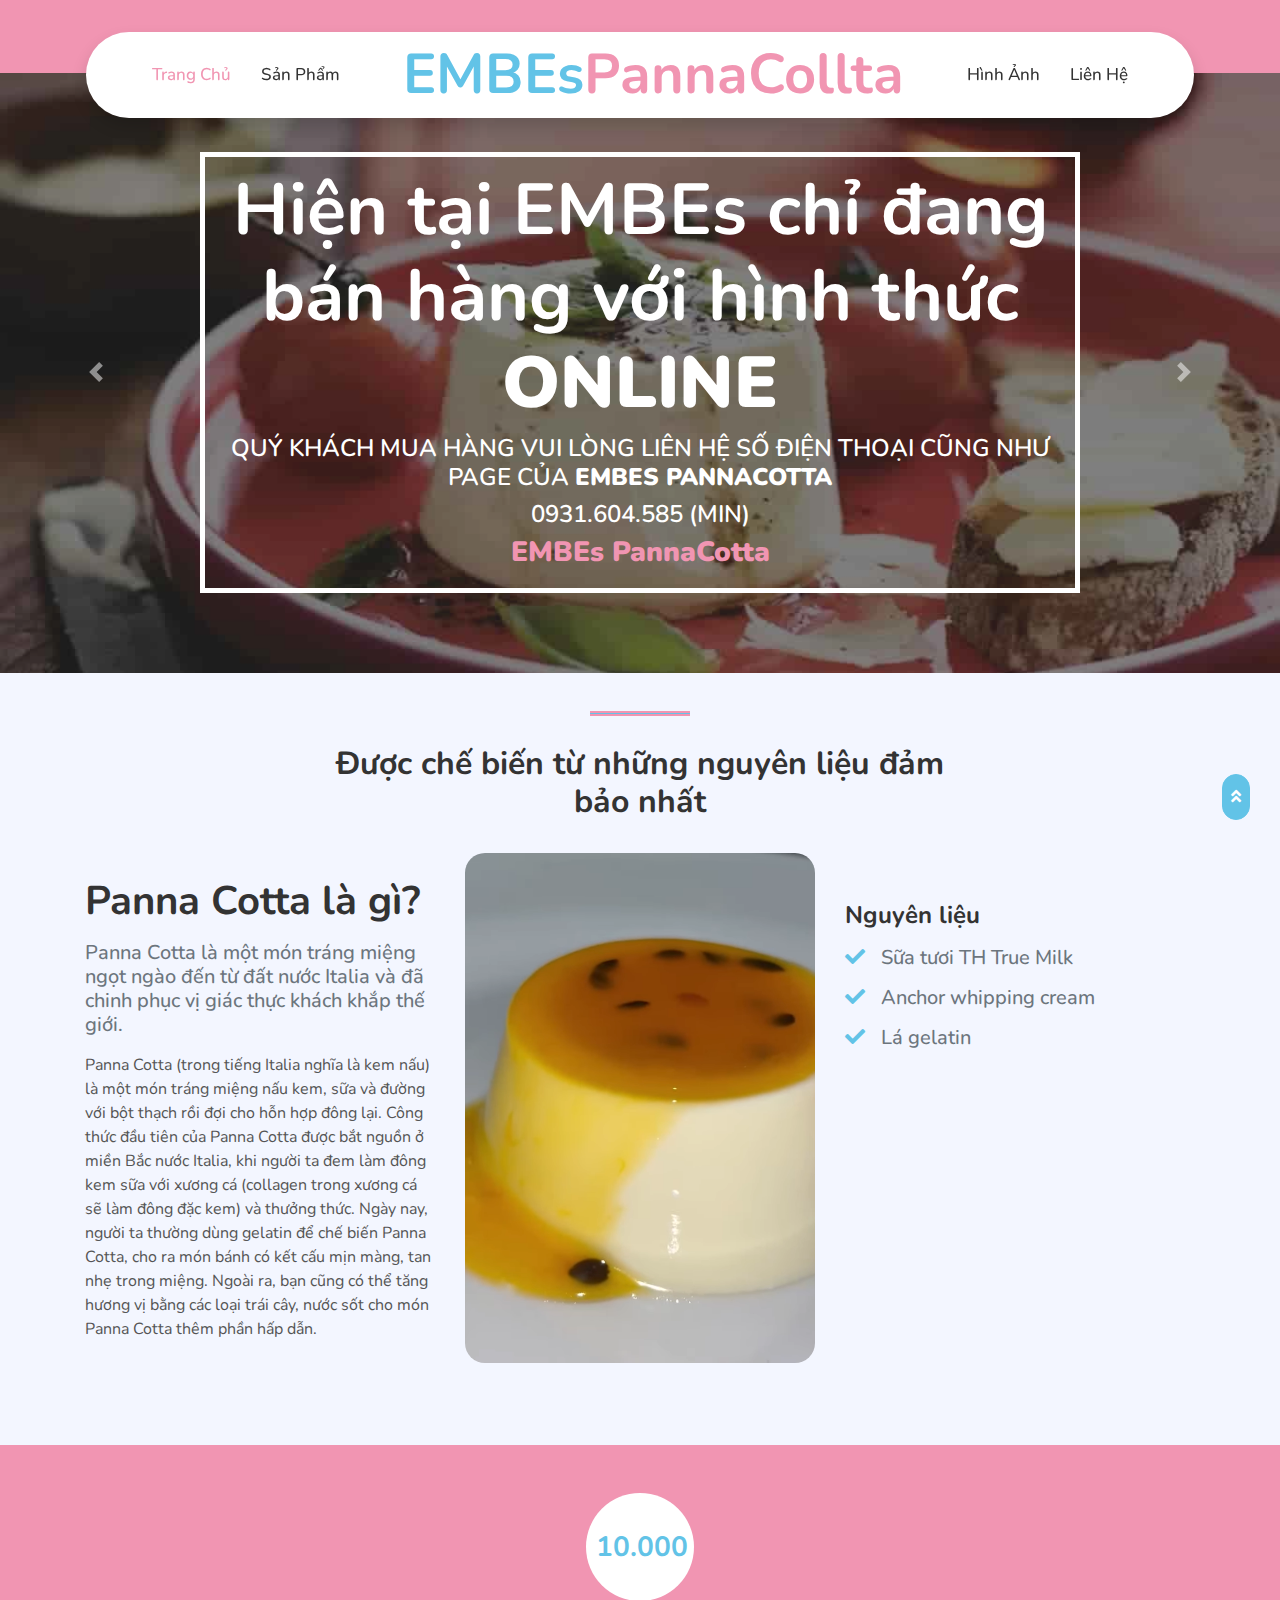
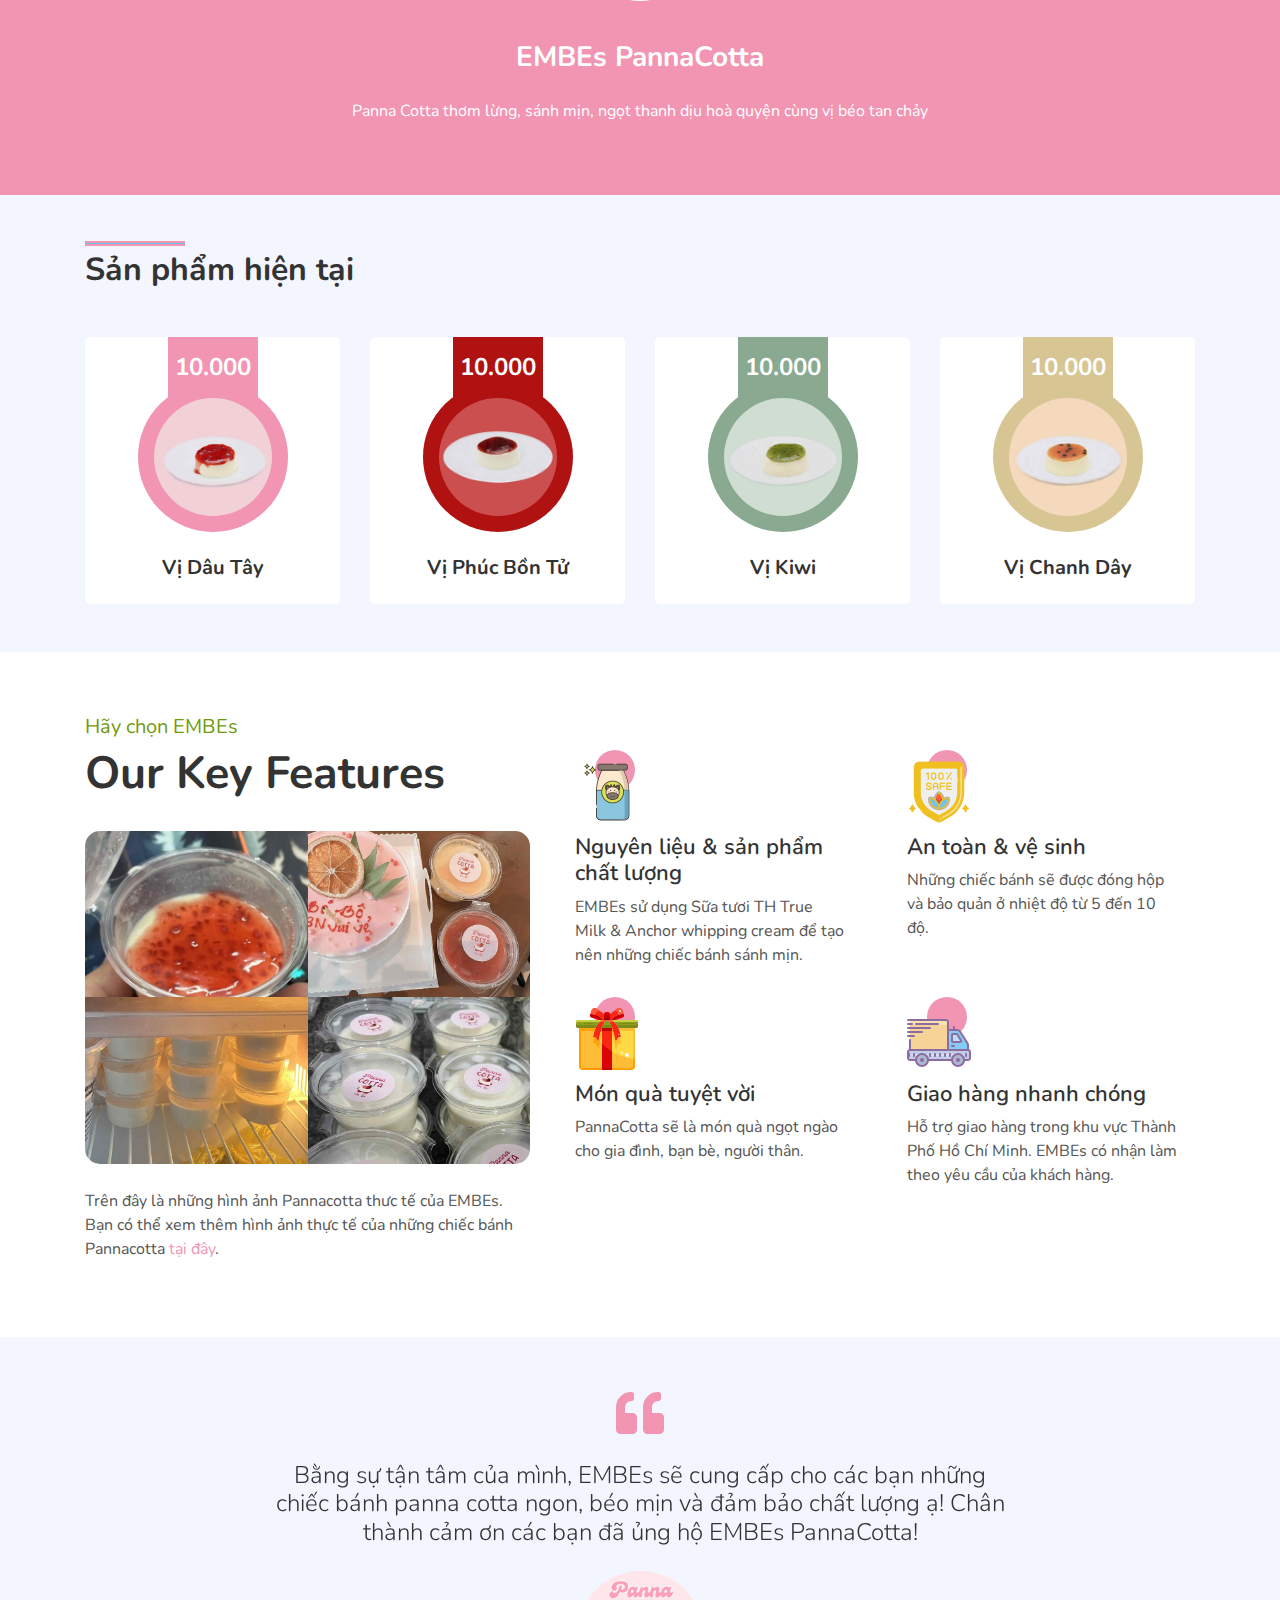
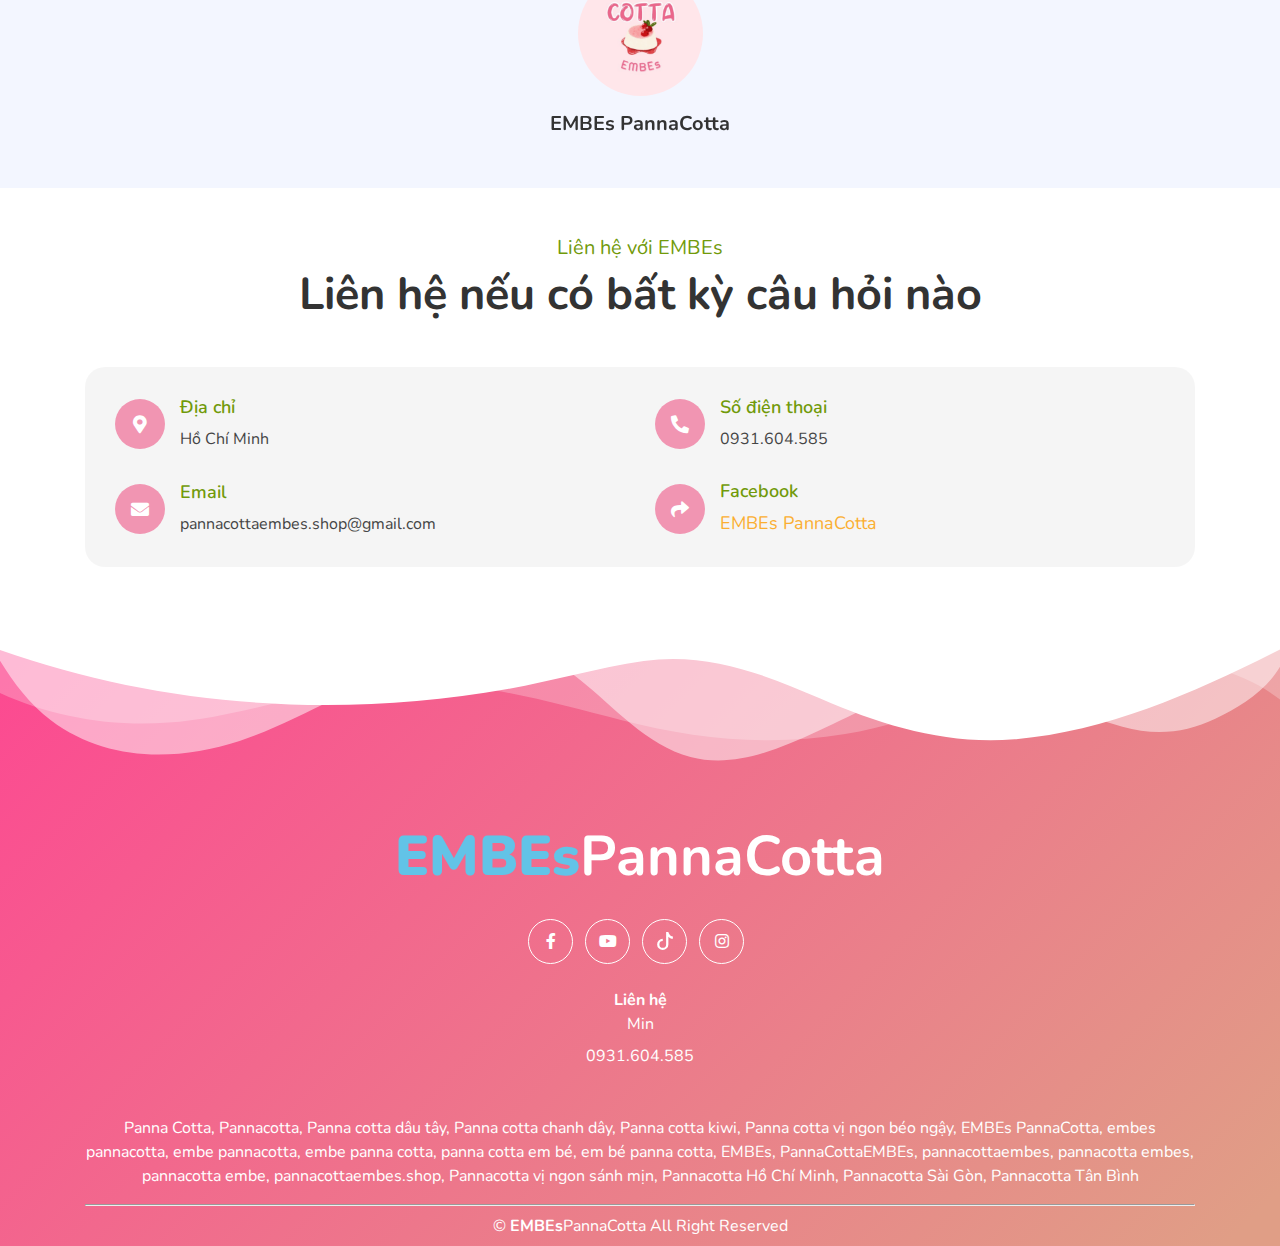
<file: index.html>
<!DOCTYPE html>
<html lang="vi">
<head>
  <meta name="google-site-verification" content="6upWJgn1ZoLUX9cWZhRwbOZwmcM5foWqoBnjCMeM3cY" />
  <meta charset="UTF-8">
  <meta name="viewport" content="width=device-width, initial-scale=1.0">
  <title>EMBEs PannaCotta | Ngọt ngào & sánh mịn</title>

  <link rel="apple-touch-icon" sizes="180x180" href="/apple-touch-icon.png">
  <link rel="icon" type="image/png" sizes="32x32" href="/favicon-32x32.png">
  <link rel="icon" type="image/png" sizes="16x16" href="/favicon-16x16.png">
  <link rel="manifest" href="/site.webmanifest">
  <link rel="mask-icon" href="/safari-pinned-tab.svg" color="#5bbad5">
  <meta name="msapplication-TileColor" content="#da532c">
  <meta name="theme-color" content="#ffffff">
  <link href="css/style.min.css" rel="stylesheet">

  <script  type="application/ld+json" id="social-json-ld">
    {
      "@context":"http://schema.org",
      "@type": "WebSite",
      "name":"EMBEs PannaCotta",
      "url":"https://pannacottaembes.shop",
      "sameAs":[
        "https://www.facebook.com/profile.php?id=61550251735509",
        "https://www.youtube.com/@embespannacotta",
        "https://www.tiktok.com/@embespannacotta",
        "https://instagram.com/embespannacotta"
      ]
    }
  </script>

  <meta property="og:locale" content="vi_VN">
  <meta property="og:type" content="website">
  <meta property="og:image" content='https://pannacottaembes.shop/img/main-logo.png'>
  <meta property="og:image:secure_url" content="https://pannacottaembes.shop/img/main-logo.png">
  <meta property="og:image:alt" content="panna cotta">
  <meta property="og:image:type" content="image/png">
  <meta property="og:title" content="EMBEs PannaCotta | Ngọt ngào & sánh mịn">
  <meta property="og:site_name" content="EMBEs PannaCotta">
  <link rel="canonical" href="https://pannacottaembes.shop">

  <link href="https://fonts.googleapis.com/css?family=Open+Sans:300,400|Nunito:600,700&display=swap" rel="stylesheet">
  <script src="./lib/jquery-3.4.1.min.js"></script>

  <meta name="description" content="Pannacotta vị ngon sánh mịn, được làm từ những nguyên liệu tốt nhất. Pannacotta nhà làm đảm bảo vệ sinh an toàn thực phẩn. Hỗ trợ giao hàng từ 5 hộp trở lên.">
  <meta name="keywords" content="Panna Cotta, Pannacotta, Panna cotta dâu tây, Panna cotta chanh dây, Panna cotta kiwi, Panna cotta vị ngon béo ngậy, EMBEs PannaCotta, embes pannacotta, embe pannacotta, embe panna cotta,  EMBEs, PannaCottaEMBEs, pannacottaembes, pannacotta embes, pannacotta embe, pannacottaembes.shop, Pannacotta vị ngon sánh mịn, Pannacotta Hồ Chí Minh, Pannacotta Sài Gòn, Pannacotta Tân Bình">
  <!--<PageMap>
    <DataObject type="thumbnail">
      <Attribute name="src" value="https://pannacottaembes.shop/img/main-logo.png"/>
      <Attribute name="width" value="120"/>
      <Attribute name="height" value="120"/>
    </DataObject>
  </PageMap>-->
  <!-- Google tag (gtag.js) -->
  <script async src="https://www.googletagmanager.com/gtag/js?id=G-4ZN38L6Q14"></script>
  <script>
    function loadVid(el) {
      el[0].type = "video/mp4"
      el[0].src = "/img/real/2901376266035646338.mp4"
      el[0].onerror = ""
      $('video#f-iv').append(el[0]);
    }

    window.dataLayer = window.dataLayer || [];
    function gtag(){dataLayer.push(arguments);}
    gtag('js', new Date());

    gtag('config', 'G-4ZN38L6Q14');
  </script>

  <!-- Libraries Stylesheet -->
  <link href="lib/owlcarousel/assets/owl.carousel.min.css" rel="stylesheet">
</head>

<body>
  <!-- Topbar Start -->
  <div class="container-fluid bg-primary py-3 d-none d-md-block"></div>
  <!-- Topbar End -->


  <!-- Navbar Start -->
  <div class="container-fluid position-relative nav-bar p-0">
    <div class="container-lg position-relative p-0 px-lg-3" style="z-index: 9;">
      <nav class="navbar navbar-expand-lg bg-white navbar-light shadow p-lg-0 navbar_v2">
        <a href="/" class="navbar-brand d-block d-lg-none">
          <h2 class="m-0 display-4 logo text-primary"><span class="text-secondary">EMBEs</span>PannaCollta</h2>
        </a>
        <button type="button" class="navbar-toggler" data-toggle="collapse" aria-label="menu" data-target="#navbarCollapse">
          <span class="navbar-toggler-icon"></span>
        </button>
        <div class="collapse navbar-collapse justify-content-between" id="navbarCollapse">
          <div class="navbar-nav ml-auto py-0">
            <a href="/" class="nav-item nav-link active">Trang Chủ</a>
            <a href="/san-pham.html" class="nav-item nav-link">Sản Phẩm</a>
          </div>
          <a href="/" class="navbar-brand mx-5 d-none d-lg-block">
            <h2 class="m-0 display-4 logo text-primary"><span class="text-secondary">EMBEs</span>PannaCollta</h2>
          </a>
          <div class="navbar-nav mr-auto py-0">
            <a href="/hinh-anh.html" class="nav-item nav-link">Hình Ảnh</a>
            <a href="/lien-he.html" class="nav-item nav-link">Liên Hệ</a>
          </div>
        </div>
      </nav>
    </div>
  </div>
  <!-- Navbar End -->


  <!-- Carousel Start -->
  <div class="container-fluid p-0">
    <div id="header-carousel" class="carousel slide" data-ride="carousel">
      <div class="carousel-inner">
        <div class="carousel-item active">
          <img class="w-100" src="img/carousel-2.jpg" alt="Panna cotta embes">
          <div class="carousel-caption d-flex flex-column align-items-center justify-content-center">
            <div class="" style="max-width: 900px;">
              <div class="sell-content pc d-none d-md-block d-lg-block">
                <h2 class="mt-0 display-3 text-white">Hiện tại EMBEs chỉ đang bán hàng với hình thức <strong>ONLINE</strong></h2>
                <h4 class="text-white text-uppercase">
                  Quý khách mua hàng vui lòng liên hệ số điện thoại cũng như page của <strong>EMBEs PannaCotta</strong>
                </h4>
                <h4 class="text-white text-uppercase">0931.604.585 (Min)</h4>
                <a target="_blank" href="https://www.facebook.com/profile.php?id=61550251735509" class="contact"><h3 class="text-primary"><strong>EMBEs PannaCotta</strong></h3></a>
              </div>
              <div class="sell-content d-sm-block d-md-none">
                <h4 class="mt-0 text-white">Hiện tại EMBEs chỉ đang bán hàng với hình thức <strong>ONLINE</strong></h4>
                <p>
                  Quý khách mua hàng vui lòng liên hệ số điện thoại cũng như page của <strong>EMBEs PannaCotta</strong>
                </p>
                <p>0931.604.585 (Min)</p>
                <a target="_blank" href="https://www.facebook.com/profile.php?id=61550251735509" class="contact">EMBEs PannaCotta</a>
              </div>
            </div>
          </div>
        </div>

        <div class="carousel-item">
          <img class="w-100" src="img/carousel-1.jpg" alt="Panna Cotta">
          <div class="carousel-caption d-flex flex-column align-items-center justify-content-center">
            <div class="p-3" style="max-width: 900px;">
              <h2 class="display-3 text-white mb-md-4">Panna Cotta</h2>
              <h4 class="text-white text-uppercase mb-md-3">Ngọt ngào & sánh mịn</h4>
            </div>
          </div>
        </div>
        <a class="carousel-control-prev" href="#header-carousel" data-slide="prev" aria-label="prev">
          <div class="btn px-0" style="width: 45px; height: 45px;">
            <span class="carousel-control-prev-icon mb-n1"></span>
          </div>
        </a>
        <a class="carousel-control-next" href="#header-carousel" data-slide="next" aria-label="next">
          <div class="btn px-0" style="width: 45px; height: 45px;">
            <span class="carousel-control-next-icon mb-n1"></span>
          </div>
        </a>
      </div>
    </div>
  </div>
  <!-- Carousel End -->

  <!-- About Start -->
  <div class="container-fluid pb-2">
      <div class="container py-5">
          <div class="row justify-content-center">
              <div class="col-lg-7">
                  <h2 class="section-title position-relative text-center py-4">Được chế biến từ những nguyên liệu đảm bảo nhất</h2>
              </div>
          </div>
          <div class="row">
              <div class="col-lg-4 py-4">
                  <h1 class="font-weight-bold mb-3">Panna Cotta là gì?</h1>
                  <h5 class="text-muted mb-3">Panna Cotta là một món tráng miệng ngọt ngào đến từ đất nước Italia và đã chinh phục vị giác thực khách khắp thế giới.</h5>
                  <p>Panna Cotta (trong tiếng Italia nghĩa là kem nấu) là một món tráng miệng nấu kem, sữa và đường với bột thạch rồi đợi cho hỗn hợp đông lại. Công thức đầu tiên của Panna Cotta được bắt nguồn ở miền Bắc nước Italia, khi người ta đem làm đông kem sữa với xương cá (collagen trong xương cá sẽ làm đông đặc kem) và thưởng thức. Ngày nay, người ta thường dùng gelatin để chế biến Panna Cotta, cho ra món bánh có kết cấu mịn màng, tan nhẹ trong miệng. Ngoài ra, bạn cũng có thể tăng hương vị bằng các loại trái cây, nước sốt cho món Panna Cotta thêm phần hấp dẫn.</p>
              </div>
              <div class="col-lg-4" style="min-height: 400px;">
                <div class="position-relative h-100 f-iv overflow-hidden">
                  <video id="f-iv" frameborder="0" autoplay="" muted="" loop="" playsinline="" preload="auto" muted defaultMuted>
                    <source loading="lazy" src="/img/real/2901376266035646338.webm" type="video/webm" onerror="loadVid($(this))">
                  </video>
                </div>
              </div>
              <div class="col-lg-4 pt-5">
                  <h4 class="font-weight-bold mb-3">Nguyên liệu</h4>
                  <h5 class="text-muted mb-3"><i class="fa fa-check text-secondary mr-3"></i>Sữa tươi TH True Milk</h5>
                  <h5 class="text-muted mb-3"><i class="fa fa-check text-secondary mr-3"></i>Anchor whipping cream</h5>
                  <h5 class="text-muted mb-3"><i class="fa fa-check text-secondary mr-3"></i>Lá gelatin</h5>
              </div>
          </div>
      </div>
  </div>
  <!-- About End -->


  <!-- Promotion Start -->
  <div class="container-fluid my-5 py-2 px-0">
    <div class="row bg-primary m-0 text-center d-flex align-items-center justify-content-center">
      <div class="col-md-12 py-md-0 px-0">
        <div class="h-100 d-flex flex-column align-items-center justify-content-center text-center p-5">
          <div class="d-flex align-items-center justify-content-center bg-white rounded-circle mb-4 btn-play b" style="width: 60px; height: 70px;">
            <h3 class="font-weight-bold text-secondary mb-0">10.000</h3>
          </div>
          <h3 class="font-weight-bold text-white mt-3 mb-4">EMBEs PannaCotta</h3>
          <p class="text-white mb-4">Panna Cotta thơm lừng, sánh mịn, ngọt thanh dịu hoà quyện cùng vị béo tan chảy</p>
        </div>
      </div>
    </div>
  </div>
  <!-- Promotion End -->

  <!-- Products Start -->
  <div class="container-fluid py-4">
      <div class="container py-4">
          <div class="row">
              <div class="col-lg-6">
                  <h2 class="section-title position-relative mb-5">Sản phẩm hiện tại</h2>
              </div>
          </div>
          <div class="row">
              <div class="col-12">
                  <div class="owl-carousel product-carousel embe">
                      <div class="product-item d-flex flex-column align-items-center text-center bg-light rounded pt-5 px-3">
                          <div class="bg-primary mt-n5 py-3" style="width: 90px;">
                              <h4 class="font-weight-bold text-white mb-0">10.000</h4>
                          </div>
                          <div class="position-relative bg-primary rounded-circle mt-n3 mb-4 p-3" style="width: 150px; height: 150px;">
                              <img class="rounded-circle w-100 h-100" src="img/str.jpg" alt="Pannacotta Dâu tây" style="object-fit: cover;">
                          </div>
                          <h5 class="font-weight-bold mb-4">Vị Dâu Tây</h5>
                      </div>
                      <div class="product-item d-flex flex-column align-items-center text-center bg-light rounded pt-5 px-3">
                        <div class="bg-raspberry mt-n5 py-3" style="width: 90px;">
                            <h4 class="font-weight-bold text-white mb-0">10.000</h4>
                        </div>
                        <div class="position-relative bg-raspberry rounded-circle mt-n3 mb-4 p-3" style="width: 150px; height: 150px;">
                            <img class="rounded-circle w-100 h-100" src="img/raspberry.jpg" alt="Pannacotta Phúc Bồn Tử" style="object-fit: cover;">
                        </div>
                        <h5 class="font-weight-bold mb-4">Vị Phúc Bồn Tử</h5>
                    </div>
                      <div class="product-item d-flex flex-column align-items-center text-center bg-light rounded pt-5 px-3">
                          <div class="bg-kiwi mt-n5 py-3" style="width: 90px;">
                              <h4 class="font-weight-bold text-white mb-0">10.000</h4>
                          </div>
                          <div class="position-relative bg-kiwi rounded-circle mt-n3 mb-4 p-3" style="width: 150px; height: 150px;">
                              <img class="rounded-circle w-100 h-100" src="img/kiwi.jpg" alt="Pannacotta kiwi" style="object-fit: cover;">
                          </div>
                          <h5 class="font-weight-bold mb-4">Vị Kiwi</h5>
                      </div>
                      <div class="product-item d-flex flex-column align-items-center text-center bg-light rounded pt-5 px-3">
                          <div class="bg-pas mt-n5 py-3" style="width: 90px;">
                              <h4 class="font-weight-bold text-white mb-0">10.000</h4>
                          </div>
                          <div class="position-relative bg-pas rounded-circle mt-n3 mb-4 p-3" style="width: 150px; height: 150px;">
                              <img class="rounded-circle w-100 h-100" src="img/pas.jpg" alt="Pannacotta chanh dây" style="object-fit: cover;">
                          </div>
                          <h5 class="font-weight-bold mb-4">Vị Chanh Dây</h5>
                      </div>
                  </div>
              </div>
          </div>
      </div>
  </div>
  <!-- Products End -->

  <!-- Feature Start -->
  <div class="feature">
    <div class="container">
        <div class="row">
            <div class="col-lg-5">
                <div class="section-header">
                    <p>Hãy chọn EMBEs</p>
                    <h2>Our Key Features</h2>
                </div>
                <div class="feature-text">
                  <div class="feature-img">
                      <div class="row">
                          <div class="col-6">
                              <img loading="lazy" src="img/real/b_5.jpg" alt="Panna Cotta">
                          </div>
                          <div class="col-6">
                              <img loading="lazy" src="img/real/b_6.jpg" alt="Panna Cotta">
                          </div>
                          <div class="col-6">
                              <img loading="lazy" src="img/real/b_2.jpg" alt="Panna Cotta">
                          </div>
                          <div class="col-6">
                              <img loading="lazy" src="img/real/b_3.jpg" alt="Panna Cotta">
                          </div>
                      </div>
                  </div>
                  <p>
                    Trên đây là những hình ảnh Pannacotta thưc tế của EMBEs. Bạn có thể xem thêm hình ảnh thực tế của những chiếc bánh Pannacotta <a target="_blank" href="/hinh-anh.html">tại đây</a>.
                  </p>
                </div>
            </div>
            <div class="col-lg-7 pt-5">
              <div class="row">
                <div class="col-sm-12 col-lg-6">
                  <div class="feature-item">
                    <i class="flaticon-ingredient"></i>
                    <h3>Nguyên liệu & sản phẩm chất lượng</h3>
                    <p>
                        EMBEs sử dụng Sữa tươi TH True Milk & Anchor whipping cream để tạo nên những chiếc bánh sánh mịn.
                    </p>
                  </div>
                </div>
                <div class="col-sm-12 col-lg-6">
                  <div class="feature-item">
                    <i class="flaticon-safe"></i>
                    <h3>An toàn & vệ sinh</h3>
                    <p>
                      Những chiếc bánh sẽ được đóng hộp và bảo quản ở nhiệt độ từ 5 đến 10 độ.
                    </p>
                  </div>
                </div>
              </div>
              <div class="row">
                <div class="col-sm-12 col-lg-6 w-100">
                  <div class="feature-item">
                    <i class="flaticon-gift"></i>
                    <h3>Món quà tuyệt vời</h3>
                    <p>
                      PannaCotta sẽ là món quà ngọt ngào cho gia đình, bạn bè, người thân.
                    </p>
                  </div>
                </div>
                <div class="col-sm-12 col-lg-6 w-100">
                  <div class="feature-item">
                    <i class="flaticon-in-transit"></i>
                    <h3>Giao hàng nhanh chóng</h3>
                    <p>
                      Hỗ trợ giao hàng trong khu vực Thành Phố Hồ Chí Minh. EMBEs có nhận làm theo yêu cầu của khách hàng.
                    </p>
                  </div>
                </div>
              </div>
            </div>
        </div>
    </div>
  </div>
  <!-- Feature End -->

  <!-- Testimonial Start -->
  <div class="container-fluid py-1">
    <div class="container py-5">
      <div class="row justify-content-center">
        <div class="col-lg-8">
          <div class="owl-carousel testimonial-carousel">
            <div class="text-center">
              <i class="fa fa-3x fa-quote-left text-primary mb-4"></i>
              <h4 class="font-weight-light mb-4">Bằng sự tận tâm của mình, EMBEs sẽ cung cấp cho các bạn những chiếc bánh panna cotta ngon, béo mịn và đảm bảo chất lượng ạ! Chân thành cảm ơn các bạn đã ủng hộ EMBEs PannaCotta!</h4>
              <img class="testimonial-d img-fluid mx-auto mb-3" src="./img/main-logo.png" alt="panna cotta">
              <h5 class="font-weight-bold m-0">EMBEs PannaCotta</h5>
            </div>
          </div>
        </div>
      </div>
    </div>
  </div>
  <!-- Testimonial End -->

  <!-- Contact Start -->
  <div class="contact contact_1">
    <div class="container">
      <div class="section-header text-center">
        <p>Liên hệ với EMBEs</p>
        <h2>Liên hệ nếu có bất kỳ câu hỏi nào</h2>
      </div>
      <div class="row align-items-center contact-information">
        <div class="col-md-6 col-lg-6">
          <div class="contact-info">
            <div class="contact-icon">
              <i class="fa fa-map-marker-alt"></i>
            </div>
            <div class="contact-text">
              <h3>Địa chỉ</h3>
              <p>Hồ Chí Minh</p>
            </div>
          </div>
        </div>
        <div class="col-md-6 col-lg-6">
          <div class="contact-info">
            <div class="contact-icon">
                <i class="fa fa-phone-alt"></i>
            </div>
            <div class="contact-text">
                <h3>Số điện thoại</h3>
                <p>0931.604.585</p>
            </div>
          </div>
        </div>
        <div class="col-md-6 col-lg-6">
          <div class="contact-info">
            <div class="contact-icon">
              <i class="fa fa-envelope"></i>
            </div>
            <div class="contact-text">
              <h3>Email</h3>
              <p>pannacottaembes.shop@gmail.com</p>
            </div>
          </div>
        </div>
        <div class="col-md-6 col-lg-6">
          <div class="contact-info">
            <div class="contact-icon">
              <i class="fa fa-share"></i>
            </div>
            <div class="contact-text">
              <h3>Facebook</h3>
              <div class="contact-social">
                <a href="https://www.facebook.com/profile.php?id=61550251735509">EMBEs PannaCotta</a>
              </div>
            </div>
          </div>
        </div>
      </div>
    </div>
  </div>
  <!-- Contact End -->

  <!-- Footer Start -->
  <div class="py-3 bg-white"></div>
  <footer class="container-fluid footer bg-light">
    <div style="overflow: hidden;">
      <svg
        preserveAspectRatio="none"
        viewBox="0 0 1200 120"
        xmlns="http://www.w3.org/2000/svg"
        style="fill: #ffffff; width: 100%; height: 127px;"
      >
        <path
        d="M0 0v46.29c47.79 22.2 103.59 32.17 158 28 70.36-5.37 136.33-33.31 206.8-37.5 73.84-4.36 147.54 16.88 218.2 35.26 69.27 18 138.3 24.88 209.4 13.08 36.15-6 69.85-17.84 104.45-29.34C989.49 25 1113-14.29 1200 52.47V0z"
        opacity=".25"
      />
        <path
          d="M0 0v15.81c13 21.11 27.64 41.05 47.69 56.24C99.41 111.27 165 111 224.58 91.58c31.15-10.15 60.09-26.07 89.67-39.8 40.92-19 84.73-46 130.83-49.67 36.26-2.85 70.9 9.42 98.6 31.56 31.77 25.39 62.32 62 103.63 73 40.44 10.79 81.35-6.69 119.13-24.28s75.16-39 116.92-43.05c59.73-5.85 113.28 22.88 168.9 38.84 30.2 8.66 59 6.17 87.09-7.5 22.43-10.89 48-26.93 60.65-49.24V0z"
          opacity=".5"
        />
        <path d="M0 0v5.63C149.93 59 314.09 71.32 475.83 42.57c43-7.64 84.23-20.12 127.61-26.46 59-8.63 112.48 12.24 165.56 35.4C827.93 77.22 886 95.24 951.2 90c86.53-7 172.46-45.71 248.8-84.81V0z" />
      </svg>
    </div>
    <div class="container text-center pt-5 pb-2">
      <div class="row">
        <div class="col-12 mb-4">
          <a href="index.html" class="navbar-brand m-0" aria-labelledby="Trang chủ">
            <h2 class="m-0 mt-n2 display-4 text-white"><strong class="text-secondary">EMBEs</strong>PannaCotta</h2>
          </a>
        </div>
        <div class="col-12 mb-4">
          <a class="btn btn-outline-secondary btn-social mr-2" aria-label="facebook" href="https://www.facebook.com/profile.php?id=61550251735509" target="_blank">
            <i class="fab fa-facebook-f"></i>
          </a>
          <a class="btn btn-outline-secondary btn-social mr-2" aria-label="youtube" href="https://www.youtube.com/@embespannacotta" target="_blank">
            <i class="fab fa-youtube"></i>
          </a>
          <a class="btn btn-outline-secondary btn-social mr-2" aria-label="tiktok" href="https://www.tiktok.com/@embespannacotta" target="_blank">
            <svg xmlns="http://www.w3.org/2000/svg" width="18" height="18" fill="#fff" class="bi bi-tiktok" viewBox="0 0 16 16">
              <path d="M9 0h1.98c.144.715.54 1.617 1.235 2.512C12.895 3.389 13.797 4 15 4v2c-1.753 0-3.07-.814-4-1.829V11a5 5 0 1 1-5-5v2a3 3 0 1 0 3 3V0Z"/>
            </svg>
          </a>
          <a class="btn btn-outline-secondary btn-social mr-2" aria-label="instagram" href="https://instagram.com/embespannacotta" target="_blank">
            <i class="fab fa-instagram"></i>
          </a>
        </div>
        <div class="col-12 text-center">
          <span class="font-weight-bold mb-2">Liên hệ</span>
          <p class="mb-2">Min</p>
          <p class="mb-0">
            <a href="tel:0931604585" class="text-white">0931.604.585</a>
          </p>
        </div>
      </div>
      <p class="pt-5">
        Panna Cotta, Pannacotta, Panna cotta dâu tây, Panna cotta chanh dây, Panna cotta kiwi, Panna cotta vị ngon béo ngậy, EMBEs PannaCotta, embes pannacotta, embe pannacotta, embe panna cotta, panna cotta em bé, em bé panna cotta, EMBEs, PannaCottaEMBEs, pannacottaembes, pannacotta embes, pannacotta embe, pannacottaembes.shop, Pannacotta vị ngon sánh mịn, Pannacotta Hồ Chí Minh, Pannacotta Sài Gòn, Pannacotta Tân Bình
      </p>
      <hr>
      <p class="text-center mb-0">
        © <a href="/" class="text-white"><strong>EMBEs</strong>PannaCotta</a> All Right Reserved
      </p>
    </div>
  </footer>
  <!-- Footer End -->

  <!-- Btn navigator -->
  <div class="bth-navinator">
      <a href="tel:0931604585" aria-label="phone">
          <span class="b-ico call"></span>
      </a>
      <a href="/" aria-label="home">
          <span class="b-ico home-active"></span>
      </a>
      <a href="/hinh-anh.html" aria-label="picture">
          <span class="b-ico picture"></span>
      </a>
      <div class="btt">
          <span class="b-ico top"></span>
      </div>
  </div>
  <!-- End Btn navigator -->
  <!-- Back to Top -->
  <a href="#" class="btn btn-secondary px-2 back-to-top" style="bottom:80px;"><i class="fa fa-angle-double-up"></i></a>

  <script src="./lib/bootstrap.bundle.min.js"></script>
  <script src="./lib/waypoints/waypoints.min.js"></script>
  <script src="./lib/owlcarousel/owl.carousel.min.js"></script>

  <script src="./js/main.js"></script>
  <script src="./js/home.js"></script>
  <!-- Messenger Plugin chat Code -->
  <div id="fb-root"></div>

  <!-- Your Plugin chat code -->
  <div id="fb-customer-chat" class="fb-customerchat">
  </div>

  <script>
    var chatbox = document.getElementById('fb-customer-chat');
    chatbox.setAttribute("page_id", "122102521010000778");
    chatbox.setAttribute("attribution", "biz_inbox");
  </script>

  <!-- Your SDK code -->
  <script>
    window.fbAsyncInit = function() {
      FB.init({
        xfbml            : true,
        version          : 'v17.0'
      });
    };

    (function(d, s, id) {
      var js, fjs = d.getElementsByTagName(s)[0];
      if (d.getElementById(id)) return;
      js = d.createElement(s); js.id = id;
      js.src = 'https://connect.facebook.net/vi_VN/sdk/xfbml.customerchat.js';
      fjs.parentNode.insertBefore(js, fjs);
    }(document, 'script', 'facebook-jssdk'));
  </script>
</body>

</html>
</file>
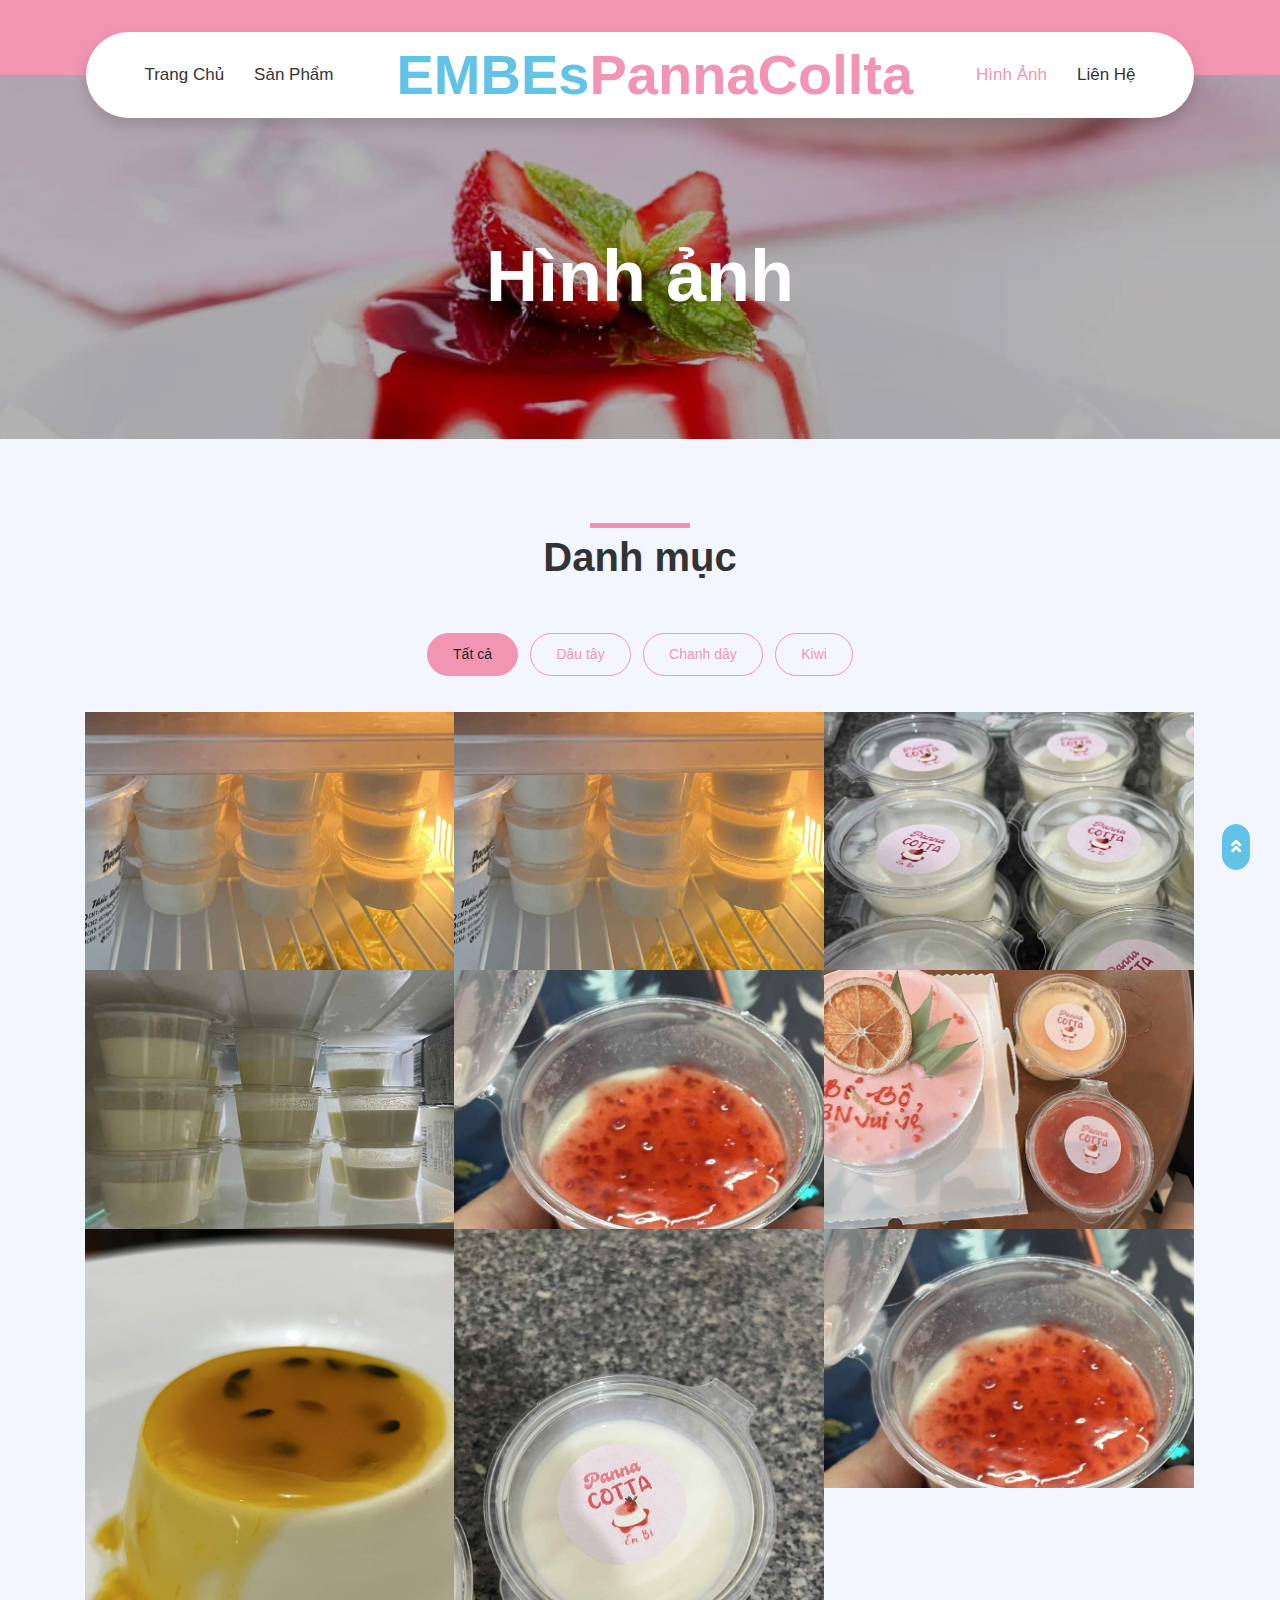
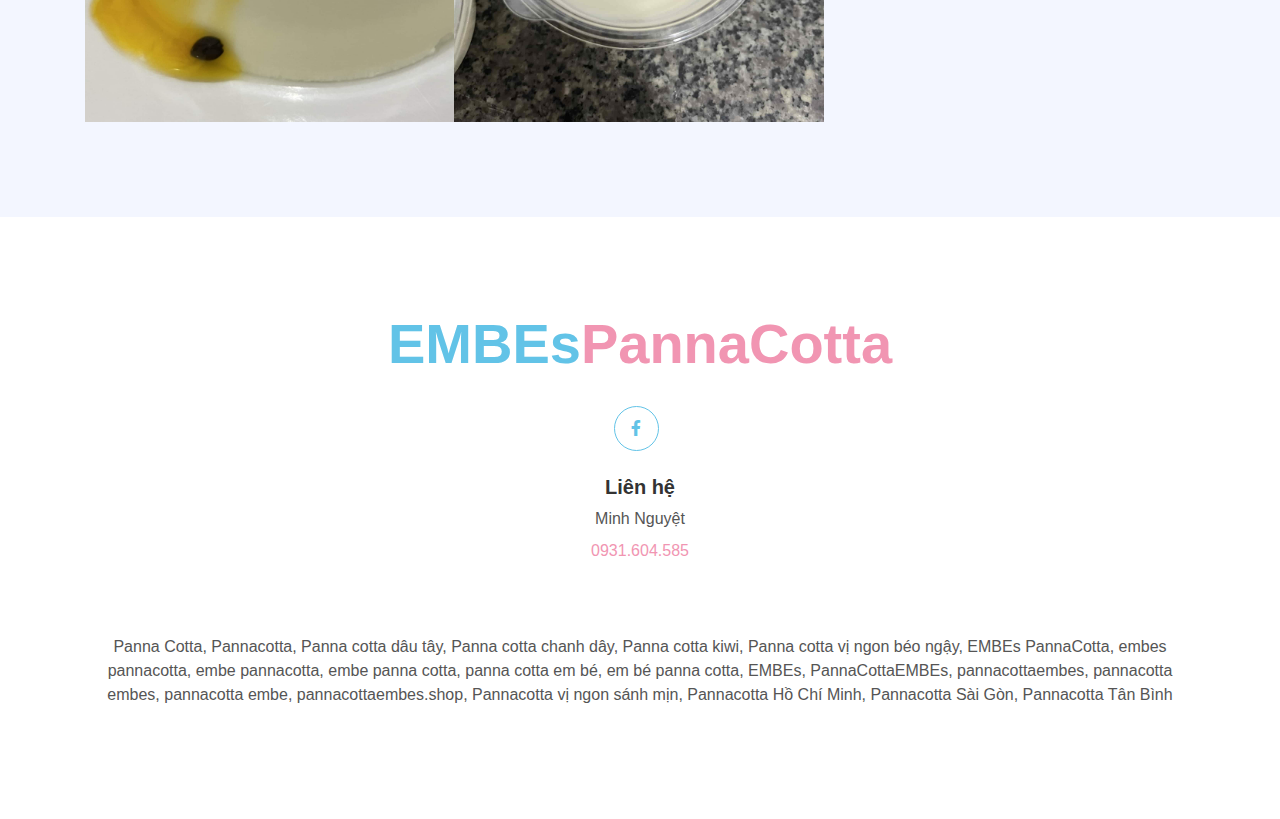
<file: hinh-anh/index.html>
<!DOCTYPE html>
<!DOCTYPE html>
<html lang="vi">
<head>
  <meta name="google-site-verification" content="6upWJgn1ZoLUX9cWZhRwbOZwmcM5foWqoBnjCMeM3cY" />
  <meta charset="UTF-8">
  <meta name="viewport" content="width=device-width, initial-scale=1.0">
  <title>EMBEs PannaCotta | Hình ảnh</title>

  <link rel="apple-touch-icon" sizes="180x180" href="../apple-touch-icon.png">
  <link rel="icon" type="image/png" sizes="32x32" href="../favicon-32x32.png">
  <link rel="icon" type="image/png" sizes="16x16" href="../favicon-16x16.png">
  <link rel="manifest" href="../site.webmanifest">
  <link rel="mask-icon" href="../safari-pinned-tab.svg" color="#5bbad5">
  <meta name="msapplication-TileColor" content="#da532c">
  <meta name="theme-color" content="#ffffff">

  <meta property="og:type" content="website">
  <meta property="og:image" content='https://pannacottaembes.shop/images/main-logo.png'>
  <meta property="og:title" content="EMBEs PannaCotta | Pannacotta vị ngon sánh mịn">
  <link rel="canonical" href="https://pannacottaembes.shop">
  <link href="../css/style.min.css" rel="stylesheet">

  <script src="../lib/jquery-3.4.1.min.js"></script>

  <meta name="description" content="Pannacotta vị ngon sánh mịn, được làm từ những nguyên liệu tốt nhất. Pannacotta nhà làm đảm bảo vệ sinh an toàn thực phẩn. Hỗ trợ giao hàng từ 5 hộp trở lên.">
  <meta name="keywords" content="Panna Cotta, Pannacotta, Panna cotta dâu tây, Panna cotta chanh dây, Panna cotta kiwi, Panna cotta vị ngon béo ngậy, EMBEs PannaCotta, embes pannacotta, embe pannacotta, embe panna cotta,  EMBEs, PannaCottaEMBEs, pannacottaembes, pannacotta embes, pannacotta embe, pannacottaembes.shop, Pannacotta vị ngon sánh mịn, Pannacotta Hồ Chí Minh, Pannacotta Sài Gòn, Pannacotta Tân Bình">
  <!--<PageMap>
    <DataObject type="thumbnail">
      <Attribute name="src" value="https://pannacottaembes.shop/images/main-logo.png"/>
      <Attribute name="width" value="120"/>
      <Attribute name="height" value="120"/>
    </DataObject>
  </PageMap>-->
  <!-- Google tag (gtag.js) -->
  <script async src="https://www.googletagmanager.com/gtag/js?id=G-4ZN38L6Q14"></script>
  <script>
    window.dataLayer = window.dataLayer || [];
    function gtag(){dataLayer.push(arguments);}
    gtag('js', new Date());

    gtag('config', 'G-4ZN38L6Q14');
  </script>

  <!-- Libraries Stylesheet -->
  <link href="../lib/owlcarousel/assets/owl.carousel.min.css" rel="stylesheet">
  <link href="../lib/lightbox/css/lightbox.min.css" rel="stylesheet">
</head>

<body>
    <!-- Topbar Start -->
    <div class="container-fluid bg-primary py-3 d-none d-md-block"></div>
    <!-- Topbar End -->

  <!-- Navbar Start -->
    <div class="container-fluid position-relative nav-bar p-0">
        <div class="container-lg position-relative p-0 px-lg-3" style="z-index: 9;">
            <nav class="navbar navbar-expand-lg bg-white navbar-light shadow p-lg-0">
                <a href="/" class="navbar-brand d-block d-lg-none">
                    <h1 class="m-0 display-4 logo text-primary"><span class="text-secondary">EMBEs</span>PannaCollta</h1>
                </a>
                <button type="button" class="navbar-toggler" data-toggle="collapse" aria-label="menu" data-target="#navbarCollapse">
                    <span class="navbar-toggler-icon"></span>
                </button>
                <div class="collapse navbar-collapse justify-content-between" id="navbarCollapse">
                    <div class="navbar-nav ml-auto py-0">
                        <a href="/" class="nav-item nav-link">Trang Chủ</a>
                        <a href="/san-pham" class="nav-item nav-link">Sản Phẩm</a>
                    </div>
                    <a href="/" class="navbar-brand mx-5 d-none d-lg-block">
                        <h1 class="m-0 display-4 logo text-primary"><span class="text-secondary">EMBEs</span>PannaCollta</h1>
                    </a>
                    <div class="navbar-nav mr-auto py-0">
                        <a href="/hinh-anh" class="nav-item nav-link active">Hình Ảnh</a>
                        <a href="/lien-he" class="nav-item nav-link">Liên Hệ</a>
                    </div>
                </div>
            </nav>
        </div>
    </div>
    <!-- Navbar End -->


    <!-- Header Start -->
    <div class="jumbotron jumbotron-fluid page-header" style="margin-bottom: 90px;">
        <div class="container text-center py-5">
            <h1 class="text-white display-3 mt-lg-5">Hình ảnh</h1>
        </div>
    </div>
    <!-- Header End -->


<!-- Portfolio Start -->
<div class="container-fluid px-0">
  <div class="container py-1">
    <div class="row justify-content-center">
        <div class="col-lg-5">
            <h1 class="section-title position-relative text-center mb-5">Danh mục</h1>
        </div>
    </div>
    <div class="row">
        <div class="col-12 text-center">
            <ul class="list-inline mb-4 pb-2" id="portfolio-flters">
                <li class="btn btn-sm btn-outline-primary m-1 active"  data-filter="*">Tất cả</li>
                <li class="btn btn-sm btn-outline-primary m-1" data-filter=".str">Dâu tây</li>
                <li class="btn btn-sm btn-outline-primary m-1" data-filter=".pas">Chanh dây</li>
                <li class="btn btn-sm btn-outline-primary m-1" data-filter=".third">Kiwi</li>
            </ul>
        </div>
    </div>
    <div class="row m-0 portfolio-container">
        <div class="col-lg-4 col-md-6 p-0 portfolio-item second">
            <div class="position-relative overflow-hidden">
                <img class="img-fluid w-100" src="../img/real/b_2.jpg" alt="">
                <a class="portfolio-btn" href="../img/real/b_2.jpg" data-lightbox="portfolio" aria-label="portfolio">
                    <i class="fa fa-plus text-primary" style="font-size: 60px;"></i>
                </a>
            </div>
        </div>
        <div class="col-lg-4 col-md-6 p-0 portfolio-item second">
            <div class="position-relative overflow-hidden">
                <img class="img-fluid w-100" src="../img/real/b_2.jpg" alt="">
                <a class="portfolio-btn" href="../img/real/b_2.jpg" data-lightbox="portfolio" aria-label="portfolio">
                    <i class="fa fa-plus text-primary" style="font-size: 60px;"></i>
                </a>
            </div>
        </div>
        <div class="col-lg-4 col-md-6 p-0 portfolio-item third">
            <div class="position-relative overflow-hidden">
                <img class="img-fluid w-100" src="../img/real/b_3.jpg" alt="">
                <a class="portfolio-btn" href="../img/real/b_3.jpg" data-lightbox="portfolio" aria-label="portfolio">
                    <i class="fa fa-plus text-primary" style="font-size: 60px;"></i>
                </a>
            </div>
        </div>
        <div class="col-lg-4 col-md-6 p-0 portfolio-item first">
            <div class="position-relative overflow-hidden">
                <img class="img-fluid w-100" src="../img/real/b_4.jpg" alt="">
                <a class="portfolio-btn" href="../img/real/b_4.jpg" data-lightbox="portfolio" aria-label="portfolio">
                    <i class="fa fa-plus text-primary" style="font-size: 60px;"></i>
                </a>
            </div>
        </div>
        <div class="col-lg-4 col-md-6 p-0 portfolio-item str">
            <div class="position-relative overflow-hidden">
                <img class="img-fluid w-100" src="../img/real/b_5.jpg" alt="">
                <a class="portfolio-btn" href="../img/real/b_5.jpg" data-lightbox="portfolio" aria-label="portfolio">
                    <i class="fa fa-plus text-primary" style="font-size: 60px;"></i>
                </a>
            </div>
        </div>
        <div class="col-lg-4 col-md-6 p-0 portfolio-item str">
            <div class="position-relative overflow-hidden">
                <img class="img-fluid w-100" src="../img/real/b_6.jpg" alt="">
                <a class="portfolio-btn" href="../img/real/b_6.jpg" data-lightbox="portfolio" aria-label="portfolio">
                    <i class="fa fa-plus text-primary" style="font-size: 60px;"></i>
                </a>
            </div>
        </div>
        <div class="col-lg-4 col-md-6 p-0 portfolio-item pas">
            <div class="position-relative overflow-hidden">
                <img class="img-fluid w-100" src="../img/real/b1.jpg" alt="">
                <a class="portfolio-btn" href="../img/real/b1.jpg" data-lightbox="portfolio" aria-label="portfolio">
                    <i class="fa fa-plus text-primary" style="font-size: 60px;"></i>
                </a>
            </div>
        </div>
        <div class="col-lg-4 col-md-6 p-0 portfolio-item second">
            <div class="position-relative overflow-hidden">
                <img class="img-fluid w-100" src="../img/real/b2.jpg" alt="">
                <a class="portfolio-btn" href="../img/real/b2.jpg" data-lightbox="portfolio" aria-label="portfolio">
                    <i class="fa fa-plus text-primary" style="font-size: 60px;"></i>
                </a>
            </div>
        </div>
        <div class="col-lg-4 col-md-6 p-0 portfolio-item second">
            <div class="position-relative overflow-hidden">
                <img class="img-fluid w-100" src="../img/real/b_5.jpg" alt="">
                <a class="portfolio-btn" href="../img/real/b_5.jpg" data-lightbox="portfolio" aria-label="portfolio">
                    <i class="fa fa-plus text-primary" style="font-size: 60px;"></i>
                </a>
            </div>
        </div>
    </div>
  </div>
</div>
<!-- Portfolio End -->


    <!-- Footer Start -->
    <div class="container-fluid footer bg-light py-5" style="margin-top: 90px;">
        <div class="container text-center py-5">
            <div class="row">
                <div class="col-12 mb-4">
                    <a href="index.html" class="navbar-brand m-0">
                        <h1 class="m-0 mt-n2 display-4 text-primary"><span class="text-secondary">EMBEs</span>PannaCotta</h1>
                    </a>
                </div>
                <div class="col-12 mb-4">
                    <a class="btn btn-outline-secondary btn-social mr-2" href="https://www.facebook.com/profile.php?id=61550251735509" target="_blank">
                    <i class="fab fa-facebook-f"></i>
                    </a>
                </div>
                <div class="col-12 mb-4 text-center">
                <h5 class="font-weight-bold mb-2">Liên hệ</h5>
                <p class="mb-2">Minh Nguyệt</p>
                <p class="mb-0">
                    <a href="tel:0931604585">0931.604.585</a>
                </p>
                </div>
            </div>
            <p class="pt-5">
            Panna Cotta, Pannacotta, Panna cotta dâu tây, Panna cotta chanh dây, Panna cotta kiwi, Panna cotta vị ngon béo ngậy, EMBEs PannaCotta, embes pannacotta, embe pannacotta, embe panna cotta, panna cotta em bé, em bé panna cotta, EMBEs, PannaCottaEMBEs, pannacottaembes, pannacotta embes, pannacotta embe, pannacottaembes.shop, Pannacotta vị ngon sánh mịn, Pannacotta Hồ Chí Minh, Pannacotta Sài Gòn, Pannacotta Tân Bình
            </p>
        </div>
    </div>
    <!-- Footer End -->

    <!-- Btn navigator -->
    <div class="bth-navinator">
        <a href="tel:0931604585">
            <span class="b-ico call"></span>
        </a>
        <a href="/">
            <span class="b-ico home"></span>
        </a>
        <a href="/hinh-anh">
            <span class="b-ico picture-active"></span>
        </a>
        <div class="btt">
            <span class="b-ico top"></span>
        </div>
    </div>
    <!-- End Btn navigator -->

    <!-- Back to Top -->
    <a href="#" class="btn btn-secondary px-2 back-to-top"><i class="fa fa-angle-double-up"></i></a>


    <!-- JavaScript Libraries -->
    <script src="../lib/bootstrap.bundle.min.js"></script>
    <script src="../lib/easing/easing.min.js"></script>
    <script src="../lib/lightbox/js/lightbox.min.js"></script>
    <script src="../lib/isotope/isotope.pkgd.min.js"></script>
    <script src="../js/main.js"></script>
    <script src="../js/picture.js"></script>
</body>
</html>
</file>
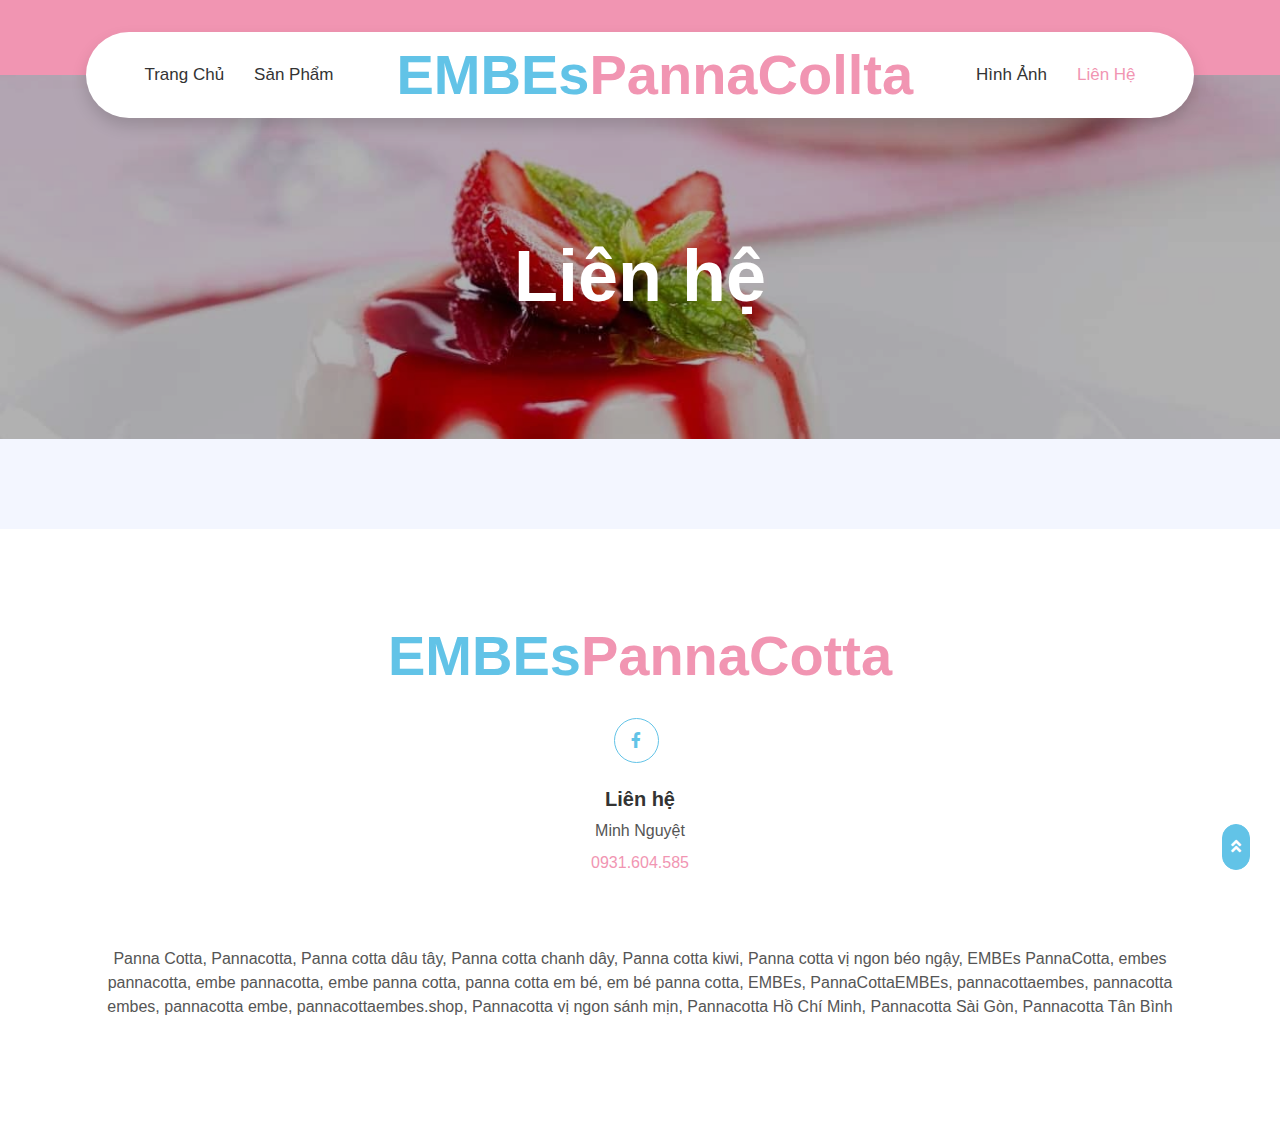
<file: lien-he/index.html>
<!DOCTYPE html>
<!DOCTYPE html>
<html lang="vi">
<head>
  <meta name="google-site-verification" content="6upWJgn1ZoLUX9cWZhRwbOZwmcM5foWqoBnjCMeM3cY" />
  <meta charset="UTF-8">
  <meta name="viewport" content="width=device-width, initial-scale=1.0">
  <title>EMBEs PannaCotta | Liên hệ</title>

  <link rel="apple-touch-icon" sizes="180x180" href="../apple-touch-icon.png">
  <link rel="icon" type="image/png" sizes="32x32" href="../favicon-32x32.png">
  <link rel="icon" type="image/png" sizes="16x16" href="../favicon-16x16.png">
  <link rel="manifest" href="../site.webmanifest">
  <link rel="mask-icon" href="../safari-pinned-tab.svg" color="#5bbad5">
  <meta name="msapplication-TileColor" content="#da532c">
  <meta name="theme-color" content="#ffffff">

  <meta property="og:type" content="website">
  <meta property="og:image" content='https://pannacottaembes.shop/images/main-logo.png'>
  <meta property="og:title" content="EMBEs PannaCotta | Pannacotta vị ngon sánh mịn">
  <link rel="canonical" href="https://pannacottaembes.shop">
  <link href="../css/style.min.css" rel="stylesheet">
  <script src="../lib/jquery-3.4.1.min.js"></script>

  <meta name="description" content="Pannacotta vị ngon sánh mịn, được làm từ những nguyên liệu tốt nhất. Pannacotta nhà làm đảm bảo vệ sinh an toàn thực phẩn. Hỗ trợ giao hàng từ 5 hộp trở lên.">
  <meta name="keywords" content="Panna Cotta, Pannacotta, Panna cotta dâu tây, Panna cotta chanh dây, Panna cotta kiwi, Panna cotta vị ngon béo ngậy, EMBEs PannaCotta, embes pannacotta, embe pannacotta, embe panna cotta,  EMBEs, PannaCottaEMBEs, pannacottaembes, pannacotta embes, pannacotta embe, pannacottaembes.shop, Pannacotta vị ngon sánh mịn, Pannacotta Hồ Chí Minh, Pannacotta Sài Gòn, Pannacotta Tân Bình">
  <!--<PageMap>
    <DataObject type="thumbnail">
      <Attribute name="src" value="https://pannacottaembes.shop/images/main-logo.png"/>
      <Attribute name="width" value="120"/>
      <Attribute name="height" value="120"/>
    </DataObject>
  </PageMap>-->
  <!-- Google tag (gtag.js) -->
  <script async src="https://www.googletagmanager.com/gtag/js?id=G-4ZN38L6Q14"></script>
  <script>
    window.dataLayer = window.dataLayer || [];
    function gtag(){dataLayer.push(arguments);}
    gtag('js', new Date());

    gtag('config', 'G-4ZN38L6Q14');
  </script>
</head>

<body>
    <!-- Topbar Start -->
    <div class="container-fluid bg-primary py-3 d-none d-md-block"></div>
    <!-- Topbar End -->

  <!-- Navbar Start -->
    <div class="container-fluid position-relative nav-bar p-0">
        <div class="container-lg position-relative p-0 px-lg-3" style="z-index: 9;">
            <nav class="navbar navbar-expand-lg bg-white navbar-light shadow p-lg-0">
                <a href="/" class="navbar-brand d-block d-lg-none">
                    <h1 class="m-0 display-4 logo text-primary"><span class="text-secondary">EMBEs</span>PannaCollta</h1>
                </a>
                <button type="button" class="navbar-toggler" data-toggle="collapse" aria-label="menu" data-target="#navbarCollapse">
                    <span class="navbar-toggler-icon"></span>
                </button>
                <div class="collapse navbar-collapse justify-content-between" id="navbarCollapse">
                    <div class="navbar-nav ml-auto py-0">
                        <a href="/" class="nav-item nav-link">Trang Chủ</a>
                        <a href="/san-pham" class="nav-item nav-link">Sản Phẩm</a>
                    </div>
                    <a href="/" class="navbar-brand mx-5 d-none d-lg-block">
                        <h1 class="m-0 display-4 logo text-primary"><span class="text-secondary">EMBEs</span>PannaCollta</h1>
                    </a>
                    <div class="navbar-nav mr-auto py-0">
                        <a href="/hinh-anh" class="nav-item nav-link">Hình Ảnh</a>
                        <a href="/lien-he" class="nav-item nav-link active">Liên Hệ</a>
                    </div>
                </div>
            </nav>
        </div>
    </div>
    <!-- Navbar End -->


    <!-- Header Start -->
    <div class="jumbotron jumbotron-fluid page-header" style="margin-bottom: 90px;">
        <div class="container text-center py-5">
            <h1 class="text-white display-3 mt-lg-5">Liên hệ</h1>
        </div>
    </div>
    <!-- Header End -->



    <!-- Footer Start -->
    <div class="container-fluid footer bg-light py-5" style="margin-top: 90px;">
        <div class="container text-center py-5">
            <div class="row">
                <div class="col-12 mb-4">
                    <a href="index.html" class="navbar-brand m-0">
                        <h1 class="m-0 mt-n2 display-4 text-primary"><span class="text-secondary">EMBEs</span>PannaCotta</h1>
                    </a>
                </div>
                <div class="col-12 mb-4">
                    <a class="btn btn-outline-secondary btn-social mr-2" href="https://www.facebook.com/profile.php?id=61550251735509" target="_blank">
                    <i class="fab fa-facebook-f"></i>
                    </a>
                </div>
                <div class="col-12 mb-4 text-center">
                <h5 class="font-weight-bold mb-2">Liên hệ</h5>
                <p class="mb-2">Minh Nguyệt</p>
                <p class="mb-0">
                    <a href="tel:0931604585">0931.604.585</a>
                </p>
                </div>
            </div>
            <p class="pt-5">
            Panna Cotta, Pannacotta, Panna cotta dâu tây, Panna cotta chanh dây, Panna cotta kiwi, Panna cotta vị ngon béo ngậy, EMBEs PannaCotta, embes pannacotta, embe pannacotta, embe panna cotta, panna cotta em bé, em bé panna cotta, EMBEs, PannaCottaEMBEs, pannacottaembes, pannacotta embes, pannacotta embe, pannacottaembes.shop, Pannacotta vị ngon sánh mịn, Pannacotta Hồ Chí Minh, Pannacotta Sài Gòn, Pannacotta Tân Bình
            </p>
        </div>
    </div>
    <!-- Footer End -->
    <!-- Btn navigator -->
    <div class="bth-navinator">
        <a href="tel:0931604585">
            <span class="b-ico call"></span>
        </a>
        <a href="/">
            <span class="b-ico home"></span>
        </a>
        <a href="/hinh-anh">
            <span class="b-ico picture"></span>
        </a>
        <div class="btt">
            <span class="b-ico top"></span>
        </div>
    </div>
    <!-- End Btn navigator -->

    <!-- Back to Top -->
    <a href="#" class="btn btn-secondary px-2 back-to-top"><i class="fa fa-angle-double-up"></i></a>

    <!-- JavaScript Libraries -->
    <script src="../lib/bootstrap.bundle.min.js"></script>
    <script src="../js/main.js"></script>
</body>
</html>
</file>
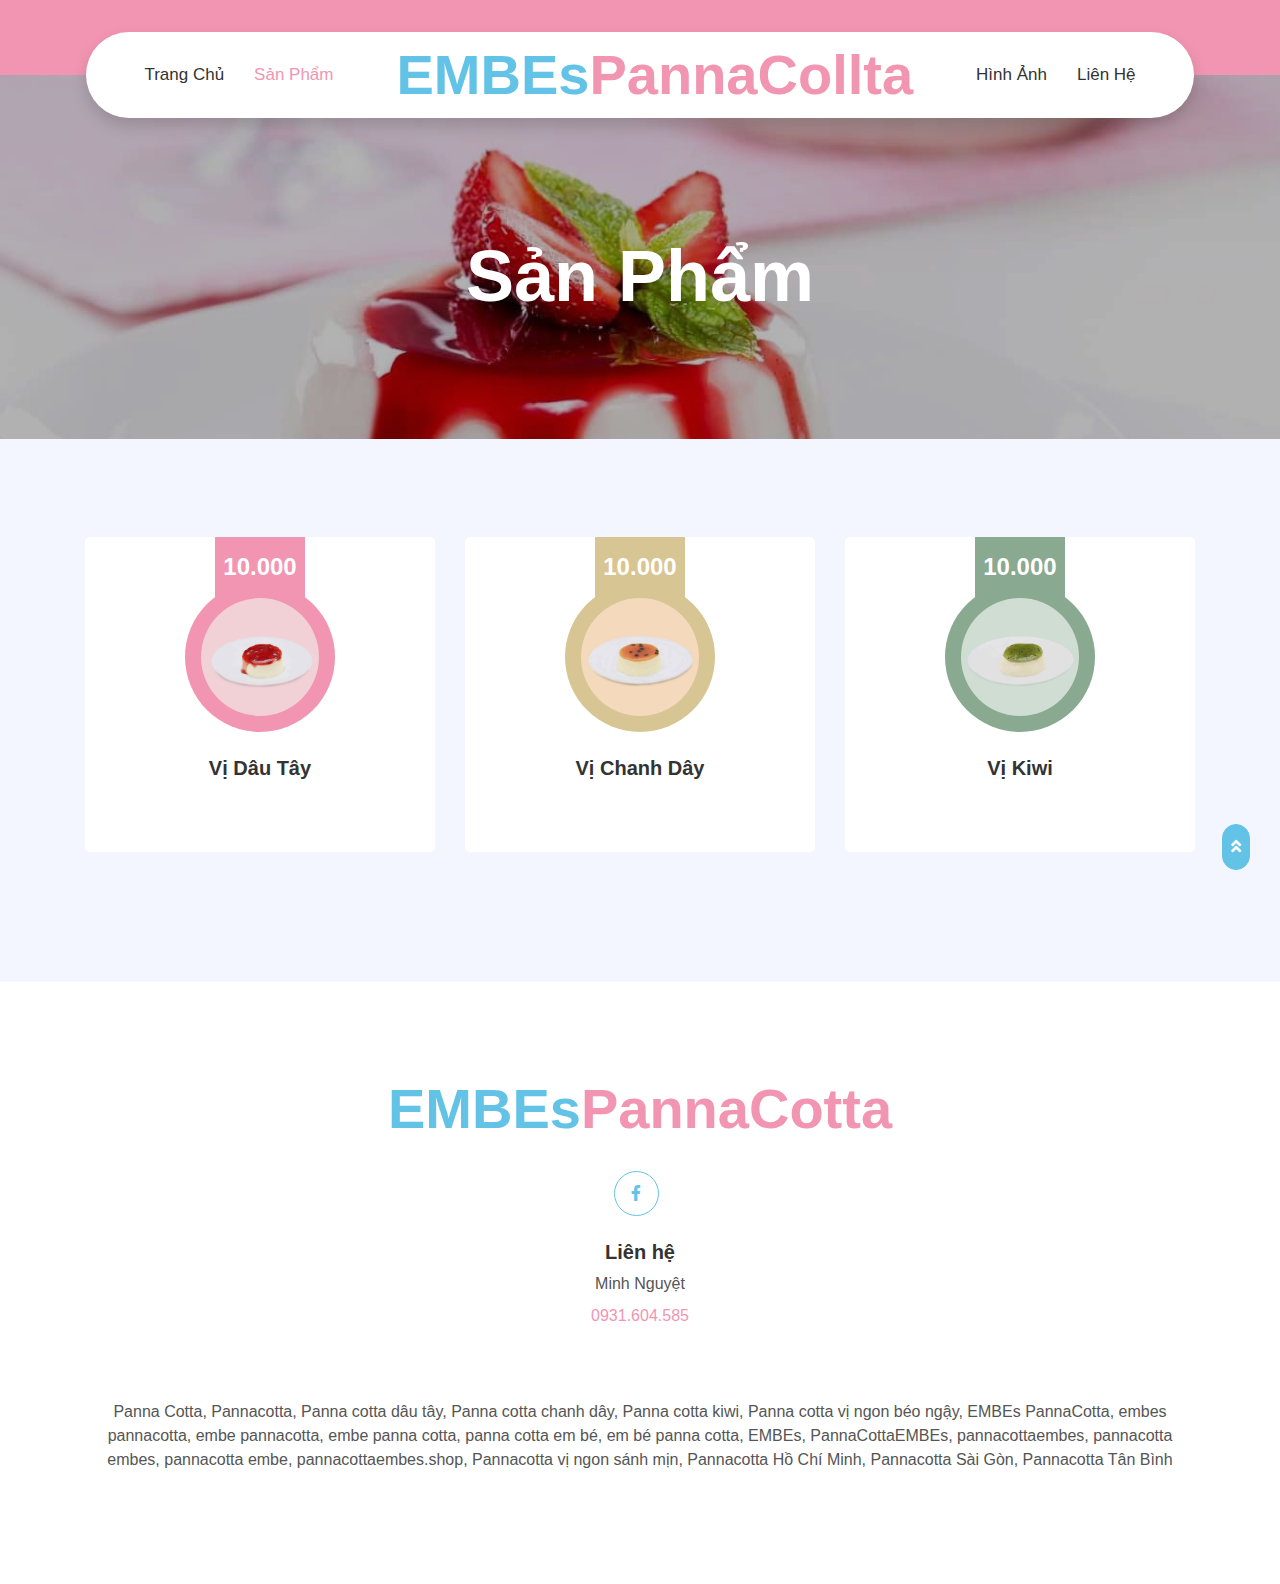
<file: san-pham/index.html>
<!DOCTYPE html>
<!DOCTYPE html>
<html lang="vi">
<head>
  <meta name="google-site-verification" content="6upWJgn1ZoLUX9cWZhRwbOZwmcM5foWqoBnjCMeM3cY" />
  <meta charset="UTF-8">
  <meta name="viewport" content="width=device-width, initial-scale=1.0">
  <title>EMBEs PannaCotta | Sản phẩm</title>

  <link rel="apple-touch-icon" sizes="180x180" href="../apple-touch-icon.png">
  <link rel="icon" type="image/png" sizes="32x32" href="../favicon-32x32.png">
  <link rel="icon" type="image/png" sizes="16x16" href="../favicon-16x16.png">
  <link rel="manifest" href="../site.webmanifest">
  <link rel="mask-icon" href="../safari-pinned-tab.svg" color="#5bbad5">
  <meta name="msapplication-TileColor" content="#da532c">
  <meta name="theme-color" content="#ffffff">

  <meta property="og:type" content="website">
  <meta property="og:image" content='https://pannacottaembes.shop/images/main-logo.png'>
  <meta property="og:title" content="EMBEs PannaCotta | Pannacotta vị ngon sánh mịn">
  <link rel="canonical" href="https://pannacottaembes.shop">
  <link href="../css/style.min.css" rel="stylesheet">

  <script src="../lib/jquery-3.4.1.min.js"></script>

  <meta name="description" content="Pannacotta vị ngon sánh mịn, được làm từ những nguyên liệu tốt nhất. Pannacotta nhà làm đảm bảo vệ sinh an toàn thực phẩn. Hỗ trợ giao hàng từ 5 hộp trở lên.">
  <meta name="keywords" content="Panna Cotta, Pannacotta, Panna cotta dâu tây, Panna cotta chanh dây, Panna cotta kiwi, Panna cotta vị ngon béo ngậy, EMBEs PannaCotta, embes pannacotta, embe pannacotta, embe panna cotta,  EMBEs, PannaCottaEMBEs, pannacottaembes, pannacotta embes, pannacotta embe, pannacottaembes.shop, Pannacotta vị ngon sánh mịn, Pannacotta Hồ Chí Minh, Pannacotta Sài Gòn, Pannacotta Tân Bình">
  <!--<PageMap>
    <DataObject type="thumbnail">
      <Attribute name="src" value="https://pannacottaembes.shop/images/main-logo.png"/>
      <Attribute name="width" value="120"/>
      <Attribute name="height" value="120"/>
    </DataObject>
  </PageMap>-->
  <!-- Google tag (gtag.js) -->
  <script async src="https://www.googletagmanager.com/gtag/js?id=G-4ZN38L6Q14"></script>
  <script>
    window.dataLayer = window.dataLayer || [];
    function gtag(){dataLayer.push(arguments);}
    gtag('js', new Date());

    gtag('config', 'G-4ZN38L6Q14');
  </script>
</head>

<body>
    <!-- Topbar Start -->
    <div class="container-fluid bg-primary py-3 d-none d-md-block"></div>
    <!-- Topbar End -->

  <!-- Navbar Start -->
    <div class="container-fluid position-relative nav-bar p-0">
        <div class="container-lg position-relative p-0 px-lg-3" style="z-index: 9;">
            <nav class="navbar navbar-expand-lg bg-white navbar-light shadow p-lg-0">
                <a href="/" class="navbar-brand d-block d-lg-none">
                    <h1 class="m-0 display-4 logo text-primary"><span class="text-secondary">EMBEs</span>PannaCollta</h1>
                </a>
                <button type="button" class="navbar-toggler" data-toggle="collapse" aria-label="menu" data-target="#navbarCollapse">
                    <span class="navbar-toggler-icon"></span>
                </button>
                <div class="collapse navbar-collapse justify-content-between" id="navbarCollapse">
                    <div class="navbar-nav ml-auto py-0">
                        <a href="/" class="nav-item nav-link">Trang Chủ</a>
                        <a href="/san-pham" class="nav-item nav-link active">Sản Phẩm</a>
                    </div>
                    <a href="/" class="navbar-brand mx-5 d-none d-lg-block">
                        <h1 class="m-0 display-4 logo text-primary"><span class="text-secondary">EMBEs</span>PannaCollta</h1>
                    </a>
                    <div class="navbar-nav mr-auto py-0">
                        <a href="/hinh-anh" class="nav-item nav-link">Hình Ảnh</a>
                        <a href="/lien-he" class="nav-item nav-link">Liên Hệ</a>
                    </div>
                </div>
            </nav>
        </div>
    </div>
    <!-- Navbar End -->


    <!-- Header Start -->
    <div class="jumbotron jumbotron-fluid page-header" style="margin-bottom: 90px;">
        <div class="container text-center py-5">
            <h1 class="text-white display-3 mt-lg-5">Sản Phẩm</h1>
        </div>
    </div>
    <!-- Header End -->


    <!-- Products Start -->
    <div class="container-fluid py-2">
        <div class="container">
            <div class="row">
                <div class="col-lg-4 col-md-6 mb-4 pb-2">
                    <div class="product-item d-flex flex-column align-items-center text-center bg-light rounded py-5 px-3">
                        <div class="bg-primary mt-n5 py-3" style="width: 90px;">
                            <h4 class="font-weight-bold text-white mb-0">10.000</h4>
                        </div>
                        <div class="position-relative bg-primary rounded-circle mt-n3 mb-4 p-3" style="width: 150px; height: 150px;">
                            <img class="rounded-circle w-100 h-100" src="../img/str.jpg" style="object-fit: cover;">
                        </div>
                        <h5 class="font-weight-bold mb-4">Vị Dâu Tây</h5>
                    </div>
                </div>
                <div class="col-lg-4 col-md-6 mb-4 pb-2">
                    <div class="product-item d-flex flex-column align-items-center text-center bg-light rounded py-5 px-3">
                        <div class="bg-pas mt-n5 py-3" style="width: 90px;">
                            <h4 class="font-weight-bold text-white mb-0">10.000</h4>
                        </div>
                        <div class="position-relative bg-pas rounded-circle mt-n3 mb-4 p-3" style="width: 150px; height: 150px;">
                            <img class="rounded-circle w-100 h-100" src="../img/pas.jpg" style="object-fit: cover;">
                        </div>
                        <h5 class="font-weight-bold mb-4">Vị Chanh Dây</h5>
                    </div>
                </div>
                <div class="col-lg-4 col-md-6 mb-4 pb-2">
                    <div class="product-item d-flex flex-column align-items-center text-center bg-light rounded py-5 px-3">
                        <div class="bg-kiwi mt-n5 py-3" style="width: 90px;">
                            <h4 class="font-weight-bold text-white mb-0">10.000</h4>
                        </div>
                        <div class="position-relative bg-kiwi rounded-circle mt-n3 mb-4 p-3" style="width: 150px; height: 150px;">
                            <img class="rounded-circle w-100 h-100" src="../img/kiwi.jpg" style="object-fit: cover;">
                        </div>
                        <h5 class="font-weight-bold mb-4">Vị Kiwi</h5>
                    </div>
                </div>
            </div>
        </div>
    </div>
    <!-- Products End -->


    <!-- Footer Start -->
    <div class="container-fluid footer bg-light py-5" style="margin-top: 90px;">
        <div class="container text-center py-5">
            <div class="row">
                <div class="col-12 mb-4">
                    <a href="index.html" class="navbar-brand m-0">
                        <h1 class="m-0 mt-n2 display-4 text-primary"><span class="text-secondary">EMBEs</span>PannaCotta</h1>
                    </a>
                </div>
                <div class="col-12 mb-4">
                    <a class="btn btn-outline-secondary btn-social mr-2" href="https://www.facebook.com/profile.php?id=61550251735509" target="_blank">
                    <i class="fab fa-facebook-f"></i>
                    </a>
                </div>
                <div class="col-12 mb-4 text-center">
                <h5 class="font-weight-bold mb-2">Liên hệ</h5>
                <p class="mb-2">Minh Nguyệt</p>
                <p class="mb-0">
                    <a href="tel:0931604585">0931.604.585</a>
                </p>
                </div>
            </div>
            <p class="pt-5">
            Panna Cotta, Pannacotta, Panna cotta dâu tây, Panna cotta chanh dây, Panna cotta kiwi, Panna cotta vị ngon béo ngậy, EMBEs PannaCotta, embes pannacotta, embe pannacotta, embe panna cotta, panna cotta em bé, em bé panna cotta, EMBEs, PannaCottaEMBEs, pannacottaembes, pannacotta embes, pannacotta embe, pannacottaembes.shop, Pannacotta vị ngon sánh mịn, Pannacotta Hồ Chí Minh, Pannacotta Sài Gòn, Pannacotta Tân Bình
            </p>
        </div>
    </div>
    <!-- Footer End -->
    <!-- Btn navigator -->
    <div class="bth-navinator">
        <a href="tel:0931604585">
            <span class="b-ico call"></span>
        </a>
        <a href="/">
            <span class="b-ico home"></span>
        </a>
        <a href="/hinh-anh">
            <span class="b-ico picture"></span>
        </a>
        <div class="btt">
            <span class="b-ico top"></span>
        </div>
    </div>
    <!-- End Btn navigator -->

    <!-- Back to Top -->
    <a href="#" class="btn btn-secondary px-2 back-to-top"><i class="fa fa-angle-double-up"></i></a>


    <!-- JavaScript Libraries -->
    <script src="../lib/bootstrap.bundle.min.js"></script>
  
    <script src="../js/main.js"></script>
</body>
</html>
</file>
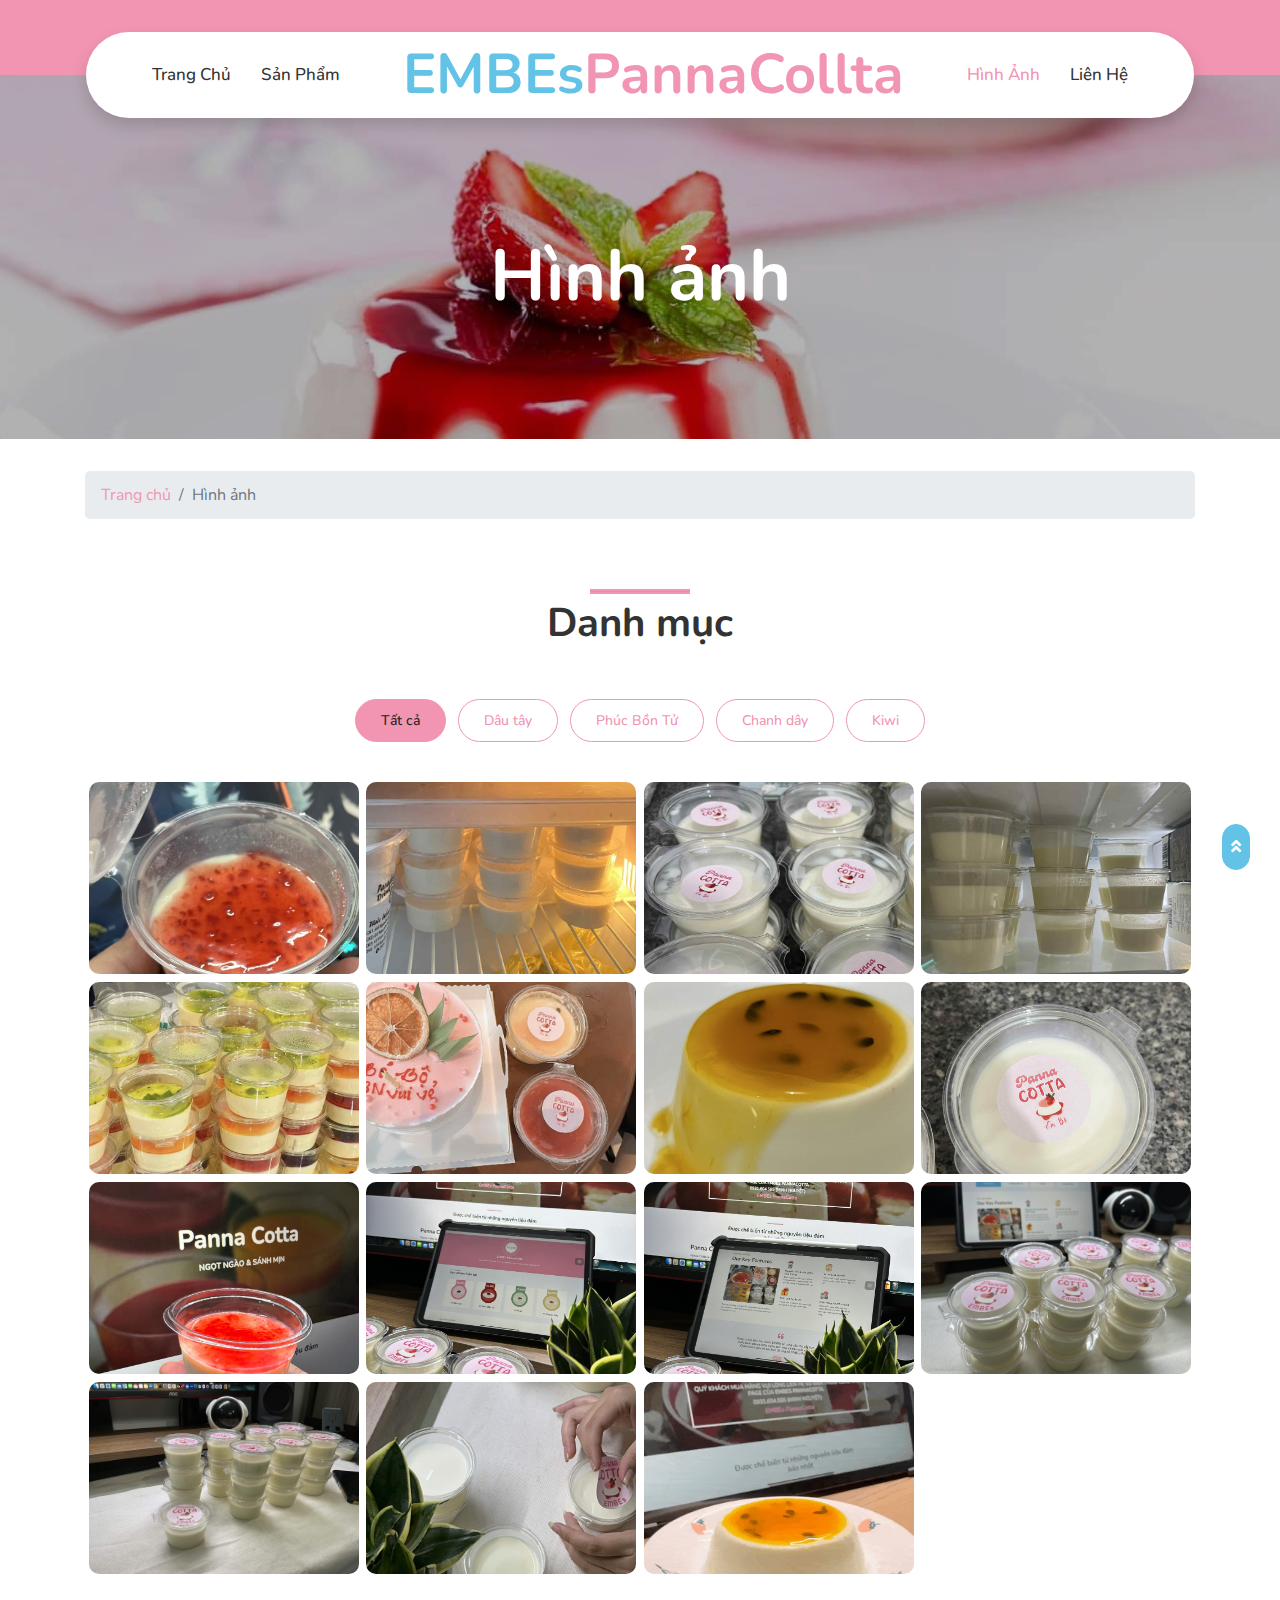
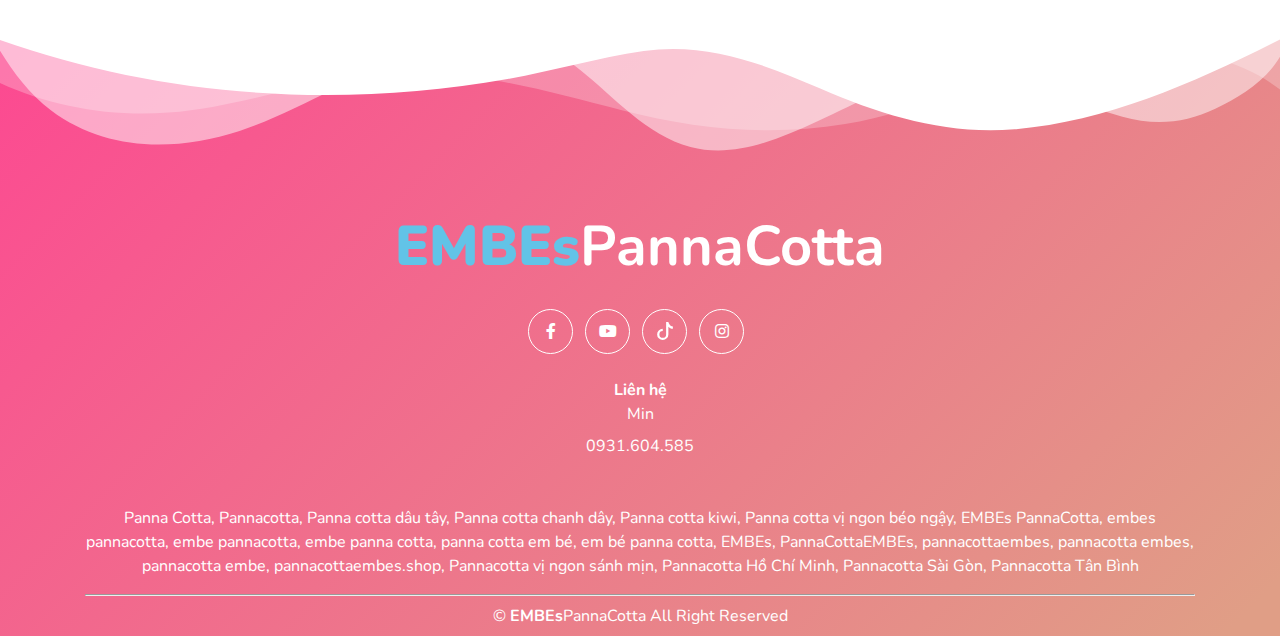
<file: hinh-anh.html>
<!DOCTYPE html>
<!DOCTYPE html>
<html lang="vi">
<head>
  <meta name="google-site-verification" content="6upWJgn1ZoLUX9cWZhRwbOZwmcM5foWqoBnjCMeM3cY" />
  <meta charset="UTF-8">
  <meta name="viewport" content="width=device-width, initial-scale=1.0">
  <title>EMBEs PannaCotta | Hình ảnh</title>
  <link rel="apple-touch-icon" sizes="180x180" href="/apple-touch-icon.png">
  <link rel="icon" type="image/png" sizes="32x32" href="/favicon-32x32.png">
  <link rel="icon" type="image/png" sizes="16x16" href="/favicon-16x16.png">
  <link rel="manifest" href="/site.webmanifest">
  <link rel="mask-icon" href="/safari-pinned-tab.svg" color="#5bbad5">
  <meta name="msapplication-TileColor" content="#da532c">
  <meta name="theme-color" content="#ffffff">
  <link href="/css/style.min.css" rel="stylesheet">

  <meta property="og:locale" content="vi_VN">
  <meta property="og:type" content="website">
  <meta property="og:image" content='https://pannacottaembes.shop/img/main-logo.png'>
  <meta property="og:image:secure_url" content="https://pannacottaembes.shop/img/main-logo.png">
  <meta property="og:image:alt" content="panna cotta">
  <meta property="og:image:type" content="image/png">
  <meta property="og:title" content="EMBEs PannaCotta | Ngọt ngào & sánh mịn">
  <meta property="og:site_name" content="EMBEs PannaCotta">

  <link rel="preconnect" href="https://fonts.gstatic.com">
  <link href="https://fonts.googleapis.com/css?family=Open+Sans:300,400|Nunito:600,700&display=swap" rel="stylesheet">

  <script src="/lib/jquery-3.4.1.min.js"></script>

  <meta name="description" content="Pannacotta vị ngon sánh mịn, được làm từ những nguyên liệu tốt nhất. Pannacotta nhà làm đảm bảo vệ sinh an toàn thực phẩn. Hỗ trợ giao hàng từ 5 hộp trở lên.">
  <meta name="keywords" content="Panna Cotta, Pannacotta, Panna cotta dâu tây, Panna cotta chanh dây, Panna cotta kiwi, Panna cotta vị ngon béo ngậy, EMBEs PannaCotta, embes pannacotta, embe pannacotta, embe panna cotta,  EMBEs, PannaCottaEMBEs, pannacottaembes, pannacotta embes, pannacotta embe, pannacottaembes.shop, Pannacotta vị ngon sánh mịn, Pannacotta Hồ Chí Minh, Pannacotta Sài Gòn, Pannacotta Tân Bình">
  <!--<PageMap>
    <DataObject type="thumbnail">
      <Attribute name="src" value="https://pannacottaembes.shop/images/main-logo.png"/>
      <Attribute name="width" value="120"/>
      <Attribute name="height" value="120"/>
    </DataObject>
  </PageMap>-->
  <!-- Google tag (gtag.js) -->
  <script async src="https://www.googletagmanager.com/gtag/js?id=G-4ZN38L6Q14"></script>
  <script>
    window.dataLayer = window.dataLayer || [];
    function gtag(){dataLayer.push(arguments);}
    gtag('js', new Date());

    gtag('config', 'G-4ZN38L6Q14');
  </script>
</head>

<body style="background-color: white;">
    <!-- Topbar Start -->
    <div class="container-fluid bg-primary py-3 d-none d-lg-block"></div>
    <!-- Topbar End -->

  <!-- Navbar Start -->
    <div class="container-fluid position-relative nav-bar p-0">
        <div class="container-lg position-relative p-0 px-lg-3" style="z-index: 9;">
            <nav class="navbar navbar-expand-lg bg-white navbar-light shadow p-lg-0 navbar_v2">
                <a href="/" class="navbar-brand d-block d-lg-none">
                    <h1 class="m-0 display-4 logo text-primary"><span class="text-secondary">EMBEs</span>PannaCollta</h1>
                </a>
                <button type="button" class="navbar-toggler" data-toggle="collapse" aria-label="menu" data-target="#navbarCollapse">
                    <span class="navbar-toggler-icon"></span>
                </button>
                <div class="collapse navbar-collapse justify-content-between" id="navbarCollapse">
                    <div class="navbar-nav ml-auto py-0">
                        <a href="/" class="nav-item nav-link">Trang Chủ</a>
                        <a href="/san-pham.html" class="nav-item nav-link">Sản Phẩm</a>
                    </div>
                    <a href="/" class="navbar-brand mx-5 d-none d-lg-block">
                        <h1 class="m-0 display-4 logo text-primary"><span class="text-secondary">EMBEs</span>PannaCollta</h1>
                    </a>
                    <div class="navbar-nav mr-auto py-0">
                        <a href="/hinh-anh.html" class="nav-item nav-link active">Hình Ảnh</a>
                        <a href="/lien-he.html" class="nav-item nav-link">Liên Hệ</a>
                    </div>
                </div>
            </nav>
        </div>
    </div>
    <!-- Navbar End -->


  <!-- Header Start -->
  <div class="jumbotron jumbotron-fluid page-header page-header-a mb-0">
    <div class="container text-center py-5">
      <h1 class="text-white display-3 mt-lg-5">Hình ảnh</h1>
    </div>
  </div>

  <div class="container py-3">
    <nav aria-label="breadcrumb">
      <ol class="breadcrumb">
        <li class="breadcrumb-item"><a href="/">Trang chủ</a></li>
        <li class="breadcrumb-item active" aria-current="page">Hình ảnh</li>
      </ol>
    </nav>
  </div>
  <!-- Header End -->

    <div class="container pb-2 pt-5">
        <div class="row justify-content-center">
            <div class="col-lg-5">
                <h1 class="section-title position-relative text-center mb-5">Danh mục</h1>
            </div>
        </div>
        <div class="row">
            <div class="col-12 text-center">
                <ul class="list-inline mb-4 pb-2" id="portfolio-flters">
                    <li class="btn btn-sm btn-outline-primary m-1 active"  data-filter="*">Tất cả</li>
                    <li class="btn btn-sm btn-outline-primary m-1" data-filter=".str">Dâu tây</li>
                    <li class="btn btn-sm btn-outline-primary m-1" data-filter=".raspberry">Phúc Bồn Tử</li>
                    <li class="btn btn-sm btn-outline-primary m-1" data-filter=".pas">Chanh dây</li>
                    <li class="btn btn-sm btn-outline-primary m-1" data-filter=".kiwi">Kiwi</li>
                </ul>
            </div>
        </div>
        <div class="top d-flex">
            <ul class="portfolio-container">
                <li class="portfolio-item raspberry">
                    <a href="#img_3"><img src="img/real/b_5.jpg" alt="EMBEs Pannacotta"></a></li>
                <li class="portfolio-item second">
                    <a href="#img_4"><img src="/img/real/b_2.jpg" alt="EMBEs Pannacotta"></a>
                </li>
                <li class="portfolio-item second">
                    <a href="#img_5"><img src="/img/real/b_3.jpg" alt="EMBEs Pannacotta"></a>
                </li>
                <li class="portfolio-item second">
                    <a href="#img_6"><img src="/img/real/b_4.jpg" alt="EMBEs Pannacotta"></a>
                </li>
                <li class="portfolio-item kiwi">
                    <a href="#img_7"><img loading="lazy" alt="EMBEs Pannacotta" src="/img/real/b_1.jpg"></a>
                </li>
                <li class="portfolio-item second">
                    <a href="#img_8"><img loading="lazy" alt="EMBEs Pannacotta" src="/img/real/b_6.jpg"></a>
                </li>
                <li class="portfolio-item pas">
                    <a href="#img_9"><img loading="lazy" alt="EMBEs Pannacotta" src="/img/real/b1.jpg"></a>
                </li>
                <li class="portfolio-item second">
                    <a href="#img_10"><img loading="lazy" alt="EMBEs Pannacotta" src="/img/real/b2.jpg"></a>
                </li>
                <li class="portfolio-item str">
                    <a href="#img_11"><img loading="lazy" alt="EMBEs Pannacotta" src="/img/real/c_1.jpg"></a>
                </li>
                <li class="portfolio-item second">
                    <a href="#img_12"><img loading="lazy" alt="EMBEs Pannacotta" src="/img/real/c_2.jpg"></a>
                </li>
                <li class="portfolio-item second">
                    <a href="#img_13"><img loading="lazy" alt="EMBEs Pannacotta" src="/img/real/c_3.jpg"></a>
                </li>
                <li class="portfolio-item second">
                    <a href="#img_14"><img loading="lazy" alt="EMBEs Pannacotta" src="/img/real/c_4.jpg"></a>
                </li>
                <li class="portfolio-item second">
                    <a href="#img_15"><img loading="lazy" alt="EMBEs Pannacotta" src="/img/real/c_5.jpg"></a>
                </li>
                <li class="portfolio-item second">
                    <a href="#img_16"><img loading="lazy" alt="EMBEs Pannacotta" src="/img/real/c_6.jpg"></a>
                </li>
                <li class="portfolio-item pas">
                    <a href="#img_17"><img loading="lazy" alt="EMBEs Pannacotta" src="/img/real/c_7.gif"></a>
                </li>
            </ul>
            <a href="#_3" class="lightbox trans" id="img_3"><img loading="lazy" alt="EMBEs Pannacotta" src="img/real/b_5.jpg"></a>
            <a href="#_4" class="lightbox trans" id="img_4"><img loading="lazy" alt="EMBEs Pannacotta" src="/img/real/b_2.jpg"></a>
            <a href="#_5" class="lightbox trans" id="img_5"><img loading="lazy" alt="EMBEs Pannacotta" src="/img/real/b_3.jpg"></a>
            <a href="#_6" class="lightbox trans" id="img_6"><img loading="lazy" alt="EMBEs Pannacotta" src="/img/real/b_4.jpg"></a>
            <a href="#_7" class="lightbox trans" id="img_7"><img loading="lazy" alt="EMBEs Pannacotta" src="/img/real/b_1.jpg"></a>
            <a href="#_8" class="lightbox trans" id="img_8"><img loading="lazy" alt="EMBEs Pannacotta" src="/img/real/b_6.jpg"></a>
            <a href="#_9" class="lightbox trans" id="img_9"><img loading="lazy" alt="EMBEs Pannacotta" src="/img/real/b1.jpg"></a>
            <a href="#_10" class="lightbox trans" id="img_10"><img loading="lazy" alt="EMBEs Pannacotta" src="/img/real/b2.jpg"></a>
            <a href="#_11" class="lightbox trans" id="img_11"><img loading="lazy" alt="EMBEs Pannacotta" src="/img/real/c_1.jpg"></a>
            <a href="#_12" class="lightbox trans" id="img_12"><img loading="lazy" alt="EMBEs Pannacotta" src="/img/real/c_2.jpg"></a>
            <a href="#_13" class="lightbox trans" id="img_13"><img loading="lazy" alt="EMBEs Pannacotta" src="/img/real/c_3.jpg"></a>
            <a href="#_14" class="lightbox trans" id="img_14"><img loading="lazy" alt="EMBEs Pannacotta" src="/img/real/c_4.jpg"></a>
            <a href="#_15" class="lightbox trans" id="img_15"><img loading="lazy" alt="EMBEs Pannacotta" src="/img/real/c_5.jpg"></a>
            <a href="#_16" class="lightbox trans" id="img_16"><img loading="lazy" alt="EMBEs Pannacotta" src="/img/real/c_6.jpg"></a>
            <a href="#_17" class="lightbox trans" id="img_17"><img loading="lazy" alt="EMBEs Pannacotta" src="/img/real/c_7.gif"></a>
        </div>
    </div>

  <!-- Footer Start -->
  <div class="py-3 bg-white"></div>
  <footer class="container-fluid footer bg-light">
    <div style="overflow: hidden;">
      <svg
        preserveAspectRatio="none"
        viewBox="0 0 1200 120"
        xmlns="http://www.w3.org/2000/svg"
        style="fill: #ffffff; width: 100%; height: 127px;"
      >
        <path
        d="M0 0v46.29c47.79 22.2 103.59 32.17 158 28 70.36-5.37 136.33-33.31 206.8-37.5 73.84-4.36 147.54 16.88 218.2 35.26 69.27 18 138.3 24.88 209.4 13.08 36.15-6 69.85-17.84 104.45-29.34C989.49 25 1113-14.29 1200 52.47V0z"
        opacity=".25"
      />
        <path
          d="M0 0v15.81c13 21.11 27.64 41.05 47.69 56.24C99.41 111.27 165 111 224.58 91.58c31.15-10.15 60.09-26.07 89.67-39.8 40.92-19 84.73-46 130.83-49.67 36.26-2.85 70.9 9.42 98.6 31.56 31.77 25.39 62.32 62 103.63 73 40.44 10.79 81.35-6.69 119.13-24.28s75.16-39 116.92-43.05c59.73-5.85 113.28 22.88 168.9 38.84 30.2 8.66 59 6.17 87.09-7.5 22.43-10.89 48-26.93 60.65-49.24V0z"
          opacity=".5"
        />
        <path d="M0 0v5.63C149.93 59 314.09 71.32 475.83 42.57c43-7.64 84.23-20.12 127.61-26.46 59-8.63 112.48 12.24 165.56 35.4C827.93 77.22 886 95.24 951.2 90c86.53-7 172.46-45.71 248.8-84.81V0z" />
      </svg>
    </div>
    <div class="container text-center pt-5 pb-2">
      <div class="row">
        <div class="col-12 mb-4">
          <a href="index.html" class="navbar-brand m-0" aria-labelledby="Trang chủ">
            <h2 class="m-0 mt-n2 display-4 text-white"><strong class="text-secondary">EMBEs</strong>PannaCotta</h2>
          </a>
        </div>
        <div class="col-12 mb-4">
          <a class="btn btn-outline-secondary btn-social mr-2" aria-label="facebook" href="https://www.facebook.com/profile.php?id=61550251735509" target="_blank">
            <i class="fab fa-facebook-f"></i>
          </a>
          <a class="btn btn-outline-secondary btn-social mr-2" aria-label="youtube" href="https://www.youtube.com/@embespannacotta" target="_blank">
            <i class="fab fa-youtube"></i>
          </a>
          <a class="btn btn-outline-secondary btn-social mr-2" aria-label="tiktok" href="https://www.tiktok.com/@embespannacotta" target="_blank">
            <svg xmlns="http://www.w3.org/2000/svg" width="18" height="18" fill="#fff" class="bi bi-tiktok" viewBox="0 0 16 16">
              <path d="M9 0h1.98c.144.715.54 1.617 1.235 2.512C12.895 3.389 13.797 4 15 4v2c-1.753 0-3.07-.814-4-1.829V11a5 5 0 1 1-5-5v2a3 3 0 1 0 3 3V0Z"/>
            </svg>
          </a>
          <a class="btn btn-outline-secondary btn-social mr-2" aria-label="instagram" href="https://instagram.com/embespannacotta" target="_blank">
            <i class="fab fa-instagram"></i>
          </a>
        </div>
        <div class="col-12 text-center">
          <span class="font-weight-bold mb-2">Liên hệ</span>
          <p class="mb-2">Min</p>
          <p class="mb-0">
            <a href="tel:0931604585" class="text-white">0931.604.585</a>
          </p>
        </div>
      </div>
      <p class="pt-5">
        Panna Cotta, Pannacotta, Panna cotta dâu tây, Panna cotta chanh dây, Panna cotta kiwi, Panna cotta vị ngon béo ngậy, EMBEs PannaCotta, embes pannacotta, embe pannacotta, embe panna cotta, panna cotta em bé, em bé panna cotta, EMBEs, PannaCottaEMBEs, pannacottaembes, pannacotta embes, pannacotta embe, pannacottaembes.shop, Pannacotta vị ngon sánh mịn, Pannacotta Hồ Chí Minh, Pannacotta Sài Gòn, Pannacotta Tân Bình
      </p>
      <hr>
      <p class="text-center mb-0">
        © <a href="/" class="text-white"><strong>EMBEs</strong>PannaCotta</a> All Right Reserved
      </p>
    </div>
  </footer>
  <!-- Footer End -->

    <!-- Btn navigator -->
    <div class="bth-navinator">
        <a href="tel:0931604585">
            <span class="b-ico call"></span>
        </a>
        <a href="/">
            <span class="b-ico home"></span>
        </a>
        <a href="/hinh-anh.html">
            <span class="b-ico picture-active"></span>
        </a>
        <div class="btt">
            <span class="b-ico top"></span>
        </div>
    </div>
    <!-- End Btn navigator -->

    <!-- Back to Top -->
    <a href="#" class="btn btn-secondary px-2 back-to-top"><i class="fa fa-angle-double-up"></i></a>


    <!-- JavaScript Libraries -->
    <script src="/lib/bootstrap.bundle.min.js"></script>
    <script src="/lib/isotope/isotope.pkgd.min.js"></script>
    <script src="/js/main.js"></script>
    <script src="/js/picture.js"></script>
</body>
</html>
</file>
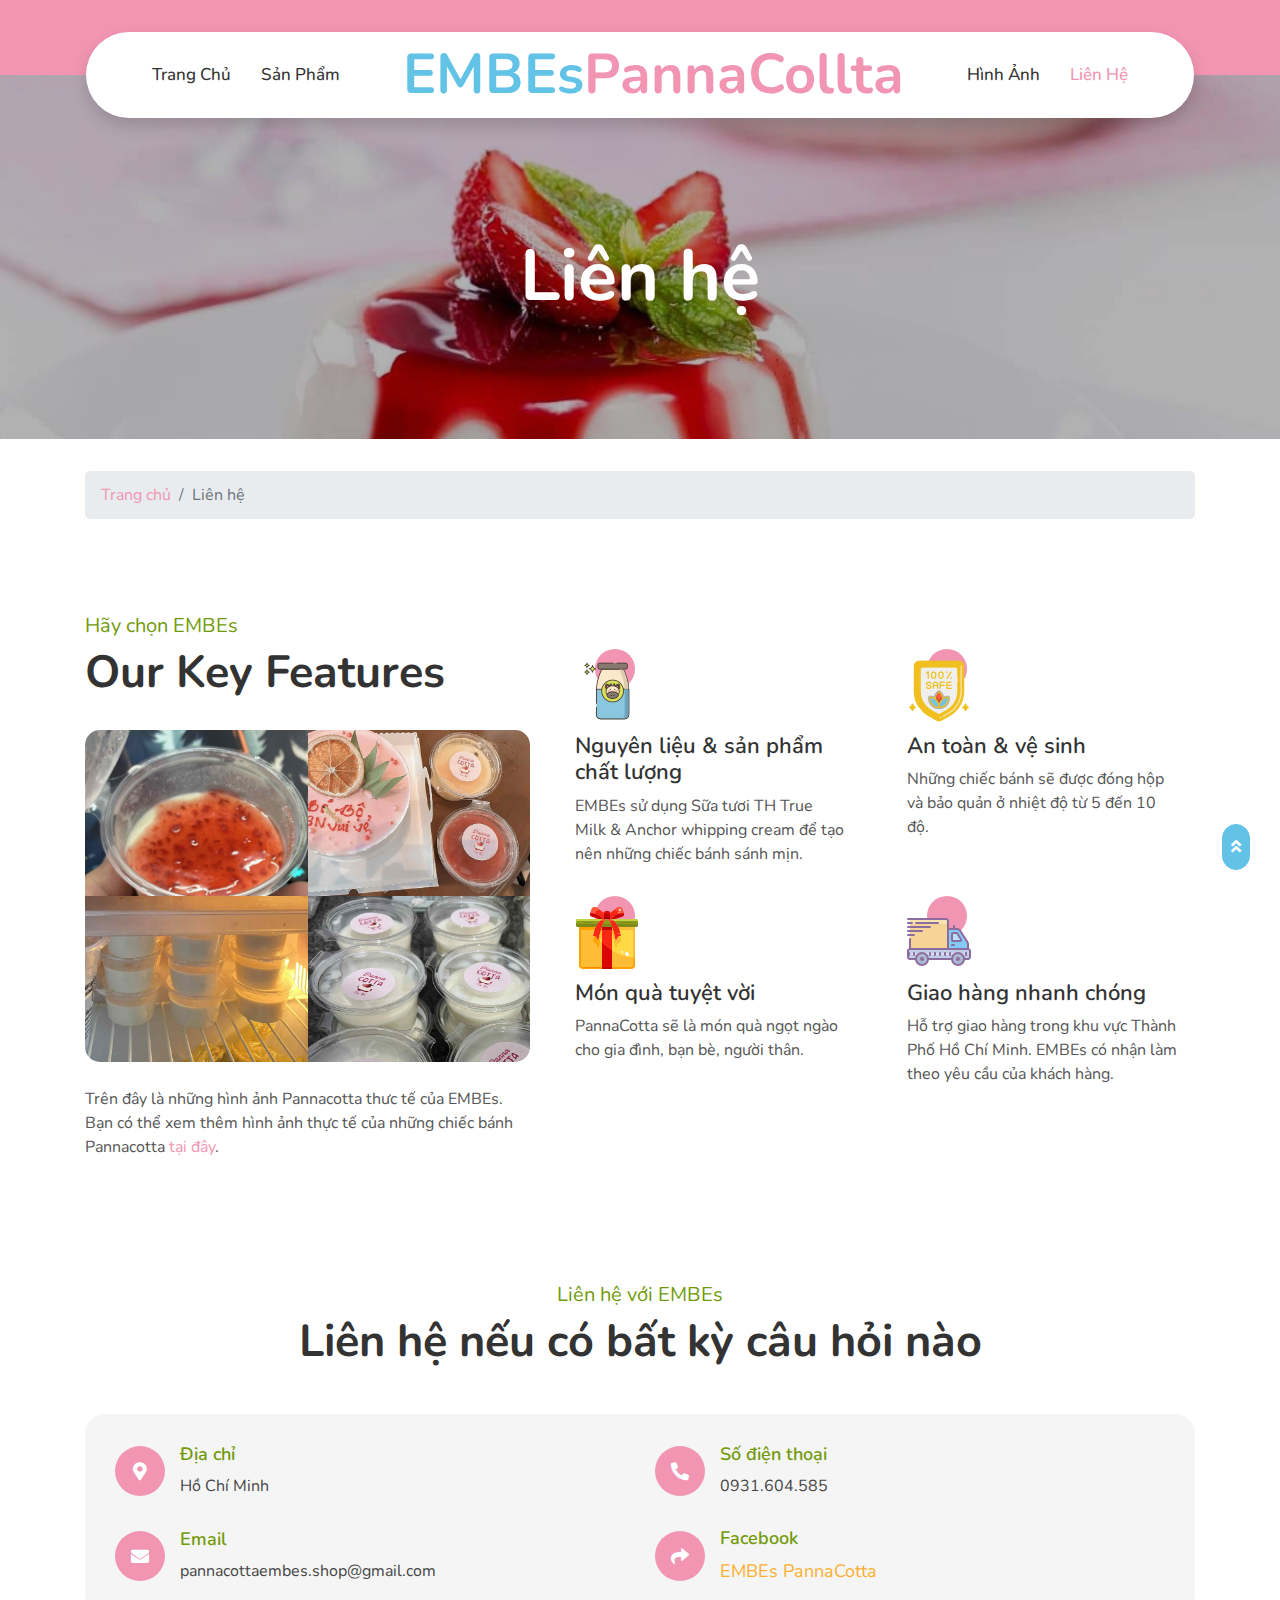
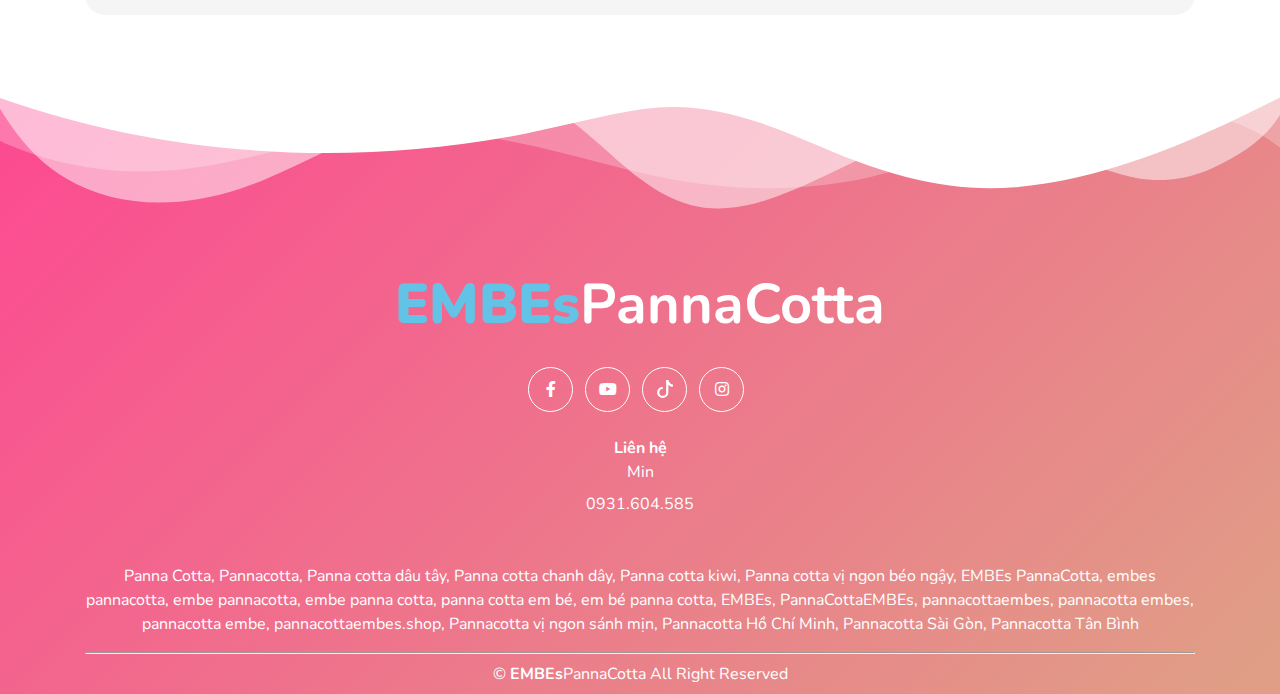
<file: lien-he.html>
<!DOCTYPE html>
<!DOCTYPE html>
<html lang="vi">
<head>
  <meta name="google-site-verification" content="6upWJgn1ZoLUX9cWZhRwbOZwmcM5foWqoBnjCMeM3cY" />
  <meta charset="UTF-8">
  <meta name="viewport" content="width=device-width, initial-scale=1.0">
  <title>EMBEs PannaCotta | Liên hệ</title>
  <link rel="apple-touch-icon" sizes="180x180" href="/apple-touch-icon.png">
  <link rel="icon" type="image/png" sizes="32x32" href="/favicon-32x32.png">
  <link rel="icon" type="image/png" sizes="16x16" href="/favicon-16x16.png">
  <link rel="manifest" href="/site.webmanifest">
  <link rel="mask-icon" href="/safari-pinned-tab.svg" color="#5bbad5">
  <meta name="msapplication-TileColor" content="#da532c">
  <meta name="theme-color" content="#ffffff">
  <link href="/css/style.min.css" rel="stylesheet">

  <meta property="og:locale" content="vi_VN">
  <meta property="og:type" content="website">
  <meta property="og:image" content='https://pannacottaembes.shop/img/main-logo.png'>
  <meta property="og:image:secure_url" content="https://pannacottaembes.shop/img/main-logo.png">
  <meta property="og:image:alt" content="panna cotta">
  <meta property="og:image:type" content="image/png">
  <meta property="og:title" content="EMBEs PannaCotta | Ngọt ngào & sánh mịn">
  <meta property="og:site_name" content="EMBEs PannaCotta">

  <link href="https://fonts.googleapis.com/css?family=Open+Sans:300,400|Nunito:600,700&display=swap" rel="stylesheet">
  <script src="/lib/jquery-3.4.1.min.js"></script>

  <meta name="description" content="Pannacotta vị ngon sánh mịn, được làm từ những nguyên liệu tốt nhất. Pannacotta nhà làm đảm bảo vệ sinh an toàn thực phẩn. Hỗ trợ giao hàng từ 5 hộp trở lên.">
  <meta name="keywords" content="Panna Cotta, Pannacotta, Panna cotta dâu tây, Panna cotta chanh dây, Panna cotta kiwi, Panna cotta vị ngon béo ngậy, EMBEs PannaCotta, embes pannacotta, embe pannacotta, embe panna cotta,  EMBEs, PannaCottaEMBEs, pannacottaembes, pannacotta embes, pannacotta embe, pannacottaembes.shop, Pannacotta vị ngon sánh mịn, Pannacotta Hồ Chí Minh, Pannacotta Sài Gòn, Pannacotta Tân Bình">
  <!--<PageMap>
    <DataObject type="thumbnail">
      <Attribute name="src" value="https://pannacottaembes.shop/images/main-logo.png"/>
      <Attribute name="width" value="120"/>
      <Attribute name="height" value="120"/>
    </DataObject>
  </PageMap>-->
  <!-- Google tag (gtag.js) -->
  <script async src="https://www.googletagmanager.com/gtag/js?id=G-4ZN38L6Q14"></script>
  <script>
    window.dataLayer = window.dataLayer || [];
    function gtag(){dataLayer.push(arguments);}
    gtag('js', new Date());

    gtag('config', 'G-4ZN38L6Q14');
  </script>
</head>

<body style="background-color: white;">
  <!-- Topbar Start -->
  <div class="container-fluid bg-primary py-3 d-none d-lg-block"></div>
  <!-- Topbar End -->

  <!-- Navbar Start -->
    <div class="container-fluid position-relative nav-bar p-0">
        <div class="container-lg position-relative p-0 px-lg-3" style="z-index: 9;">
            <nav class="navbar navbar-expand-lg bg-white navbar-light shadow p-lg-0 navbar_v2">
                <a href="/" class="navbar-brand d-block d-lg-none">
                    <h1 class="m-0 display-4 logo text-primary"><span class="text-secondary">EMBEs</span>PannaCollta</h1>
                </a>
                <button type="button" class="navbar-toggler" data-toggle="collapse" aria-label="menu" data-target="#navbarCollapse">
                    <span class="navbar-toggler-icon"></span>
                </button>
                <div class="collapse navbar-collapse justify-content-between" id="navbarCollapse">
                    <div class="navbar-nav ml-auto py-0">
                        <a href="/" class="nav-item nav-link">Trang Chủ</a>
                        <a href="/san-pham.html" class="nav-item nav-link">Sản Phẩm</a>
                    </div>
                    <a href="/" class="navbar-brand mx-5 d-none d-lg-block">
                        <h1 class="m-0 display-4 logo text-primary"><span class="text-secondary">EMBEs</span>PannaCollta</h1>
                    </a>
                    <div class="navbar-nav mr-auto py-0">
                        <a href="/hinh-anh.html" class="nav-item nav-link">Hình Ảnh</a>
                        <a href="/lien-he.html" class="nav-item nav-link active">Liên Hệ</a>
                    </div>
                </div>
            </nav>
        </div>
    </div>
    <!-- Navbar End -->


  <!-- Header Start -->
  <div class="jumbotron jumbotron-fluid page-header page-header-a mb-0">
    <div class="container text-center py-5">
      <h1 class="text-white display-3 mt-lg-5">Liên hệ</h1>
    </div>
  </div>

  <div class="container py-3">
    <nav aria-label="breadcrumb">
      <ol class="breadcrumb">
        <li class="breadcrumb-item"><a href="/">Trang chủ</a></li>
        <li class="breadcrumb-item active" aria-current="page">Liên hệ</li>
      </ol>
    </nav>
  </div>
  <!-- Header End -->

  <!-- Feature Start -->
  <div class="feature">
    <div class="container">
        <div class="row">
            <div class="col-lg-5">
                <div class="section-header">
                    <p>Hãy chọn EMBEs</p>
                    <h2>Our Key Features</h2>
                </div>
                <div class="feature-text">
                  <div class="feature-img">
                      <div class="row">
                          <div class="col-6">
                              <img loading="lazy" src="img/real/b_5.jpg" alt="Panna Cotta">
                          </div>
                          <div class="col-6">
                              <img loading="lazy" src="img/real/b_6.jpg" alt="Panna Cotta">
                          </div>
                          <div class="col-6">
                              <img loading="lazy" src="img/real/b_2.jpg" alt="Panna Cotta">
                          </div>
                          <div class="col-6">
                              <img loading="lazy" src="img/real/b_3.jpg" alt="Panna Cotta">
                          </div>
                      </div>
                  </div>
                  <p>
                    Trên đây là những hình ảnh Pannacotta thưc tế của EMBEs. Bạn có thể xem thêm hình ảnh thực tế của những chiếc bánh Pannacotta <a target="_blank" href="/hinh-anh.html">tại đây</a>.
                  </p>
                </div>
            </div>
            <div class="col-lg-7 pt-5">
              <div class="row">
                <div class="col-sm-12 col-lg-6">
                  <div class="feature-item">
                    <i class="flaticon-ingredient"></i>
                    <h3>Nguyên liệu & sản phẩm chất lượng</h3>
                    <p>
                        EMBEs sử dụng Sữa tươi TH True Milk & Anchor whipping cream để tạo nên những chiếc bánh sánh mịn.
                    </p>
                  </div>
                </div>
                <div class="col-sm-12 col-lg-6">
                  <div class="feature-item">
                    <i class="flaticon-safe"></i>
                    <h3>An toàn & vệ sinh</h3>
                    <p>
                      Những chiếc bánh sẽ được đóng hộp và bảo quản ở nhiệt độ từ 5 đến 10 độ.
                    </p>
                  </div>
                </div>
              </div>
              <div class="row">
                <div class="col-sm-12 col-lg-6 w-100">
                  <div class="feature-item">
                    <i class="flaticon-gift"></i>
                    <h3>Món quà tuyệt vời</h3>
                    <p>
                      PannaCotta sẽ là món quà ngọt ngào cho gia đình, bạn bè, người thân.
                    </p>
                  </div>
                </div>
                <div class="col-sm-12 col-lg-6 w-100">
                  <div class="feature-item">
                    <i class="flaticon-in-transit"></i>
                    <h3>Giao hàng nhanh chóng</h3>
                    <p>
                      Hỗ trợ giao hàng trong khu vực Thành Phố Hồ Chí Minh. EMBEs có nhận làm theo yêu cầu của khách hàng.
                    </p>
                  </div>
                </div>
              </div>
            </div>
        </div>
    </div>
  </div>
  <!-- Feature End -->
  
  <!-- Contact Start -->
  <div class="contact contact_1">
    <div class="container">
      <div class="section-header text-center">
        <p>Liên hệ với EMBEs</p>
        <h2>Liên hệ nếu có bất kỳ câu hỏi nào</h2>
      </div>
      <div class="row align-items-center contact-information">
        <div class="col-md-6 col-lg-6">
          <div class="contact-info">
            <div class="contact-icon">
              <i class="fa fa-map-marker-alt"></i>
            </div>
            <div class="contact-text">
              <h3>Địa chỉ</h3>
              <p>Hồ Chí Minh</p>
            </div>
          </div>
        </div>
        <div class="col-md-6 col-lg-6">
          <div class="contact-info">
            <div class="contact-icon">
                <i class="fa fa-phone-alt"></i>
            </div>
            <div class="contact-text">
                <h3>Số điện thoại</h3>
                <p>0931.604.585</p>
            </div>
          </div>
        </div>
        <div class="col-md-6 col-lg-6">
          <div class="contact-info">
            <div class="contact-icon">
              <i class="fa fa-envelope"></i>
            </div>
            <div class="contact-text">
              <h3>Email</h3>
              <p>pannacottaembes.shop@gmail.com</p>
            </div>
          </div>
        </div>
        <div class="col-md-6 col-lg-6">
          <div class="contact-info">
            <div class="contact-icon">
              <i class="fa fa-share"></i>
            </div>
            <div class="contact-text">
              <h3>Facebook</h3>
              <div class="contact-social">
                <a href="https://www.facebook.com/profile.php?id=61550251735509">EMBEs PannaCotta</a>
              </div>
            </div>
          </div>
        </div>
      </div>
    </div>
  </div>
  <!-- Contact End -->

  <!-- Footer Start -->
  <div class="py-3 bg-white"></div>
  <footer class="container-fluid footer bg-light">
    <div style="overflow: hidden;">
      <svg
        preserveAspectRatio="none"
        viewBox="0 0 1200 120"
        xmlns="http://www.w3.org/2000/svg"
        style="fill: #ffffff; width: 100%; height: 127px;"
      >
        <path
        d="M0 0v46.29c47.79 22.2 103.59 32.17 158 28 70.36-5.37 136.33-33.31 206.8-37.5 73.84-4.36 147.54 16.88 218.2 35.26 69.27 18 138.3 24.88 209.4 13.08 36.15-6 69.85-17.84 104.45-29.34C989.49 25 1113-14.29 1200 52.47V0z"
        opacity=".25"
      />
        <path
          d="M0 0v15.81c13 21.11 27.64 41.05 47.69 56.24C99.41 111.27 165 111 224.58 91.58c31.15-10.15 60.09-26.07 89.67-39.8 40.92-19 84.73-46 130.83-49.67 36.26-2.85 70.9 9.42 98.6 31.56 31.77 25.39 62.32 62 103.63 73 40.44 10.79 81.35-6.69 119.13-24.28s75.16-39 116.92-43.05c59.73-5.85 113.28 22.88 168.9 38.84 30.2 8.66 59 6.17 87.09-7.5 22.43-10.89 48-26.93 60.65-49.24V0z"
          opacity=".5"
        />
        <path d="M0 0v5.63C149.93 59 314.09 71.32 475.83 42.57c43-7.64 84.23-20.12 127.61-26.46 59-8.63 112.48 12.24 165.56 35.4C827.93 77.22 886 95.24 951.2 90c86.53-7 172.46-45.71 248.8-84.81V0z" />
      </svg>
    </div>
    <div class="container text-center pt-5 pb-2">
      <div class="row">
        <div class="col-12 mb-4">
          <a href="index.html" class="navbar-brand m-0" aria-labelledby="Trang chủ">
            <h2 class="m-0 mt-n2 display-4 text-white"><strong class="text-secondary">EMBEs</strong>PannaCotta</h2>
          </a>
        </div>
        <div class="col-12 mb-4">
          <a class="btn btn-outline-secondary btn-social mr-2" aria-label="facebook" href="https://www.facebook.com/profile.php?id=61550251735509" target="_blank">
            <i class="fab fa-facebook-f"></i>
          </a>
          <a class="btn btn-outline-secondary btn-social mr-2" aria-label="youtube" href="https://www.youtube.com/@embespannacotta" target="_blank">
            <i class="fab fa-youtube"></i>
          </a>
          <a class="btn btn-outline-secondary btn-social mr-2" aria-label="tiktok" href="https://www.tiktok.com/@embespannacotta" target="_blank">
            <svg xmlns="http://www.w3.org/2000/svg" width="18" height="18" fill="#fff" class="bi bi-tiktok" viewBox="0 0 16 16">
              <path d="M9 0h1.98c.144.715.54 1.617 1.235 2.512C12.895 3.389 13.797 4 15 4v2c-1.753 0-3.07-.814-4-1.829V11a5 5 0 1 1-5-5v2a3 3 0 1 0 3 3V0Z"/>
            </svg>
          </a>
          <a class="btn btn-outline-secondary btn-social mr-2" aria-label="instagram" href="https://instagram.com/embespannacotta" target="_blank">
            <i class="fab fa-instagram"></i>
          </a>
        </div>
        <div class="col-12 text-center">
          <span class="font-weight-bold mb-2">Liên hệ</span>
          <p class="mb-2">Min</p>
          <p class="mb-0">
            <a href="tel:0931604585" class="text-white">0931.604.585</a>
          </p>
        </div>
      </div>
      <p class="pt-5">
        Panna Cotta, Pannacotta, Panna cotta dâu tây, Panna cotta chanh dây, Panna cotta kiwi, Panna cotta vị ngon béo ngậy, EMBEs PannaCotta, embes pannacotta, embe pannacotta, embe panna cotta, panna cotta em bé, em bé panna cotta, EMBEs, PannaCottaEMBEs, pannacottaembes, pannacotta embes, pannacotta embe, pannacottaembes.shop, Pannacotta vị ngon sánh mịn, Pannacotta Hồ Chí Minh, Pannacotta Sài Gòn, Pannacotta Tân Bình
      </p>
      <hr>
      <p class="text-center mb-0">
        © <a href="/" class="text-white"><strong>EMBEs</strong>PannaCotta</a> All Right Reserved
      </p>
    </div>
  </footer>
  <!-- Footer End -->

    <!-- Btn navigator -->
    <div class="bth-navinator">
        <a href="tel:0931604585">
            <span class="b-ico call"></span>
        </a>
        <a href="/">
            <span class="b-ico home"></span>
        </a>
        <a href="/hinh-anh.html">
            <span class="b-ico picture"></span>
        </a>
        <div class="btt">
            <span class="b-ico top"></span>
        </div>
    </div>
    <!-- End Btn navigator -->

    <!-- Back to Top -->
    <a href="#" class="btn btn-secondary px-2 back-to-top"><i class="fa fa-angle-double-up"></i></a>

    <!-- JavaScript Libraries -->
    <script src="/lib/bootstrap.bundle.min.js"></script>
    <script src="/js/main.js"></script>
</body>
</html>
</file>
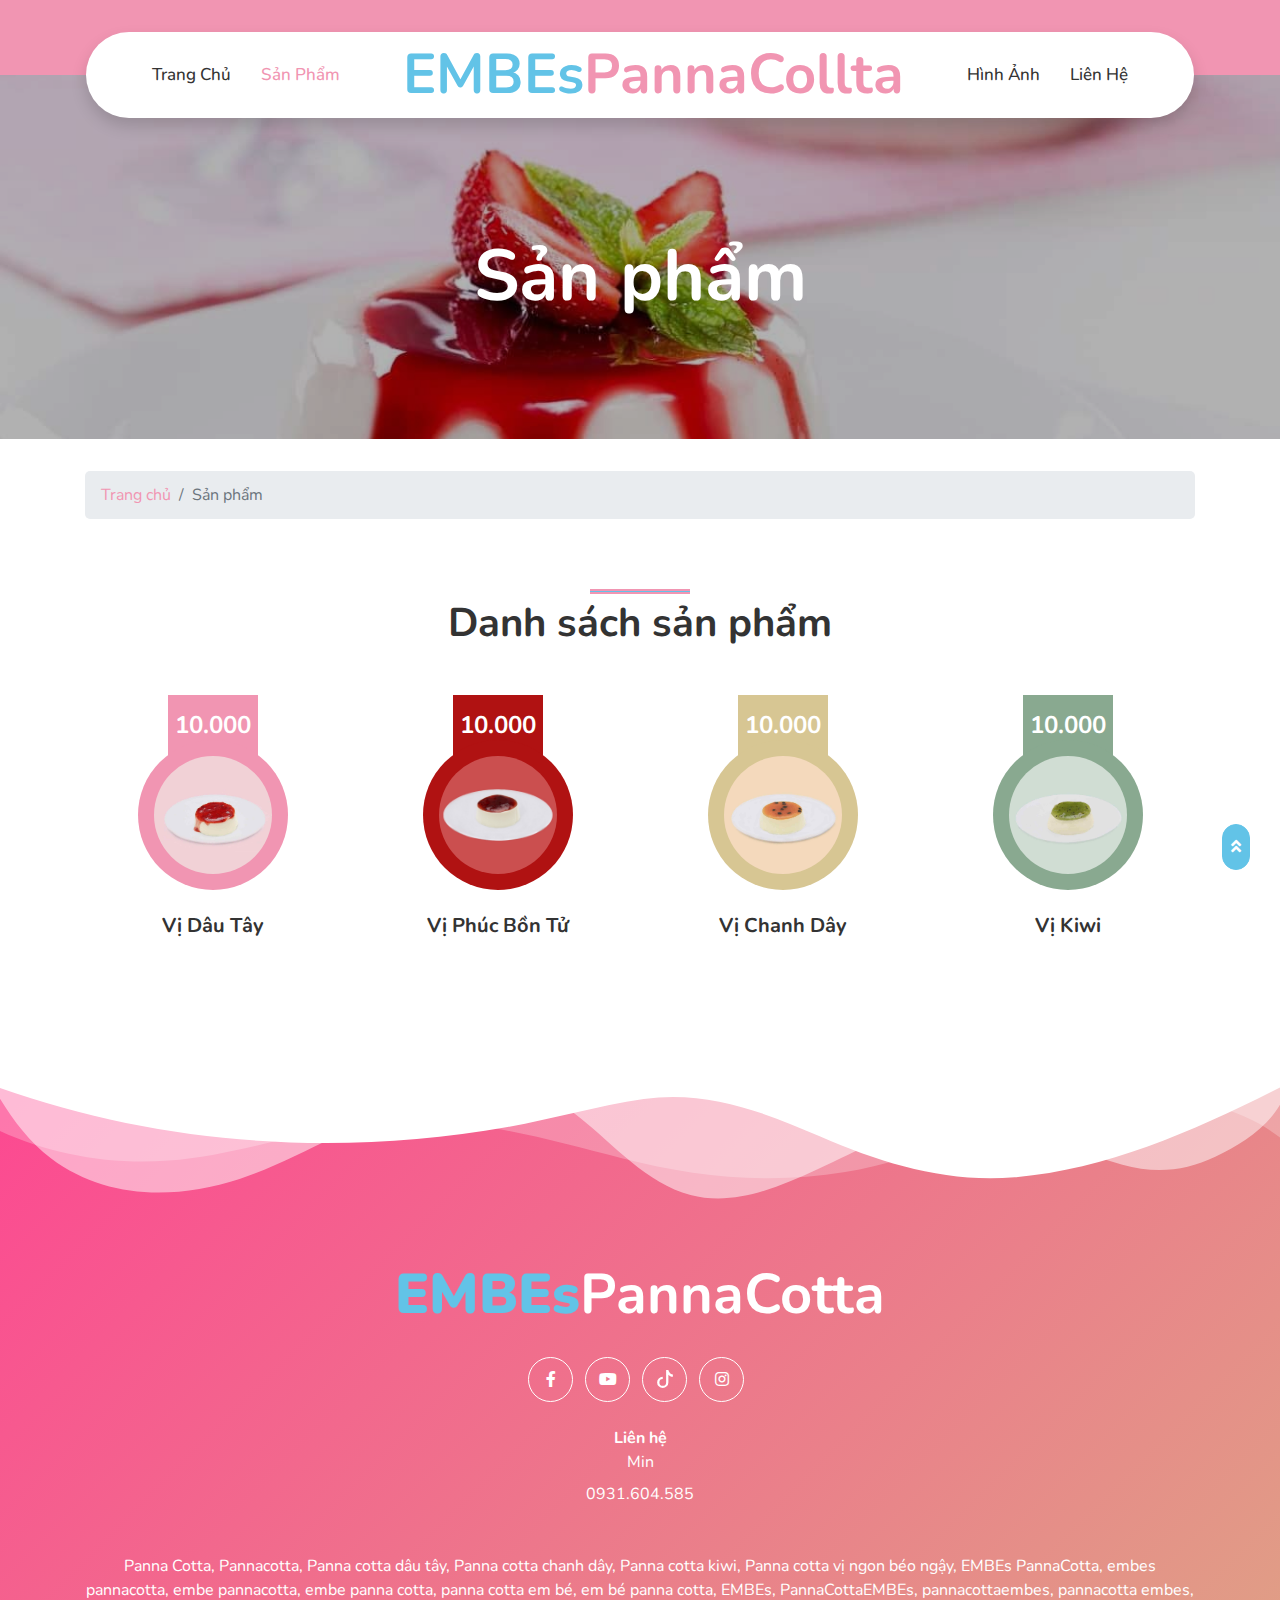
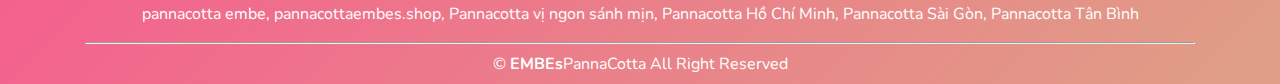
<file: san-pham.html>
<!DOCTYPE html>
<!DOCTYPE html>
<html lang="vi">
<head>
  <meta name="google-site-verification" content="6upWJgn1ZoLUX9cWZhRwbOZwmcM5foWqoBnjCMeM3cY" />
  <meta charset="UTF-8">
  <meta name="viewport" content="width=device-width, initial-scale=1.0">
  <title>EMBEs PannaCotta | Sản phẩm</title>
  <link rel="apple-touch-icon" sizes="180x180" href="/apple-touch-icon.png">
  <link rel="icon" type="image/png" sizes="32x32" href="/favicon-32x32.png">
  <link rel="icon" type="image/png" sizes="16x16" href="/favicon-16x16.png">
  <link rel="manifest" href="/site.webmanifest">
  <link rel="mask-icon" href="/safari-pinned-tab.svg" color="#5bbad5">
  <meta name="msapplication-TileColor" content="#da532c">
  <meta name="theme-color" content="#ffffff">
  <link href="/css/style.min.css" rel="stylesheet">

  <meta property="og:locale" content="vi_VN">
  <meta property="og:type" content="website">
  <meta property="og:image" content='https://pannacottaembes.shop/img/main-logo.png'>
  <meta property="og:image:secure_url" content="https://pannacottaembes.shop/img/main-logo.png">
  <meta property="og:image:alt" content="panna cotta">
  <meta property="og:image:type" content="image/png">
  <meta property="og:title" content="EMBEs PannaCotta | Ngọt ngào & sánh mịn">
  <meta property="og:site_name" content="EMBEs PannaCotta">

  <link href="https://fonts.googleapis.com/css?family=Open+Sans:300,400|Nunito:600,700&display=swap" rel="stylesheet">

  <script src="/lib/jquery-3.4.1.min.js"></script>

  <meta name="description" content="Pannacotta vị ngon sánh mịn, được làm từ những nguyên liệu tốt nhất. Pannacotta nhà làm đảm bảo vệ sinh an toàn thực phẩn. Hỗ trợ giao hàng từ 5 hộp trở lên.">
  <meta name="keywords" content="Panna Cotta, Pannacotta, Panna cotta dâu tây, Panna cotta chanh dây, Panna cotta kiwi, Panna cotta vị ngon béo ngậy, EMBEs PannaCotta, embes pannacotta, embe pannacotta, embe panna cotta,  EMBEs, PannaCottaEMBEs, pannacottaembes, pannacotta embes, pannacotta embe, pannacottaembes.shop, Pannacotta vị ngon sánh mịn, Pannacotta Hồ Chí Minh, Pannacotta Sài Gòn, Pannacotta Tân Bình">
  <!--<PageMap>
    <DataObject type="thumbnail">
      <Attribute name="src" value="https://pannacottaembes.shop/images/main-logo.png"/>
      <Attribute name="width" value="120"/>
      <Attribute name="height" value="120"/>
    </DataObject>
  </PageMap>-->
  <!-- Google tag (gtag.js) -->
  <script async src="https://www.googletagmanager.com/gtag/js?id=G-4ZN38L6Q14"></script>
  <script>
    window.dataLayer = window.dataLayer || [];
    function gtag(){dataLayer.push(arguments);}
    gtag('js', new Date());

    gtag('config', 'G-4ZN38L6Q14');
  </script>
</head>

<body style="background-color: white;">
    <!-- Topbar Start -->
    <div class="container-fluid bg-primary py-3 d-none d-md-block"></div>
    <!-- Topbar End -->

  <!-- Navbar Start -->
    <div class="container-fluid position-relative nav-bar p-0">
        <div class="container-lg position-relative p-0 px-lg-3" style="z-index: 9;">
            <nav class="navbar navbar-expand-lg bg-white navbar-light shadow p-lg-0 navbar_v2">
                <a href="/" class="navbar-brand d-block d-lg-none">
                    <h1 class="m-0 display-4 logo text-primary"><span class="text-secondary">EMBEs</span>PannaCollta</h1>
                </a>
                <button type="button" class="navbar-toggler" data-toggle="collapse" aria-label="menu" data-target="#navbarCollapse">
                    <span class="navbar-toggler-icon"></span>
                </button>
                <div class="collapse navbar-collapse justify-content-between" id="navbarCollapse">
                    <div class="navbar-nav ml-auto py-0">
                        <a href="/" class="nav-item nav-link">Trang Chủ</a>
                        <a href="/san-pham.html" class="nav-item nav-link active">Sản Phẩm</a>
                    </div>
                    <a href="/" class="navbar-brand mx-5 d-none d-lg-block">
                        <h1 class="m-0 display-4 logo text-primary"><span class="text-secondary">EMBEs</span>PannaCollta</h1>
                    </a>
                    <div class="navbar-nav mr-auto py-0">
                        <a href="/hinh-anh.html" class="nav-item nav-link">Hình Ảnh</a>
                        <a href="/lien-he.html" class="nav-item nav-link">Liên Hệ</a>
                    </div>
                </div>
            </nav>
        </div>
    </div>
    <!-- Navbar End -->


  <!-- Header Start -->
  <div class="jumbotron jumbotron-fluid page-header page-header-a mb-0">
    <div class="container text-center py-5">
      <h1 class="text-white display-3 mt-lg-5">Sản phẩm</h1>
    </div>
  </div>

  <div class="container py-3">
    <nav aria-label="breadcrumb">
      <ol class="breadcrumb">
        <li class="breadcrumb-item"><a href="/">Trang chủ</a></li>
        <li class="breadcrumb-item active" aria-current="page">Sản phẩm</li>
      </ol>
    </nav>
  </div>
  <!-- Header End -->


    <!-- Products Start -->
    <div class="container-fluid pb-2 pt-5">
        <div class="container">
            <div class="row justify-content-center">
                <div class="col-lg-5">
                    <h1 class="section-title position-relative text-center mb-5">Danh sách sản phẩm</h1>
                </div>
            </div>
            <div class="row">
                <div class="col-lg-3 col-md-6 mb-4 pb-2">
                  <div class="product-item d-flex flex-column align-items-center text-center bg-light rounded py-5 px-3">
                    <div class="bg-primary mt-n5 py-3" style="width: 90px;">
                      <h4 class="font-weight-bold text-white mb-0">10.000</h4>
                    </div>
                    <div class="position-relative bg-primary rounded-circle mt-n3 mb-4 p-3" style="width: 150px; height: 150px;">
                      <img class="rounded-circle w-100 h-100" src="/img/str.jpg" alt="Pannacotta Dâu tây" style="object-fit: cover;">
                    </div>
                    <h5 class="font-weight-bold mb-4">Vị Dâu Tây</h5>
                  </div>
                </div>
                <div class="col-lg-3 col-md-6 mb-4 pb-2">
                  <div class="product-item d-flex flex-column align-items-center text-center bg-light rounded py-5 px-3">
                    <div class="bg-raspberry mt-n5 py-3" style="width: 90px;">
                      <h4 class="font-weight-bold text-white mb-0">10.000</h4>
                    </div>
                    <div class="position-relative bg-raspberry rounded-circle mt-n3 mb-4 p-3" style="width: 150px; height: 150px;">
                      <img class="rounded-circle w-100 h-100" src="/img/raspberry.jpg" alt="Pannacotta Phúc Bồn Tử" style="object-fit: cover;">
                    </div>
                    <h5 class="font-weight-bold mb-4">Vị Phúc Bồn Tử</h5>
                  </div>
                </div>
                <div class="col-lg-3 col-md-6 mb-4 pb-2">
                    <div class="product-item d-flex flex-column align-items-center text-center bg-light rounded py-5 px-3">
                        <div class="bg-pas mt-n5 py-3" style="width: 90px;">
                            <h4 class="font-weight-bold text-white mb-0">10.000</h4>
                        </div>
                        <div class="position-relative bg-pas rounded-circle mt-n3 mb-4 p-3" style="width: 150px; height: 150px;">
                            <img class="rounded-circle w-100 h-100" src="/img/pas.jpg" alt="Pannacotta chanh dây" style="object-fit: cover;">
                        </div>
                        <h5 class="font-weight-bold mb-4">Vị Chanh Dây</h5>
                    </div>
                </div>
                <div class="col-lg-3 col-md-6 mb-4 pb-2">
                    <div class="product-item d-flex flex-column align-items-center text-center bg-light rounded py-5 px-3">
                        <div class="bg-kiwi mt-n5 py-3" style="width: 90px;">
                            <h4 class="font-weight-bold text-white mb-0">10.000</h4>
                        </div>
                        <div class="position-relative bg-kiwi rounded-circle mt-n3 mb-4 p-3" style="width: 150px; height: 150px;">
                            <img class="rounded-circle w-100 h-100" src="/img/kiwi.jpg" alt="Pannacotta kiwi" style="object-fit: cover;">
                        </div>
                        <h5 class="font-weight-bold mb-4">Vị Kiwi</h5>
                    </div>
                </div>
            </div>
        </div>
    </div>
    <!-- Products End -->


  <!-- Footer Start -->
  <div class="py-3 bg-white"></div>
  <footer class="container-fluid footer bg-light">
    <div style="overflow: hidden;">
      <svg
        preserveAspectRatio="none"
        viewBox="0 0 1200 120"
        xmlns="http://www.w3.org/2000/svg"
        style="fill: #ffffff; width: 100%; height: 127px;"
      >
        <path
        d="M0 0v46.29c47.79 22.2 103.59 32.17 158 28 70.36-5.37 136.33-33.31 206.8-37.5 73.84-4.36 147.54 16.88 218.2 35.26 69.27 18 138.3 24.88 209.4 13.08 36.15-6 69.85-17.84 104.45-29.34C989.49 25 1113-14.29 1200 52.47V0z"
        opacity=".25"
      />
        <path
          d="M0 0v15.81c13 21.11 27.64 41.05 47.69 56.24C99.41 111.27 165 111 224.58 91.58c31.15-10.15 60.09-26.07 89.67-39.8 40.92-19 84.73-46 130.83-49.67 36.26-2.85 70.9 9.42 98.6 31.56 31.77 25.39 62.32 62 103.63 73 40.44 10.79 81.35-6.69 119.13-24.28s75.16-39 116.92-43.05c59.73-5.85 113.28 22.88 168.9 38.84 30.2 8.66 59 6.17 87.09-7.5 22.43-10.89 48-26.93 60.65-49.24V0z"
          opacity=".5"
        />
        <path d="M0 0v5.63C149.93 59 314.09 71.32 475.83 42.57c43-7.64 84.23-20.12 127.61-26.46 59-8.63 112.48 12.24 165.56 35.4C827.93 77.22 886 95.24 951.2 90c86.53-7 172.46-45.71 248.8-84.81V0z" />
      </svg>
    </div>
    <div class="container text-center pt-5 pb-2">
      <div class="row">
        <div class="col-12 mb-4">
          <a href="index.html" class="navbar-brand m-0" aria-labelledby="Trang chủ">
            <h2 class="m-0 mt-n2 display-4 text-white"><strong class="text-secondary">EMBEs</strong>PannaCotta</h2>
          </a>
        </div>
        <div class="col-12 mb-4">
          <a class="btn btn-outline-secondary btn-social mr-2" aria-label="facebook" href="https://www.facebook.com/profile.php?id=61550251735509" target="_blank">
            <i class="fab fa-facebook-f"></i>
          </a>
          <a class="btn btn-outline-secondary btn-social mr-2" aria-label="youtube" href="https://www.youtube.com/@embespannacotta" target="_blank">
            <i class="fab fa-youtube"></i>
          </a>
          <a class="btn btn-outline-secondary btn-social mr-2" aria-label="tiktok" href="https://www.tiktok.com/@embespannacotta" target="_blank">
            <svg xmlns="http://www.w3.org/2000/svg" width="18" height="18" fill="#fff" class="bi bi-tiktok" viewBox="0 0 16 16">
              <path d="M9 0h1.98c.144.715.54 1.617 1.235 2.512C12.895 3.389 13.797 4 15 4v2c-1.753 0-3.07-.814-4-1.829V11a5 5 0 1 1-5-5v2a3 3 0 1 0 3 3V0Z"/>
            </svg>
          </a>
          <a class="btn btn-outline-secondary btn-social mr-2" aria-label="instagram" href="https://instagram.com/embespannacotta" target="_blank">
            <i class="fab fa-instagram"></i>
          </a>
        </div>
        <div class="col-12 text-center">
          <span class="font-weight-bold mb-2">Liên hệ</span>
          <p class="mb-2">Min</p>
          <p class="mb-0">
            <a href="tel:0931604585" class="text-white">0931.604.585</a>
          </p>
        </div>
      </div>
      <p class="pt-5">
        Panna Cotta, Pannacotta, Panna cotta dâu tây, Panna cotta chanh dây, Panna cotta kiwi, Panna cotta vị ngon béo ngậy, EMBEs PannaCotta, embes pannacotta, embe pannacotta, embe panna cotta, panna cotta em bé, em bé panna cotta, EMBEs, PannaCottaEMBEs, pannacottaembes, pannacotta embes, pannacotta embe, pannacottaembes.shop, Pannacotta vị ngon sánh mịn, Pannacotta Hồ Chí Minh, Pannacotta Sài Gòn, Pannacotta Tân Bình
      </p>
      <hr>
      <p class="text-center mb-0">
        © <a href="/" class="text-white"><strong>EMBEs</strong>PannaCotta</a> All Right Reserved
      </p>
    </div>
  </footer>
  <!-- Footer End -->
    <!-- Btn navigator -->
    <div class="bth-navinator">
        <a href="tel:0931604585">
            <span class="b-ico call"></span>
        </a>
        <a href="/">
            <span class="b-ico home"></span>
        </a>
        <a href="/hinh-anh.html">
            <span class="b-ico picture"></span>
        </a>
        <div class="btt">
            <span class="b-ico top"></span>
        </div>
    </div>
    <!-- End Btn navigator -->

    <!-- Back to Top -->
    <a href="#" class="btn btn-secondary px-2 back-to-top"><i class="fa fa-angle-double-up"></i></a>


    <!-- JavaScript Libraries -->
    <script src="/lib/bootstrap.bundle.min.js"></script>
  
    <script src="/js/main.js"></script>
</body>
</html>
</file>
<file: css/style.min.css>
:root {
  --blue: #007bff;
  --indigo: #6610f2;
  --purple: #6f42c1;
  --pink: #e83e8c;
  --red: #dc3545;
  --orange: #fd7e14;
  --yellow: #ffc107;
  --green: #28a745;
  --teal: #20c997;
  --cyan: #17a2b8;
  --white: #fff;
  --gray: #6c757d;
  --gray-dark: #343a40;
  --primary: #F195B2;
  --secondary: #62C3E7;
  --success: #28a745;
  --info: #17a2b8;
  --warning: #ffc107;
  --danger: #dc3545;
  --light: #FFFFFF;
  --dark: #333333;
  --breakpoint-xs: 0;
  --breakpoint-sm: 576px;
  --breakpoint-md: 768px;
  --breakpoint-lg: 992px;
  --breakpoint-xl: 1200px;
  --font-family-sans-serif: "Nunito", sans-serif;
  --font-family-monospace: SFMono-Regular, Menlo, Monaco, Consolas, "Liberation Mono", "Courier New", monospace;
}

*,
*::before,
*::after {
  box-sizing: border-box;
}

html {
  font-family: "Nunito";
  line-height: 1.15;
  -webkit-text-size-adjust: 100%;
  -webkit-tap-highlight-color: rgba(0, 0, 0, 0);
}

nav {
  display: block;
}

body {
  margin: 0;
  font-family: "Nunito", sans-serif;  
  font-size: 1rem;
  font-weight: 400;
  line-height: 1.5;
  color: #555555;
  text-align: left;
  background-color: #F3F6FF;
}

[tabindex="-1"]:focus:not(:focus-visible) {
  outline: 0 !important;
}

h1, h2, h3, h4, h5 {
  margin-top: 0;
  margin-bottom: 0.5rem;
}

p {
  margin-top: 0;
  margin-bottom: 1rem;
}

ul {
  margin-top: 0;
  margin-bottom: 1rem;
}

strong {
  font-weight: bolder;
}

a {
  color: #F195B2;
  text-decoration: none;
  background-color: transparent;
}

a:hover {
  color: #e85181;
  text-decoration: underline;
}

img {
  vertical-align: middle;
  border-style: none;
}

button {
  border-radius: 0;
}

button:focus {
  outline: 1px dotted;
  outline: 5px auto -webkit-focus-ring-color;
}

button {
  margin: 0;
  font-family: inherit;
  font-size: inherit;
  line-height: inherit;
}

button {
  overflow: visible;
}

button {
  text-transform: none;
}

button,
[type="button"] {
  -webkit-appearance: button;
}

button:not(:disabled),
[type="button"]:not(:disabled),
[type="reset"]:not(:disabled),
[type="submit"]:not(:disabled) {
  cursor: pointer;
}

button::-moz-focus-inner,
[type="button"]::-moz-focus-inner {
  padding: 0;
  border-style: none;
}

::-webkit-file-upload-button {
  font: inherit;
  -webkit-appearance: button;
}

h1, h2, h3, h4, h5 {
  margin-bottom: 0.5rem;
  font-weight: 500;
  line-height: 1.2;
  color: #333333;
}

h1 {
  font-size: 2.5rem;
}

@media (max-width: 1200px) {
  h1 {
    font-size: calc(1.375rem + 1.5vw) ;
  }
}

h2 {
  font-size: 2rem;
}

@media (max-width: 1200px) {
  h2 {
    font-size: calc(1.325rem + 0.9vw) ;
  }
}

h3 {
  font-size: 1.75rem;
}

@media (max-width: 1200px) {
  h3 {
    font-size: calc(1.3rem + 0.6vw) ;
  }
}

h4 {
  font-size: 1.5rem;
}

@media (max-width: 1200px) {
  h4 {
    font-size: calc(1.275rem + 0.3vw) ;
  }
}

h5 {
  font-size: 1.25rem;
}

.display-3 {
  font-size: 4.5rem;
  font-weight: 300;
  line-height: 1.2;
}

@media (max-width: 1200px) {
  .display-3 {
    font-size: calc(1.575rem + 3.9vw) ;
  }
}

.display-4 {
  font-size: 3.5rem;
  font-weight: 300;
  line-height: 1.2;
}

@media (max-width: 1200px) {
  .display-4 {
    font-size: calc(1.475rem + 2.7vw) ;
  }

  .display-4.logo {
    font-size: calc(0.75rem + 2.7vw) ;
  }
}

.list-inline {
  padding-left: 0;
  list-style: none;
}

.img-fluid {
  max-width: 100%;
  height: auto;
}

.container,
.container-fluid,
.container-lg {
  width: 100%;
  padding-right: 15px;
  padding-left: 15px;
  margin-right: auto;
  margin-left: auto;
}

@media (min-width: 576px) {
  .container {
    max-width: 540px;
  }
}

@media (min-width: 768px) {
  .container {
    max-width: 720px;
  }
}

@media (min-width: 992px) {
  .container, .container-lg {
    max-width: 960px;
  }
}

@media (min-width: 1200px) {
  .container, .container-lg {
    max-width: 1140px;
  }
}

.row {
  display: flex;
  flex-wrap: wrap;
  margin-right: -15px;
  margin-left: -15px;
}

.col-12, .col-md-6, .col-lg-4, .col-lg-5, .col-lg-6, .col-lg-7, .col-lg-8 {
  position: relative;
  width: 100%;
  padding-right: 15px;
  padding-left: 15px;
}

.col-12 {
  flex: 0 0 100%;
  max-width: 100%;
}

@media (min-width: 768px) {
  .col-md-6 {
    flex: 0 0 50%;
    max-width: 50%;
  }
}

@media (min-width: 992px) {
  .col-lg-4 {
    flex: 0 0 33.33333%;
    max-width: 33.33333%;
  }
  .col-lg-5 {
    flex: 0 0 41.66667%;
    max-width: 41.66667%;
  }
  .col-lg-6 {
    flex: 0 0 50%;
    max-width: 50%;
  }
  .col-lg-7 {
    flex: 0 0 58.33333%;
    max-width: 58.33333%;
  }
  .col-lg-8 {
    flex: 0 0 66.66667%;
    max-width: 66.66667%;
  }
}

.was-validated .custom-control-input:valid:focus:not(:checked) ~ .custom-control-label::before, .custom-control-input.is-valid:focus:not(:checked) ~ .custom-control-label::before {
  border-color: #28a745;
}

.was-validated .custom-control-input:invalid:focus:not(:checked) ~ .custom-control-label::before, .custom-control-input.is-invalid:focus:not(:checked) ~ .custom-control-label::before {
  border-color: #dc3545;
}

.btn {
  display: inline-block;
  font-weight: 400;
  color: #555555;
  text-align: center;
  vertical-align: middle;
  user-select: none;
  background-color: transparent;
  border: 1px solid transparent;
  padding: 0.375rem 0.75rem;
  font-size: 1rem;
  line-height: 1.5;
  border-radius: 5px;
  transition: color 0.15s ease-in-out, background-color 0.15s ease-in-out, border-color 0.15s ease-in-out, box-shadow 0.15s ease-in-out;
}

@media (prefers-reduced-motion: reduce) {
  .btn {
    transition: none;
  }
}

.btn:hover {
  color: #555555;
  text-decoration: none;
}

.btn:focus {
  outline: 0;
  box-shadow: 0 0 0 0.2rem rgba(241, 149, 178, 0.25);
}

.btn:disabled {
  opacity: 0.65;
}

.btn:not(:disabled):not(.disabled) {
  cursor: pointer;
}

.btn-primary:not(:disabled):not(.disabled):active, .btn-primary:not(:disabled):not(.disabled).active {
  color: #fff;
  background-color: #eb6891;
  border-color: #ea5d89;
}

.btn-primary:not(:disabled):not(.disabled):active:focus, .btn-primary:not(:disabled):not(.disabled).active:focus {
  box-shadow: 0 0 0 0.2rem rgba(210, 132, 157, 0.5);
}

.btn-secondary {
  color: #212529;
  background-color: #62C3E7;
  border-color: #62C3E7;
}

.btn-secondary:hover {
  color: #212529;
  background-color: #41b6e2;
  border-color: #36b2e0;
}

.btn-secondary:focus {
  color: #212529;
  background-color: #41b6e2;
  border-color: #36b2e0;
  box-shadow: 0 0 0 0.2rem rgba(88, 171, 203, 0.5);
}

.btn-secondary:disabled {
  color: #212529;
  background-color: #62C3E7;
  border-color: #62C3E7;
}

.btn-secondary:not(:disabled):not(.disabled):active, .btn-secondary:not(:disabled):not(.disabled).active {
  color: #fff;
  background-color: #36b2e0;
  border-color: #2baedf;
}

.btn-secondary:not(:disabled):not(.disabled):active:focus, .btn-secondary:not(:disabled):not(.disabled).active:focus {
  box-shadow: 0 0 0 0.2rem rgba(88, 171, 203, 0.5);
}

.btn-success:not(:disabled):not(.disabled):active, .btn-success:not(:disabled):not(.disabled).active {
  color: #fff;
  background-color: #1e7e34;
  border-color: #1c7430;
}

.btn-success:not(:disabled):not(.disabled):active:focus, .btn-success:not(:disabled):not(.disabled).active:focus {
  box-shadow: 0 0 0 0.2rem rgba(72, 180, 97, 0.5);
}

.btn-info:not(:disabled):not(.disabled):active, .btn-info:not(:disabled):not(.disabled).active {
  color: #fff;
  background-color: #117a8b;
  border-color: #10707f;
}

.btn-info:not(:disabled):not(.disabled):active:focus, .btn-info:not(:disabled):not(.disabled).active:focus {
  box-shadow: 0 0 0 0.2rem rgba(58, 176, 195, 0.5);
}

.btn-warning:not(:disabled):not(.disabled):active, .btn-warning:not(:disabled):not(.disabled).active {
  color: #212529;
  background-color: #d39e00;
  border-color: #c69500;
}

.btn-warning:not(:disabled):not(.disabled):active:focus, .btn-warning:not(:disabled):not(.disabled).active:focus {
  box-shadow: 0 0 0 0.2rem rgba(222, 170, 12, 0.5);
}

.btn-danger:not(:disabled):not(.disabled):active, .btn-danger:not(:disabled):not(.disabled).active {
  color: #fff;
  background-color: #bd2130;
  border-color: #b21f2d;
}

.btn-danger:not(:disabled):not(.disabled):active:focus, .btn-danger:not(:disabled):not(.disabled).active:focus {
  box-shadow: 0 0 0 0.2rem rgba(225, 83, 97, 0.5);
}

.btn-light:not(:disabled):not(.disabled):active, .btn-light:not(:disabled):not(.disabled).active {
  color: #212529;
  background-color: #e6e6e6;
  border-color: #dfdfdf;
}

.btn-light:not(:disabled):not(.disabled):active:focus, .btn-light:not(:disabled):not(.disabled).active:focus {
  box-shadow: 0 0 0 0.2rem rgba(222, 222, 223, 0.5);
}

.btn-dark:not(:disabled):not(.disabled):active, .btn-dark:not(:disabled):not(.disabled).active {
  color: #fff;
  background-color: #1a1a1a;
  border-color: #131313;
}

.btn-dark:not(:disabled):not(.disabled):active:focus, .btn-dark:not(:disabled):not(.disabled).active:focus {
  box-shadow: 0 0 0 0.2rem rgba(82, 82, 82, 0.5);
}

.btn-outline-primary {
  color: #F195B2;
  border-color: #F195B2;
}

.btn-outline-primary:hover {
  color: #212529;
  background-color: #F195B2;
  border-color: #F195B2;
}

.btn-outline-primary:focus {
  box-shadow: 0 0 0 0.2rem rgba(241, 149, 178, 0.5);
}

.btn-outline-primary:disabled {
  color: #F195B2;
  background-color: transparent;
}

.btn-outline-primary:not(:disabled):not(.disabled):active, .btn-outline-primary:not(:disabled):not(.disabled).active {
  color: #212529;
  background-color: #F195B2;
  border-color: #F195B2;
}

.btn-outline-primary:not(:disabled):not(.disabled):active:focus, .btn-outline-primary:not(:disabled):not(.disabled).active:focus {
  box-shadow: 0 0 0 0.2rem rgba(241, 149, 178, 0.5);
}

.btn-outline-secondary {
  color: #62C3E7;
  border-color: #62C3E7;
}

.btn-outline-secondary:hover {
  color: #212529;
  background-color: #62C3E7;
  border-color: #62C3E7;
}

.btn-outline-secondary:focus {
  box-shadow: 0 0 0 0.2rem rgba(98, 195, 231, 0.5);
}

.btn-outline-secondary:disabled {
  color: #62C3E7;
  background-color: transparent;
}

.btn-outline-secondary:not(:disabled):not(.disabled):active, .btn-outline-secondary:not(:disabled):not(.disabled).active {
  color: #212529;
  background-color: #62C3E7;
  border-color: #62C3E7;
}

.btn-outline-secondary:not(:disabled):not(.disabled):active:focus, .btn-outline-secondary:not(:disabled):not(.disabled).active:focus {
  box-shadow: 0 0 0 0.2rem rgba(98, 195, 231, 0.5);
}

.btn-outline-success:not(:disabled):not(.disabled):active, .btn-outline-success:not(:disabled):not(.disabled).active {
  color: #fff;
  background-color: #28a745;
  border-color: #28a745;
}

.btn-outline-success:not(:disabled):not(.disabled):active:focus, .btn-outline-success:not(:disabled):not(.disabled).active:focus {
  box-shadow: 0 0 0 0.2rem rgba(40, 167, 69, 0.5);
}

.btn-outline-info:not(:disabled):not(.disabled):active, .btn-outline-info:not(:disabled):not(.disabled).active {
  color: #fff;
  background-color: #17a2b8;
  border-color: #17a2b8;
}

.btn-outline-info:not(:disabled):not(.disabled):active:focus, .btn-outline-info:not(:disabled):not(.disabled).active:focus {
  box-shadow: 0 0 0 0.2rem rgba(23, 162, 184, 0.5);
}

.btn-outline-warning:not(:disabled):not(.disabled):active, .btn-outline-warning:not(:disabled):not(.disabled).active {
  color: #212529;
  background-color: #ffc107;
  border-color: #ffc107;
}

.btn-outline-warning:not(:disabled):not(.disabled):active:focus, .btn-outline-warning:not(:disabled):not(.disabled).active:focus {
  box-shadow: 0 0 0 0.2rem rgba(255, 193, 7, 0.5);
}

.btn-outline-danger:not(:disabled):not(.disabled):active, .btn-outline-danger:not(:disabled):not(.disabled).active {
  color: #fff;
  background-color: #dc3545;
  border-color: #dc3545;
}

.btn-outline-danger:not(:disabled):not(.disabled):active:focus, .btn-outline-danger:not(:disabled):not(.disabled).active:focus {
  box-shadow: 0 0 0 0.2rem rgba(220, 53, 69, 0.5);
}

.btn-outline-light:not(:disabled):not(.disabled):active, .btn-outline-light:not(:disabled):not(.disabled).active {
  color: #212529;
  background-color: #FFFFFF;
  border-color: #FFFFFF;
}

.btn-outline-light:not(:disabled):not(.disabled):active:focus, .btn-outline-light:not(:disabled):not(.disabled).active:focus {
  box-shadow: 0 0 0 0.2rem rgba(255, 255, 255, 0.5);
}

.btn-outline-dark:not(:disabled):not(.disabled):active, .btn-outline-dark:not(:disabled):not(.disabled).active {
  color: #fff;
  background-color: #333333;
  border-color: #333333;
}

.btn-outline-dark:not(:disabled):not(.disabled):active:focus, .btn-outline-dark:not(:disabled):not(.disabled).active:focus {
  box-shadow: 0 0 0 0.2rem rgba(51, 51, 51, 0.5);
}

.btn-sm {
  padding: 0.25rem 0.5rem;
  font-size: 0.875rem;
  line-height: 1.5;
  border-radius: 0.2rem;
}

.collapse:not(.show) {
  display: none;
}

.nav-link {
  display: block;
  padding: 0.5rem 1rem;
}

.nav-link:hover, .nav-link:focus {
  text-decoration: none;
}

.navbar {
  position: relative;
  display: flex;
  flex-wrap: wrap;
  align-items: center;
  justify-content: space-between;
  padding: 0.5rem 1rem;
}

.navbar-brand {
  display: inline-block;
  padding-top: 0.3125rem;
  padding-bottom: 0.3125rem;
  margin-right: 1rem;
  font-size: 1.25rem;
  line-height: inherit;
  white-space: nowrap;
}

.navbar-brand:hover, .navbar-brand:focus {
  text-decoration: none;
}

.navbar-nav {
  display: flex;
  flex-direction: column;
  padding-left: 0;
  margin-bottom: 0;
  list-style: none;
}

.navbar-nav .nav-link {
  padding-right: 0;
  padding-left: 0;
}

.navbar-collapse {
  flex-basis: 100%;
  flex-grow: 1;
  align-items: center;
}

.navbar-toggler {
  padding: 0.25rem 0.75rem;
  font-size: 1.25rem;
  line-height: 1;
  background-color: transparent;
  border: 1px solid transparent;
  border-radius: 5px;
}

.navbar-toggler:hover, .navbar-toggler:focus {
  text-decoration: none;
}

.navbar-toggler-icon {
  display: inline-block;
  width: 1.5em;
  height: 1.5em;
  vertical-align: middle;
  content: "";
  background: no-repeat center center;
  background-size: 100% 100%;
}

@media (min-width: 992px) {
  .navbar-expand-lg {
    flex-flow: row nowrap;
    justify-content: flex-start;
  }
  .navbar-expand-lg .navbar-nav {
    flex-direction: row;
  }
  .navbar-expand-lg .navbar-nav .nav-link {
    padding-right: 0.5rem;
    padding-left: 0.5rem;
  }
  .navbar-expand-lg .navbar-collapse {
    display: flex !important;
    flex-basis: auto;
  }
  .navbar-expand-lg .navbar-toggler {
    display: none;
  }
}

.navbar-light .navbar-brand {
  color: rgba(0, 0, 0, 0.9);
}

.navbar-light .navbar-brand:hover, .navbar-light .navbar-brand:focus {
  color: rgba(0, 0, 0, 0.9);
}

.navbar-light .navbar-nav .nav-link {
  color: rgba(0, 0, 0, 0.5);
}

.navbar-light .navbar-nav .nav-link:hover, .navbar-light .navbar-nav .nav-link:focus {
  color: rgba(0, 0, 0, 0.7);
}

.navbar-light .navbar-nav .nav-link.active {
  color: rgba(0, 0, 0, 0.9);
}

.navbar-light .navbar-toggler {
  color: rgba(0, 0, 0, 0.5);
  border-color: rgba(0, 0, 0, 0.1);
}

.navbar-light .navbar-toggler-icon {
  background-image: url("data:image/svg+xml,%3csvg xmlns='http://www.w3.org/2000/svg' width='30' height='30' viewBox='0 0 30 30'%3e%3cpath stroke='rgba%280, 0, 0, 0.5%29' stroke-linecap='round' stroke-miterlimit='10' stroke-width='2' d='M4 7h22M4 15h22M4 23h22'/%3e%3c/svg%3e");
}

.jumbotron {
  padding: 2rem 1rem;
  margin-bottom: 2rem;
  background-color: #e9ecef;
  border-radius: 0.3rem;
}

@media (min-width: 576px) {
  .jumbotron {
    padding: 4rem 2rem;
  }
}

.jumbotron-fluid {
  padding-right: 0;
  padding-left: 0;
  border-radius: 0;
}

.close:not(:disabled):not(.disabled):hover, .close:not(:disabled):not(.disabled):focus {
  opacity: .75;
}

.carousel {
  position: relative;
}

.carousel-inner {
  position: relative;
  width: 100%;
  overflow: hidden;
}

.carousel-inner::after {
  display: block;
  clear: both;
  content: "";
}

.carousel-item {
  position: relative;
  display: none;
  float: left;
  width: 100%;
  max-height: 600px;
  margin-right: -100%;
  backface-visibility: hidden;
  transition: transform 0.6s ease-in-out;
}

@media (prefers-reduced-motion: reduce) {
  .carousel-item {
    transition: none;
  }
}

.carousel-item.active {
  display: block;
}

.carousel-control-prev,
.carousel-control-next {
  position: absolute;
  top: 0;
  bottom: 0;
  z-index: 1;
  display: flex;
  align-items: center;
  justify-content: center;
  width: 15%;
  color: #fff;
  text-align: center;
  opacity: 0.5;
  transition: opacity 0.15s ease;
}

@media (prefers-reduced-motion: reduce) {
  .carousel-control-prev,
  .carousel-control-next {
    transition: none;
  }
}

.carousel-control-prev:hover, .carousel-control-prev:focus, .carousel-control-next:hover, .carousel-control-next:focus {
  color: #fff;
  text-decoration: none;
  outline: 0;
  opacity: 0.9;
}

.carousel-control-prev {
  left: 0;
}

.carousel-control-next {
  right: 0;
}

.carousel-control-prev-icon,
.carousel-control-next-icon {
  display: inline-block;
  width: 20px;
  height: 20px;
  background: no-repeat 50% / 100% 100%;
}

.carousel-control-prev-icon {
  background-image: url("data:image/svg+xml,%3csvg xmlns='http://www.w3.org/2000/svg' fill='%23fff' width='8' height='8' viewBox='0 0 8 8'%3e%3cpath d='M5.25 0l-4 4 4 4 1.5-1.5L4.25 4l2.5-2.5L5.25 0z'/%3e%3c/svg%3e");
}

.carousel-control-next-icon {
  background-image: url("data:image/svg+xml,%3csvg xmlns='http://www.w3.org/2000/svg' fill='%23fff' width='8' height='8' viewBox='0 0 8 8'%3e%3cpath d='M2.75 0l-1.5 1.5L3.75 4l-2.5 2.5L2.75 8l4-4-4-4z'/%3e%3c/svg%3e");
}

.carousel-caption {
  position: absolute;
  right: 15%;
  bottom: 20px;
  left: 15%;
  z-index: 10;
  padding-top: 20px;
  padding-bottom: 20px;
  color: #fff;
  text-align: center;
  height: auto;
}

.bg-primary {
  background-color: #F195B2 !important;
}

.bg-light {
  background-color: #FFFFFF !important;
}

.bg-white {
  background-color: #fff !important;
}

.rounded {
  border-radius: 5px !important;
}

.rounded-circle {
  border-radius: 50% !important;
}

.d-none {
  display: none !important;
}

.d-block {
  display: block !important;
}

.d-flex {
  display: flex !important;
}

@media (min-width: 576px) {
  .d-sm-block {
    display: block !important;
  }
}

@media (min-width: 768px) {
  .d-md-none {
    display: none !important;
  }
  .d-md-block {
    display: block !important;
  }
}

@media (min-width: 992px) {
  .d-lg-none {
    display: none !important;
  }
  .d-lg-block {
    display: block !important;
  }
}

.flex-column {
  flex-direction: column !important;
}

.justify-content-center {
  justify-content: center !important;
}

.justify-content-between {
  justify-content: space-between !important;
}

.align-items-center {
  align-items: center !important;
}

.overflow-hidden {
  overflow: hidden !important;
}

.position-relative {
  position: relative !important;
}

.position-absolute {
  position: absolute !important;
}

@supports (position: sticky) {
}

.shadow {
  box-shadow: 0 0.5rem 1rem rgba(0, 0, 0, 0.15) !important;
}

.w-100 {
  width: 100% !important;
}

.h-100 {
  height: 100% !important;
}

.m-0 {
  margin: 0 !important;
}

.mt-0,
.my-0 {
  margin-top: 0 !important;
}

.mb-0,
.my-0 {
  margin-bottom: 0 !important;
}

.m-1 {
  margin: 0.25rem !important;
}

.my-1 {
  margin-top: 0.25rem !important;
}

.my-1 {
  margin-bottom: 0.25rem !important;
}

.mr-2 {
  margin-right: 0.5rem !important;
}

.mb-2 {
  margin-bottom: 0.5rem !important;
}

.mt-3 {
  margin-top: 1rem !important;
}

.mr-3 {
  margin-right: 1rem !important;
}

.mb-3 {
  margin-bottom: 1rem !important;
}

.mb-4 {
  margin-bottom: 1.5rem !important;
}

.mx-5 {
  margin-right: 3rem !important;
}

.mb-5 {
  margin-bottom: 3rem !important;
}

.mx-5 {
  margin-left: 3rem !important;
}

.p-0 {
  padding: 0 !important;
}

.py-0 {
  padding-top: 0 !important;
}

.px-0 {
  padding-right: 0 !important;
}

.py-0 {
  padding-bottom: 0 !important;
}

.px-0 {
  padding-left: 0 !important;
}

.py-1 {
  padding-top: 0.25rem !important;
}

.py-1 {
  padding-bottom: 0.25rem !important;
}

.py-2 {
  padding-top: 0.5rem !important;
}

.px-2 {
  padding-right: 0.5rem !important;
}

.pb-2,
.py-2 {
  padding-bottom: 0.5rem !important;
}

.px-2 {
  padding-left: 0.5rem !important;
}

.p-3 {
  padding: 1rem !important;
}

.py-3 {
  padding-top: 1rem !important;
}

.px-3 {
  padding-right: 1rem !important;
}

.py-3 {
  padding-bottom: 1rem !important;
}

.px-3 {
  padding-left: 1rem !important;
}

.py-4 {
  padding-top: 1.5rem !important;
}

.py-4 {
  padding-bottom: 1.5rem !important;
}

.p-5 {
  padding: 3rem !important;
}

.pt-5,
.py-5 {
  padding-top: 3rem !important;
}

.py-5 {
  padding-bottom: 3rem !important;
}

.mb-n1 {
  margin-bottom: -0.25rem !important;
}

.mt-n2 {
  margin-top: -0.5rem !important;
}

.mt-n3 {
  margin-top: -1rem !important;
}

.mt-n5 {
  margin-top: -3rem !important;
}

.mr-auto,
.mx-auto {
  margin-right: auto !important;
}

.ml-auto,
.mx-auto {
  margin-left: auto !important;
}

@media (min-width: 768px) {
  .mb-md-3 {
    margin-bottom: 1rem !important;
  }
  .mb-md-4 {
    margin-bottom: 1.5rem !important;
  }
}

@media (min-width: 992px) {
  .mt-lg-5 {
    margin-top: 3rem !important;
  }
  .p-lg-0 {
    padding: 0 !important;
  }
  .px-lg-3 {
    padding-right: 1rem !important;
  }
  .px-lg-3 {
    padding-left: 1rem !important;
  }
}

.text-center {
  text-align: center !important;
}

.text-uppercase {
  text-transform: uppercase !important;
}

.font-weight-light {
  font-weight: 300 !important;
}

.font-weight-bold {
  font-weight: 700 !important;
}

.text-white {
  color: #fff !important;
}

.text-primary {
  color: #F195B2 !important;
}

.text-secondary {
  color: #62C3E7 !important;
}

.text-muted {
  color: #6c757d !important;
}

@media print {
  *,
  *::before,
  *::after {
    text-shadow: none !important;
    box-shadow: none !important;
  }
  a:not(.btn) {
    text-decoration: underline;
  }
  img {
    page-break-inside: avoid;
  }
  p,
  h2,
  h3 {
    orphans: 3;
    widows: 3;
  }
  h2,
  h3 {
    page-break-after: avoid;
  }
  @page {
    size: a3;
  }
  body {
    min-width: 992px !important;
  }
  .container {
    min-width: 992px !important;
  }
  .navbar {
    display: none;
  }
}

/********** Custom CSS ************/
h1,
h2,
.font-weight-bold {
  font-weight: 700 !important;
}

h3,
h4 {
  font-weight: 600 !important;
}

h5 {
  font-weight: 500 !important;
}

.btn {
  font-weight: 500;
  padding: 10px 25px;
  border-radius: 100px;
}

.btn.btn-secondary {
  color: #FFFFFF;
}


.btn-social {
  width: 45px;
  height: 45px;
  padding-left: 0;
  padding-right: 0;
  text-align: center;
  border-radius: 45px;
}

.back-to-top {
  position: fixed;
  display: none;
  right: 30px;
  bottom: 30px;
  z-index: 11;
}

.nav-bar::before {
  position: absolute;
  content: "";
  width: 100%;
  height: 50%;
  top: 0;
  left: 0;
  background: #F195B2;
}

.navbar-light .navbar-nav .nav-link {
  padding: 30px 15px;
  color: #333333;
  font-size: 17px;
  font-weight: 500;
  outline: none;
}

.navbar-light .navbar-nav .nav-link:hover,
.navbar-light .navbar-nav .nav-link.active {
  color: #F195B2;
}

@media (max-width: 991.98px) {
  .navbar-light .navbar-nav .nav-link {
    padding: 10px 0;
  }
}

@media (min-width: 992px) {
  .navbar-light {
    border-radius: 60px;
  }
  #header-carousel,
  .page-header {
    margin-top: -45px;
  }
}

.carousel-caption {
  top: 0;
  left: 0;
  right: 0;
  bottom: 0;
  background: rgba(43, 43, 43, 0.6);
  z-index: 1;
}

.page-header {
  background: linear-gradient(rgba(0, 0, 0, 0.3), rgba(0, 0, 0, 0.3)), url(../img/Banh-panna-cotta.jpg), no-repeat center center;
  background-size: cover;
}

.section-title::before {
  position: absolute;
  content: "";
  top: -10px;
  left: 0;
  width: 100px;
  height: 5px;
  background: #F195B2;
}

.section-title::after {
  position: absolute;
  content: "";
  top: -8px;
  left: 0;
  width: 100px;
  height: 1px;
  background: #62C3E7;
}

.section-title.text-center::before,
.section-title.text-center::after {
  left: calc(50% - 50px);
}

.product-item,
.product-item h5 {
  transition: .5s;
}

.product-item:hover {
  background: #62C3E7 !important;
}

.product-item:hover h5 {
  color: #FFFFFF !important;
}


.portfolio-item .portfolio-btn {
  position: absolute;
  width: 0;
  height: 0;
  top: 50%;
  left: 50%;
  display: flex;
  align-items: center;
  justify-content: center;
  background: #FFFFFF;
  text-decoration: none;
  opacity: 0;
  transition: .5s;
  z-index: 2;
}

.portfolio-item:hover .portfolio-btn {
  opacity: 1;
  width: calc(100% - 60px);
  height: calc(100% - 60px);
  top: 30px;
  left: 30px;
}

/*  */

.sell-content.pc {
  padding: 10px;
  border: 5px solid;
  margin: 10px;
}

.fa,
.fab {
  -moz-osx-font-smoothing: grayscale;
  -webkit-font-smoothing: antialiased;
  display: inline-block;
  font-style: normal;
  font-variant: normal;
  text-rendering: auto;
  line-height: 1;
}
@font-face {
  font-family: "Font Awesome 5 Brands";
  font-style: normal;
  font-weight: normal;
  font-display: auto;
  src: url(../fonts/fa-brands-400.woff2) format("woff2");
  font-display: swap;
}
.fab {
  font-family: "Font Awesome 5 Brands";
}

@font-face {
  font-family: "Font Awesome 5 Free";
  font-style: normal;
  font-weight: 900;
  font-display: auto;
  src: url(../fonts/fa-solid-900.woff2) format("woff2");
  font-display: swap;
}

.fa {
  font-family: "Font Awesome 5 Free";
}
.fa {
  font-weight: 900;
}

.fa-instagram::before {
  content: "\f16d";
}
.fa-map-marker-alt:before {
  content: "\f3c5";
}
.fa-phone-alt:before {
  content: "\f879";
}
.fa-envelope:before {
  content: "\f0e0";
}
.fa-share:before {
  content: "\f064";
}
.fa-plus:before {
  content: "\f067";
}

.fa-facebook-f:before {
  content: "\f39e";
}
.fa-angle-double-up:before {
  content: "\f102";
}
.fa-angle-left::before {
  content: "\f104";
}

.fa-angle-right::before {
  content: "\f105";
}
.fa-youtube:before {
  content: "\f167";
}
.fa-check:before {
  content: "\f00c";
}
.fa-quote-left:before {
  content: "\f10d";
}
.fa-3x {
  font-size: 3em;
}
.bg-kiwi {
  background-color: #89a990;
}

.bg-pas {
  background-color: #d7c693;
}

.carousel-inner img {
  aspect-ratio: 16 / 9;
}

.carousel-item.active,
.carousel-item-next,
.carousel-item-prev {
  display: block;
}

.carousel-item-next:not(.carousel-item-left),
.active.carousel-item-right {
  transform: translateX(100%);
}

.carousel-item-prev:not(.carousel-item-right),
.active.carousel-item-left {
  transform: translateX(-100%);
}

.carousel-fade .carousel-item {
  opacity: 0;
  transition-property: opacity;
  transform: none;
}

.carousel-fade .carousel-item.active,
.carousel-fade .carousel-item-next.carousel-item-left,
.carousel-fade .carousel-item-prev.carousel-item-right {
  z-index: 1;
  opacity: 1;
}

.carousel-fade .active.carousel-item-left,
.carousel-fade .active.carousel-item-right {
  z-index: 0;
  opacity: 0;
  transition: opacity 0s 0.6s;
}

@media (prefers-reduced-motion: reduce) {
  .carousel-fade .active.carousel-item-left,
  .carousel-fade .active.carousel-item-right {
    transition: none;
  }
}

.carousel-control-prev:hover, .carousel-control-prev:focus,
.carousel-control-next:hover,
.carousel-control-next:focus {
  color: #fff;
  text-decoration: none;
  outline: 0;
  opacity: 0.9;
}

.dropdown-menu.show {
  display: block;
}

.collapsing {
  position: relative;
  height: 0;
  overflow: hidden;
  transition: height 0.35s ease;
}

@media (prefers-reduced-motion: reduce) {
  .collapsing {
    transition: none;
  }
}

.testimonial-d {
  width: 125px !important;
  border-radius: 50%;
}

@media screen and (min-width: 992px) {
  .back-to-top {
    display: block;
  }
  .bth-navinator {
    display: none !important;
  }
}
@media screen and (max-width: 992px) {
  .back-to-top {
    display: none !important;
  }
  footer {
    padding-bottom: 80px !important;
  }
}

.bth-navinator {
  position: fixed;
  bottom: -100%;
  transition: .3s;
  left: 50%;
  transform: translateX(-50%);
  display: flex;
  width: auto;
  background-color: #447586;
  border-radius: 45px;
  z-index: 200;
  box-shadow: rgba(0, 0, 0, 0.1) 0px 0px 5px;
}
.bth-navinator.active {
  bottom: 20px;
  transition: .3s;
}
.bth-navinator a,
.bth-navinator div {
  padding: 3px 10px;
  margin: 12px;
}

.b-ico {
  width: 30px;
  height: 30px;
  display: block;
  background-position: center;
  background-repeat: no-repeat;
  background-size: 35px 35px;
}

.b-ico.call {
  background-image: url(../img/icons/phone.png);
}

.b-ico.home {
  background-image: url(../img/icons/home.png);
}
.b-ico.home-active {
  background-image: url(../img/icons/home-active.png);
}
.b-ico.top {
  background-image: url(../img/icons/top.png);
}

.b-ico.picture {
  background-image: url(../img/icons/picture.png);
}

.b-ico.picture-active {
  background-image: url(../img/icons/picture-active.png);
}

.btn-play.b {
  top: unset;
  left: unset;
}

.btn-play.b h3 {
  transform: translateX(-2px) translateY(2px);
}

.btn-play.b::after { background-color: transparent; }

.btn-play {
  position: relative;
  top: calc(50% - 30px);
  left: calc(50% - 30px);
  display: block;
  box-sizing: content-box;
  width: 16px;
  height: 26px;
  border-radius: 100%;
  border: none;
  outline: none !important;
  padding: 18px 20px 20px 28px;
  background: #FFFFFF;
}
.btn-play span {
    display: block;
    position: relative;
    z-index: 3;
    width: 0;
    height: 0;
    left: -5px;
    border-left: 25px solid #F195B2;
    border-top: 15px solid transparent;
    border-bottom: 15px solid transparent;
}
.btn-play:before {
    content: "";
    position: absolute;
    z-index: 0;
    left: 50%;
    top: 50%;
    transform: translateX(-50%) translateY(-50%);
    display: block;
    width: 100px;
    height: 100px;
    background: #FFFFFF;
    border-radius: 100%;
    animation: pulse-border 1500ms ease-out infinite;
}

.btn-play:after {
    content: "";
    position: absolute;
    z-index: 1;
    left: 50%;
    top: 50%;
    transform: translateX(-50%) translateY(-50%);
    display: block;
    width: 100px;
    height: 100px;
    background: #FFFFFF;
    border-radius: 100%;
    transition: all 200ms;
}
button:not(:disabled), [type="button"]:not(:disabled), [type="reset"]:not(:disabled), [type="submit"]:not(:disabled) {
    cursor: pointer;
}
@keyframes pulse-border {
  0% {
    transform: translateX(-50%) translateY(-50%) translateZ(0) scale(1);
    opacity: 1;
  }
  100% {
    transform: translateX(-50%) translateY(-50%) translateZ(0) scale(2);
    opacity: 0;
  }
}

.v-iframe {
  width: 100%;
  height: 470px;
  border: none;
}

@media (max-width: 576px) {
  .row.portfolio-container {
    margin-left: 0;
    width: 100%;
  }

  .row.portfolio-container .pe-0 {
    padding: 0;
  }
}

.f-iv video {
  width: 100%;
  object-fit: cover;
  border-radius: 20px;
  min-height: 510px;
}

.owl-carousel.embe .owl-nav {
  top: 50%;
  right: 0;
  transform: translateY(-50%);
  left: 0;
  margin: 0 -20px;
  width: auto; 
}

.owl-carousel .owl-nav {
  position: absolute;
  width: 135px;
  height: 60px;
  top: -110px;
  right: 0;
  display: flex;
  align-items: center;
  justify-content: space-between;
  z-index: 1;
}

.owl-carousel .owl-nav .owl-prev,
.owl-carousel .owl-nav .owl-next {
  width: 60px;
  height: 60px;
  display: flex;
  align-items: center;
  justify-content: center;
  color: #F195B2;
  background: #FFFFFF;
  border-radius: 60px;
  font-size: 30px;
}
.bg-raspberry {
  background-color: #b01212;
}

@media (min-width: 992px) {
  .col-lg {
    flex-basis: 0;
    flex-grow: 1;
    max-width: 100%;
  }
  .row-cols-lg-1 > * {
    flex: 0 0 100%;
    max-width: 100%;
  }
  .row-cols-lg-2 > * {
    flex: 0 0 50%;
    max-width: 50%;
  }
  .row-cols-lg-3 > * {
    flex: 0 0 33.33333%;
    max-width: 33.33333%;
  }
  .row-cols-lg-4 > * {
    flex: 0 0 25%;
    max-width: 25%;
  }
  .row-cols-lg-5 > * {
    flex: 0 0 20%;
    max-width: 20%;
  }
  .row-cols-lg-6 > * {
    flex: 0 0 16.66667%;
    max-width: 16.66667%;
  }
  .col-lg-auto {
    flex: 0 0 auto;
    width: auto;
    max-width: 100%;
  }
  .col-lg-1 {
    flex: 0 0 8.33333%;
    max-width: 8.33333%;
  }
  .col-lg-2 {
    flex: 0 0 16.66667%;
    max-width: 16.66667%;
  }
  .col-lg-3 {
    flex: 0 0 25%;
    max-width: 25%;
  }
  .col-lg-4 {
    flex: 0 0 33.33333%;
    max-width: 33.33333%;
  }
  .col-lg-5 {
    flex: 0 0 41.66667%;
    max-width: 41.66667%;
  }
  .col-lg-6 {
    flex: 0 0 50%;
    max-width: 50%;
  }
  .col-lg-7 {
    flex: 0 0 58.33333%;
    max-width: 58.33333%;
  }
  .col-lg-8 {
    flex: 0 0 66.66667%;
    max-width: 66.66667%;
  }
  .col-lg-9 {
    flex: 0 0 75%;
    max-width: 75%;
  }
  .col-lg-10 {
    flex: 0 0 83.33333%;
    max-width: 83.33333%;
  }
  .col-lg-11 {
    flex: 0 0 91.66667%;
    max-width: 91.66667%;
  }
  .col-lg-12 {
    flex: 0 0 100%;
    max-width: 100%;
  }
  .order-lg-first {
    order: -1;
  }
  .order-lg-last {
    order: 13;
  }
  .order-lg-0 {
    order: 0;
  }
  .order-lg-1 {
    order: 1;
  }
  .order-lg-2 {
    order: 2;
  }
  .order-lg-3 {
    order: 3;
  }
  .order-lg-4 {
    order: 4;
  }
  .order-lg-5 {
    order: 5;
  }
  .order-lg-6 {
    order: 6;
  }
  .order-lg-7 {
    order: 7;
  }
  .order-lg-8 {
    order: 8;
  }
  .order-lg-9 {
    order: 9;
  }
  .order-lg-10 {
    order: 10;
  }
  .order-lg-11 {
    order: 11;
  }
  .order-lg-12 {
    order: 12;
  }
  .offset-lg-0 {
    margin-left: 0;
  }
  .offset-lg-1 {
    margin-left: 8.33333%;
  }
  .offset-lg-2 {
    margin-left: 16.66667%;
  }
  .offset-lg-3 {
    margin-left: 25%;
  }
  .offset-lg-4 {
    margin-left: 33.33333%;
  }
  .offset-lg-5 {
    margin-left: 41.66667%;
  }
  .offset-lg-6 {
    margin-left: 50%;
  }
  .offset-lg-7 {
    margin-left: 58.33333%;
  }
  .offset-lg-8 {
    margin-left: 66.66667%;
  }
  .offset-lg-9 {
    margin-left: 75%;
  }
  .offset-lg-10 {
    margin-left: 83.33333%;
  }
  .offset-lg-11 {
    margin-left: 91.66667%;
  }
}
@media (min-width: 1200px) {
  .col-xl {
    flex-basis: 0;
    flex-grow: 1;
    max-width: 100%;
  }
  .row-cols-xl-1 > * {
    flex: 0 0 100%;
    max-width: 100%;
  }
  .row-cols-xl-2 > * {
    flex: 0 0 50%;
    max-width: 50%;
  }
  .row-cols-xl-3 > * {
    flex: 0 0 33.33333%;
    max-width: 33.33333%;
  }
  .row-cols-xl-4 > * {
    flex: 0 0 25%;
    max-width: 25%;
  }
  .row-cols-xl-5 > * {
    flex: 0 0 20%;
    max-width: 20%;
  }
  .row-cols-xl-6 > * {
    flex: 0 0 16.66667%;
    max-width: 16.66667%;
  }
  .col-xl-auto {
    flex: 0 0 auto;
    width: auto;
    max-width: 100%;
  }
  .col-xl-1 {
    flex: 0 0 8.33333%;
    max-width: 8.33333%;
  }
  .col-xl-2 {
    flex: 0 0 16.66667%;
    max-width: 16.66667%;
  }
  .col-xl-3 {
    flex: 0 0 25%;
    max-width: 25%;
  }
  .col-xl-4 {
    flex: 0 0 33.33333%;
    max-width: 33.33333%;
  }
  .col-xl-5 {
    flex: 0 0 41.66667%;
    max-width: 41.66667%;
  }
  .col-xl-6 {
    flex: 0 0 50%;
    max-width: 50%;
  }
  .col-xl-7 {
    flex: 0 0 58.33333%;
    max-width: 58.33333%;
  }
  .col-xl-8 {
    flex: 0 0 66.66667%;
    max-width: 66.66667%;
  }
  .col-xl-9 {
    flex: 0 0 75%;
    max-width: 75%;
  }
  .col-xl-10 {
    flex: 0 0 83.33333%;
    max-width: 83.33333%;
  }
  .col-xl-11 {
    flex: 0 0 91.66667%;
    max-width: 91.66667%;
  }
  .col-xl-12 {
    flex: 0 0 100%;
    max-width: 100%;
  }
  .order-xl-first {
    order: -1;
  }
  .order-xl-last {
    order: 13;
  }
  .order-xl-0 {
    order: 0;
  }
  .order-xl-1 {
    order: 1;
  }
  .order-xl-2 {
    order: 2;
  }
  .order-xl-3 {
    order: 3;
  }
  .order-xl-4 {
    order: 4;
  }
  .order-xl-5 {
    order: 5;
  }
  .order-xl-6 {
    order: 6;
  }
  .order-xl-7 {
    order: 7;
  }
  .order-xl-8 {
    order: 8;
  }
  .order-xl-9 {
    order: 9;
  }
  .order-xl-10 {
    order: 10;
  }
  .order-xl-11 {
    order: 11;
  }
  .order-xl-12 {
    order: 12;
  }
  .offset-xl-0 {
    margin-left: 0;
  }
  .offset-xl-1 {
    margin-left: 8.33333%;
  }
  .offset-xl-2 {
    margin-left: 16.66667%;
  }
  .offset-xl-3 {
    margin-left: 25%;
  }
  .offset-xl-4 {
    margin-left: 33.33333%;
  }
  .offset-xl-5 {
    margin-left: 41.66667%;
  }
  .offset-xl-6 {
    margin-left: 50%;
  }
  .offset-xl-7 {
    margin-left: 58.33333%;
  }
  .offset-xl-8 {
    margin-left: 66.66667%;
  }
  .offset-xl-9 {
    margin-left: 75%;
  }
  .offset-xl-10 {
    margin-left: 83.33333%;
  }
  .offset-xl-11 {
    margin-left: 91.66667%;
  }
}

.col-auto {
  flex: 0 0 auto;
  width: auto;
  max-width: 100%;
}

.col-1 {
  flex: 0 0 8.33333%;
  max-width: 8.33333%;
}

.col-2 {
  flex: 0 0 16.66667%;
  max-width: 16.66667%;
}

.col-3 {
  flex: 0 0 25%;
  max-width: 25%;
}

.col-4 {
  flex: 0 0 33.33333%;
  max-width: 33.33333%;
}

.col-5 {
  flex: 0 0 41.66667%;
  max-width: 41.66667%;
}

.col-6 {
  flex: 0 0 50%;
  max-width: 50%;
}

.col-7 {
  flex: 0 0 58.33333%;
  max-width: 58.33333%;
}

.col-8 {
  flex: 0 0 66.66667%;
  max-width: 66.66667%;
}

.col-9 {
  flex: 0 0 75%;
  max-width: 75%;
}

.col-10 {
  flex: 0 0 83.33333%;
  max-width: 83.33333%;
}

.col-11 {
  flex: 0 0 91.66667%;
  max-width: 91.66667%;
}

.col-12 {
  flex: 0 0 100%;
  max-width: 100%;
}


@media (min-width: 576px) {
  .col-sm {
    flex-basis: 0;
    flex-grow: 1;
    max-width: 100%;
  }
  .row-cols-sm-1 > * {
    flex: 0 0 100%;
    max-width: 100%;
  }
  .row-cols-sm-2 > * {
    flex: 0 0 50%;
    max-width: 50%;
  }
  .row-cols-sm-3 > * {
    flex: 0 0 33.33333%;
    max-width: 33.33333%;
  }
  .row-cols-sm-4 > * {
    flex: 0 0 25%;
    max-width: 25%;
  }
  .row-cols-sm-5 > * {
    flex: 0 0 20%;
    max-width: 20%;
  }
  .row-cols-sm-6 > * {
    flex: 0 0 16.66667%;
    max-width: 16.66667%;
  }
  .col-sm-auto {
    flex: 0 0 auto;
    width: auto;
    max-width: 100%;
  }
  .col-sm-1 {
    flex: 0 0 8.33333%;
    max-width: 8.33333%;
  }
  .col-sm-2 {
    flex: 0 0 16.66667%;
    max-width: 16.66667%;
  }
  .col-sm-3 {
    flex: 0 0 25%;
    max-width: 25%;
  }
  .col-sm-4 {
    flex: 0 0 33.33333%;
    max-width: 33.33333%;
  }
  .col-sm-5 {
    flex: 0 0 41.66667%;
    max-width: 41.66667%;
  }
  .col-sm-6 {
    flex: 0 0 50%;
    max-width: 50%;
  }
  .col-sm-7 {
    flex: 0 0 58.33333%;
    max-width: 58.33333%;
  }
  .col-sm-8 {
    flex: 0 0 66.66667%;
    max-width: 66.66667%;
  }
  .col-sm-9 {
    flex: 0 0 75%;
    max-width: 75%;
  }
  .col-sm-10 {
    flex: 0 0 83.33333%;
    max-width: 83.33333%;
  }
  .col-sm-11 {
    flex: 0 0 91.66667%;
    max-width: 91.66667%;
  }
  .col-sm-12 {
    flex: 0 0 100%;
    max-width: 100%;
  }
  .order-sm-first {
    order: -1;
  }
  .order-sm-last {
    order: 13;
  }
  .order-sm-0 {
    order: 0;
  }
  .order-sm-1 {
    order: 1;
  }
  .order-sm-2 {
    order: 2;
  }
  .order-sm-3 {
    order: 3;
  }
  .order-sm-4 {
    order: 4;
  }
  .order-sm-5 {
    order: 5;
  }
  .order-sm-6 {
    order: 6;
  }
  .order-sm-7 {
    order: 7;
  }
  .order-sm-8 {
    order: 8;
  }
  .order-sm-9 {
    order: 9;
  }
  .order-sm-10 {
    order: 10;
  }
  .order-sm-11 {
    order: 11;
  }
  .order-sm-12 {
    order: 12;
  }
  .offset-sm-0 {
    margin-left: 0;
  }
  .offset-sm-1 {
    margin-left: 8.33333%;
  }
  .offset-sm-2 {
    margin-left: 16.66667%;
  }
  .offset-sm-3 {
    margin-left: 25%;
  }
  .offset-sm-4 {
    margin-left: 33.33333%;
  }
  .offset-sm-5 {
    margin-left: 41.66667%;
  }
  .offset-sm-6 {
    margin-left: 50%;
  }
  .offset-sm-7 {
    margin-left: 58.33333%;
  }
  .offset-sm-8 {
    margin-left: 66.66667%;
  }
  .offset-sm-9 {
    margin-left: 75%;
  }
  .offset-sm-10 {
    margin-left: 83.33333%;
  }
  .offset-sm-11 {
    margin-left: 91.66667%;
  }
}

@media (min-width: 768px) {
  .col-md {
    flex-basis: 0;
    flex-grow: 1;
    max-width: 100%;
  }
  .row-cols-md-1 > * {
    flex: 0 0 100%;
    max-width: 100%;
  }
  .row-cols-md-2 > * {
    flex: 0 0 50%;
    max-width: 50%;
  }
  .row-cols-md-3 > * {
    flex: 0 0 33.33333%;
    max-width: 33.33333%;
  }
  .row-cols-md-4 > * {
    flex: 0 0 25%;
    max-width: 25%;
  }
  .row-cols-md-5 > * {
    flex: 0 0 20%;
    max-width: 20%;
  }
  .row-cols-md-6 > * {
    flex: 0 0 16.66667%;
    max-width: 16.66667%;
  }
  .col-md-auto {
    flex: 0 0 auto;
    width: auto;
    max-width: 100%;
  }
  .col-md-1 {
    flex: 0 0 8.33333%;
    max-width: 8.33333%;
  }
  .col-md-2 {
    flex: 0 0 16.66667%;
    max-width: 16.66667%;
  }
  .col-md-3 {
    flex: 0 0 25%;
    max-width: 25%;
  }
  .col-md-4 {
    flex: 0 0 33.33333%;
    max-width: 33.33333%;
  }
  .col-md-5 {
    flex: 0 0 41.66667%;
    max-width: 41.66667%;
  }
  .col-md-6 {
    flex: 0 0 50%;
    max-width: 50%;
  }
  .col-md-7 {
    flex: 0 0 58.33333%;
    max-width: 58.33333%;
  }
  .col-md-8 {
    flex: 0 0 66.66667%;
    max-width: 66.66667%;
  }
  .col-md-9 {
    flex: 0 0 75%;
    max-width: 75%;
  }
  .col-md-10 {
    flex: 0 0 83.33333%;
    max-width: 83.33333%;
  }
  .col-md-11 {
    flex: 0 0 91.66667%;
    max-width: 91.66667%;
  }
  .col-md-12 {
    flex: 0 0 100%;
    max-width: 100%;
  }
  .order-md-first {
    order: -1;
  }
  .order-md-last {
    order: 13;
  }
  .order-md-0 {
    order: 0;
  }
  .order-md-1 {
    order: 1;
  }
  .order-md-2 {
    order: 2;
  }
  .order-md-3 {
    order: 3;
  }
  .order-md-4 {
    order: 4;
  }
  .order-md-5 {
    order: 5;
  }
  .order-md-6 {
    order: 6;
  }
  .order-md-7 {
    order: 7;
  }
  .order-md-8 {
    order: 8;
  }
  .order-md-9 {
    order: 9;
  }
  .order-md-10 {
    order: 10;
  }
  .order-md-11 {
    order: 11;
  }
  .order-md-12 {
    order: 12;
  }
  .offset-md-0 {
    margin-left: 0;
  }
  .offset-md-1 {
    margin-left: 8.33333%;
  }
  .offset-md-2 {
    margin-left: 16.66667%;
  }
  .offset-md-3 {
    margin-left: 25%;
  }
  .offset-md-4 {
    margin-left: 33.33333%;
  }
  .offset-md-5 {
    margin-left: 41.66667%;
  }
  .offset-md-6 {
    margin-left: 50%;
  }
  .offset-md-7 {
    margin-left: 58.33333%;
  }
  .offset-md-8 {
    margin-left: 66.66667%;
  }
  .offset-md-9 {
    margin-left: 75%;
  }
  .offset-md-10 {
    margin-left: 83.33333%;
  }
  .offset-md-11 {
    margin-left: 91.66667%;
  }
}

@media (min-width: 992px) {
  .col-lg {
    flex-basis: 0;
    flex-grow: 1;
    max-width: 100%;
  }
  .row-cols-lg-1 > * {
    flex: 0 0 100%;
    max-width: 100%;
  }
  .row-cols-lg-2 > * {
    flex: 0 0 50%;
    max-width: 50%;
  }
  .row-cols-lg-3 > * {
    flex: 0 0 33.33333%;
    max-width: 33.33333%;
  }
  .row-cols-lg-4 > * {
    flex: 0 0 25%;
    max-width: 25%;
  }
  .row-cols-lg-5 > * {
    flex: 0 0 20%;
    max-width: 20%;
  }
  .row-cols-lg-6 > * {
    flex: 0 0 16.66667%;
    max-width: 16.66667%;
  }
  .col-lg-auto {
    flex: 0 0 auto;
    width: auto;
    max-width: 100%;
  }
  .col-lg-1 {
    flex: 0 0 8.33333%;
    max-width: 8.33333%;
  }
  .col-lg-2 {
    flex: 0 0 16.66667%;
    max-width: 16.66667%;
  }
  .col-lg-3 {
    flex: 0 0 25%;
    max-width: 25%;
  }
  .col-lg-4 {
    flex: 0 0 33.33333%;
    max-width: 33.33333%;
  }
  .col-lg-5 {
    flex: 0 0 41.66667%;
    max-width: 41.66667%;
  }
  .col-lg-6 {
    flex: 0 0 50%;
    max-width: 50%;
  }
  .col-lg-7 {
    flex: 0 0 58.33333%;
    max-width: 58.33333%;
  }
  .col-lg-8 {
    flex: 0 0 66.66667%;
    max-width: 66.66667%;
  }
  .col-lg-9 {
    flex: 0 0 75%;
    max-width: 75%;
  }
  .col-lg-10 {
    flex: 0 0 83.33333%;
    max-width: 83.33333%;
  }
  .col-lg-11 {
    flex: 0 0 91.66667%;
    max-width: 91.66667%;
  }
  .col-lg-12 {
    flex: 0 0 100%;
    max-width: 100%;
  }
  .order-lg-first {
    order: -1;
  }
  .order-lg-last {
    order: 13;
  }
  .order-lg-0 {
    order: 0;
  }
  .order-lg-1 {
    order: 1;
  }
  .order-lg-2 {
    order: 2;
  }
  .order-lg-3 {
    order: 3;
  }
  .order-lg-4 {
    order: 4;
  }
  .order-lg-5 {
    order: 5;
  }
  .order-lg-6 {
    order: 6;
  }
  .order-lg-7 {
    order: 7;
  }
  .order-lg-8 {
    order: 8;
  }
  .order-lg-9 {
    order: 9;
  }
  .order-lg-10 {
    order: 10;
  }
  .order-lg-11 {
    order: 11;
  }
  .order-lg-12 {
    order: 12;
  }
  .offset-lg-0 {
    margin-left: 0;
  }
  .offset-lg-1 {
    margin-left: 8.33333%;
  }
  .offset-lg-2 {
    margin-left: 16.66667%;
  }
  .offset-lg-3 {
    margin-left: 25%;
  }
  .offset-lg-4 {
    margin-left: 33.33333%;
  }
  .offset-lg-5 {
    margin-left: 41.66667%;
  }
  .offset-lg-6 {
    margin-left: 50%;
  }
  .offset-lg-7 {
    margin-left: 58.33333%;
  }
  .offset-lg-8 {
    margin-left: 66.66667%;
  }
  .offset-lg-9 {
    margin-left: 75%;
  }
  .offset-lg-10 {
    margin-left: 83.33333%;
  }
  .offset-lg-11 {
    margin-left: 91.66667%;
  }
}

@media (min-width: 1200px) {
  .col-xl {
    flex-basis: 0;
    flex-grow: 1;
    max-width: 100%;
  }
  .row-cols-xl-1 > * {
    flex: 0 0 100%;
    max-width: 100%;
  }
  .row-cols-xl-2 > * {
    flex: 0 0 50%;
    max-width: 50%;
  }
  .row-cols-xl-3 > * {
    flex: 0 0 33.33333%;
    max-width: 33.33333%;
  }
  .row-cols-xl-4 > * {
    flex: 0 0 25%;
    max-width: 25%;
  }
  .row-cols-xl-5 > * {
    flex: 0 0 20%;
    max-width: 20%;
  }
  .row-cols-xl-6 > * {
    flex: 0 0 16.66667%;
    max-width: 16.66667%;
  }
  .col-xl-auto {
    flex: 0 0 auto;
    width: auto;
    max-width: 100%;
  }
  .col-xl-1 {
    flex: 0 0 8.33333%;
    max-width: 8.33333%;
  }
  .col-xl-2 {
    flex: 0 0 16.66667%;
    max-width: 16.66667%;
  }
  .col-xl-3 {
    flex: 0 0 25%;
    max-width: 25%;
  }
  .col-xl-4 {
    flex: 0 0 33.33333%;
    max-width: 33.33333%;
  }
  .col-xl-5 {
    flex: 0 0 41.66667%;
    max-width: 41.66667%;
  }
  .col-xl-6 {
    flex: 0 0 50%;
    max-width: 50%;
  }
  .col-xl-7 {
    flex: 0 0 58.33333%;
    max-width: 58.33333%;
  }
  .col-xl-8 {
    flex: 0 0 66.66667%;
    max-width: 66.66667%;
  }
  .col-xl-9 {
    flex: 0 0 75%;
    max-width: 75%;
  }
  .col-xl-10 {
    flex: 0 0 83.33333%;
    max-width: 83.33333%;
  }
  .col-xl-11 {
    flex: 0 0 91.66667%;
    max-width: 91.66667%;
  }
  .col-xl-12 {
    flex: 0 0 100%;
    max-width: 100%;
  }
  .order-xl-first {
    order: -1;
  }
  .order-xl-last {
    order: 13;
  }
  .order-xl-0 {
    order: 0;
  }
  .order-xl-1 {
    order: 1;
  }
  .order-xl-2 {
    order: 2;
  }
  .order-xl-3 {
    order: 3;
  }
  .order-xl-4 {
    order: 4;
  }
  .order-xl-5 {
    order: 5;
  }
  .order-xl-6 {
    order: 6;
  }
  .order-xl-7 {
    order: 7;
  }
  .order-xl-8 {
    order: 8;
  }
  .order-xl-9 {
    order: 9;
  }
  .order-xl-10 {
    order: 10;
  }
  .order-xl-11 {
    order: 11;
  }
  .order-xl-12 {
    order: 12;
  }
  .offset-xl-0 {
    margin-left: 0;
  }
  .offset-xl-1 {
    margin-left: 8.33333%;
  }
  .offset-xl-2 {
    margin-left: 16.66667%;
  }
  .offset-xl-3 {
    margin-left: 25%;
  }
  .offset-xl-4 {
    margin-left: 33.33333%;
  }
  .offset-xl-5 {
    margin-left: 41.66667%;
  }
  .offset-xl-6 {
    margin-left: 50%;
  }
  .offset-xl-7 {
    margin-left: 58.33333%;
  }
  .offset-xl-8 {
    margin-left: 66.66667%;
  }
  .offset-xl-9 {
    margin-left: 75%;
  }
  .offset-xl-10 {
    margin-left: 83.33333%;
  }
  .offset-xl-11 {
    margin-left: 91.66667%;
  }
}

.feature {
  position: relative;
  width: 100%;
  padding: 45px 0;
  background-color: white;
  z-index: 1;
}

@media (min-width: 992px) {
  .feature {
    padding: 60px 0;
  }
}

.feature .section-header {
  margin-bottom: 30px;
}

.feature .feature-text {
  position: relative;
  width: 100%;
}

.feature .feature-img {
  border-radius: 15px;
  margin-bottom: 25px;
  overflow: hidden;
}

.feature .feature-img .col-6,
.feature .feature-img .col-12 {
  padding: 0;
  overflow: hidden;
}

.feature .feature-img img {
  width: 100%;
  transition: .3s;
}

.feature .feature-img img:hover {
  transform: scale(1.1);
}

.feature .feature-item {
  width: 100%;
  margin-bottom: 40px;
  padding: 0 15px;
}

.feature .feature-item i {
  position: relative;
  display: block;
  line-height: 60px;
  margin-bottom: 10px;
  width: 64px;
  height: 64px;
}

.feature .feature-item i::before {
  font-size: 60px;
}

.feature .feature-item i::after {
  position: absolute;
  content: "";
  width: 40px;
  height: 40px;
  top: -10px;
  left: 20px;
  background: #f195b2;
  border-radius: 30px;
  z-index: -1;
}

.flaticon-ingredient {
  background-image: url(../img/icons/milk-64.png);
}
.flaticon-gift {
  background-image: url(../img/icons/gift-64.png);
}
.flaticon-quality {
  background-image: url(../img/icons/quality-64.png);
}
.flaticon-safe {
  background-image: url(../img/icons/safe-64.png);
}
.flaticon-in-transit {
  background-image: url(../img/icons/in-transit-64.png);
}
.feature .feature-item h3 {
  font-size: 22px;
  font-weight: 700;
}

@media (max-width: 992px) {
  .feature-item {
    text-align: center;
  }

  .feature .feature-item i {
    width: 100%;
    background-repeat: no-repeat;
    background-position: center;
  }

  .feature .feature-item i::after {
    left: 50%;
  }

  .page-header-a {
    display: none;
  }
}

.section-header {
  position: relative;
  margin-bottom: 45px;
}

.section-header p {
  color: #719a0a;
  margin-bottom: 5px;
  position: relative;
  font-size: 20px;
}

.section-header h2 {
  margin: 0;
  position: relative;
  font-size: 45px;
  font-weight: 700;
}

@media (max-width: 991.98px) {
  .section-header h2 {
    font-size: 40px;
    font-weight: 600;
  }
}

@media (max-width: 767.98px) {
  .section-header h2 {
    font-size: 35px;
    font-weight: 600;
  }
}

@media (max-width: 575.98px) {
  .section-header h2 {
    font-size: 30px;
    font-weight: 600;
  }
}

@media (max-width: 992px) { 
  .navbar_v2 {
    position: fixed;
    width: 100%;
    top: 0;
  }

  body {
    margin-top: 58px;
  }

  .feature-text p {
    display: none;
  }
}

.contact_1 {
  background-color: white;
}

/*******************************/
/********* Contact CSS *********/
/*******************************/
.contact {
  position: relative;
  width: 100%;
  padding: 45px 0 15px 0;
}

.contact .contact-information {
  min-height: 150px;
  margin: 0 0 30px 0;
  padding: 30px 15px 0 15px;
  background: rgba(0, 0, 0, .04);
  border-radius: 20px;
}

.contact .contact-info {
  position: relative;
  display: flex;
  align-items: center;
  margin-bottom: 30px;
}

.contact .contact-icon {
  position: relative;
  width: 50px;
  height: 50px;
  display: flex;
  align-items: center;
  justify-content: center;
  background: #f195b2;
  border-radius: 50px;
}

.contact .contact-icon i {
  font-size: 18px;
  color: #ffffff;
}

.contact .contact-text {
  position: relative;
  width: calc(100% - 50px);
  display: flex;
  flex-direction: column;
  padding-left: 15px;
}

.contact .contact-text h3 {
  font-size: 18px;
  font-weight: 700;
  color: #719a0a;
}

.contact .contact-text p {
  margin: 0;
  font-size: 16px;
  color: #454545;
}

.contact .contact-social a {
  margin-right: 10px;
  font-size: 18px;
  color: #fbaf32;
}

.contact .contact-social a:hover {
  color: #719a0a;
}

.contact .contact-form iframe {
  width: 100%;
  height: 380px;
  border-radius: 15px;
  margin-bottom: 25px;
}

.contact .contact-form input {
  padding: 15px;
  background: none;
  border-radius: 5px;
  border: 1px solid rgba(0, 0, 0, .1);
}

.contact .contact-form textarea {
  height: 150px;
  padding: 8px 15px;
  background: none;
  border-radius: 5px;
  border: 1px solid rgba(0, 0, 0, .1);
}

.contact .help-block ul {
  margin: 0;
  padding: 0;
  list-style-type: none;
}
@media (max-width: 475px) {
  .contact .contact-information {
    padding: 20px 0px 0 0px;
  }
}
@media (max-width: 576px) {
  .contact .contact-info .contact-text h3 {
    margin-bottom: 0;
  }
}

.breadcrumb {
  display: flex;
  flex-wrap: wrap;
  padding: 0.75rem 1rem;
  margin-bottom: 1rem;
  list-style: none;
  background-color: #e9ecef;
  border-radius: 5px;
}

.breadcrumb-item {
  display: flex;
}

.breadcrumb-item + .breadcrumb-item {
  padding-left: 0.5rem;
}

.breadcrumb-item + .breadcrumb-item::before {
  display: inline-block;
  padding-right: 0.5rem;
  color: #6c757d;
  content: "/";
}

.breadcrumb-item + .breadcrumb-item:hover::before {
  text-decoration: underline;
}

.breadcrumb-item + .breadcrumb-item:hover::before {
  text-decoration: none;
}

.breadcrumb-item.active {
  color: #6c757d;
}

footer {
  background-image: linear-gradient(135deg, #fc4a91 2%, #e09e86 97%);
  color: white;
  padding-left: 0 !important;
  padding-right: 0 !important;
}

footer .btn {
  color: white;
  border-color: white;
}

footer a svg.bi.bi-tiktok{
  transform: translateY(2px);
}
.b-ico.call {

  -webkit-animation: coccoc-alo-circle-img-anim 1s infinite ease-in-out;
  -moz-animation: coccoc-alo-circle-img-anim 1s infinite ease-in-out;
  -ms-animation: coccoc-alo-circle-img-anim 1s infinite ease-in-out;
  -o-animation: coccoc-alo-circle-img-anim 1s infinite ease-in-out;
  animation: coccoc-alo-circle-img-anim 1s infinite ease-in-out;
}

@keyframes coccoc-alo-circle-img-anim {
  0% {
      transform: rotate(0) scale(1) skew(1deg)
  }
  10% {
      transform: rotate(-25deg) scale(1) skew(1deg)
  }
  20% {
      transform: rotate(25deg) scale(1) skew(1deg)
  }
  30% {
      transform: rotate(-25deg) scale(1) skew(1deg)
  }
  40% {
      transform: rotate(25deg) scale(1) skew(1deg)
  }
  50% {
      transform: rotate(0) scale(1) skew(1deg)
  }
  100% {
      transform: rotate(0) scale(1) skew(1deg)
  }
}

.trans {
	transition: all 1s ease;
	-moz-transition: all 1s ease;
	-ms-transition: all 1s ease;
	-o-transition: all 1s ease;
	-webkit-transition: all 1s ease;
}

.top ul {
	list-style: none;
	width: 100%;
	height: 100%;
	z-index: 1;
	box-sizing: border-box;
  padding: 0;
}
.top ul li {
	position: relative;
	float: left;
	width: 25%;
	height: 200px;
	overflow: hidden;
  padding: 4px;
  transition: .3s;
}

.top ul li:before {
  position: absolute;
  content: "";
  transition: .3s;
  bottom: -10px;
}

.top ul li:hover::before {
  right: 25px;
  bottom: 25px;
  left: 25px;
  transition: .2s;
  border: 2px solid #FFFFFF;
}

.top ul li img {
	width: 100%;
	height: 100%;
  object-fit: cover;
  border-radius: 10px;
}

@media (max-width: 992px) {
  .top ul li {
    width: 33.33%;
    height: 180px;
  }
}

@media (max-width: 576px) {
  .top ul li {
    width: 50%;
    height: 160px;
  }
}

.lightbox {
	position: fixed;
	width: 100%;
	height: 100%;
	text-align: center;
	top: 0;
	left: 0;
	background-color: rgba(0,0,0,0.8);
	z-index: 999;
	opacity: 0;
	pointer-events: none;
}

.lightbox img {
	max-width: 100%;
	max-height: 75%;
	position: relative;
	top: -100%;
	transition: all .4s ease;
	-moz-transition: all .4s ease;
	-ms-transition: all .4s ease;
	-o-transition: all .4s ease;
	-webkit-transition: all .4s ease;
  padding: 10px;
}

@media (min-width: 992px) {
  .lightbox img {
    max-width: 80%;
    max-height: 80%;
  }
}

.lightbox:target {
	outline: none;
	top: 0;
	opacity: 1;
	pointer-events: auto;
	transition: all .4s ease;
	-moz-transition: all .4s ease;
	-ms-transition: all .4s ease;
	-o-transition: all .4s ease;
	-webkit-transition: all .4s ease;
}
.lightbox:target img {
	top: 0;
	top: 50%;
	transform: translateY(-50%);
	-moz-transform: translateY(-50%);
	-ms-transform: translateY(-50%);
	-o-transform: translateY(-50%);
	-webkit-transform: translateY(-50%);
  border-radius: 35px;
}

.border-right {
  border-right: 1px solid #dee2e6 !important;
}
</file>
